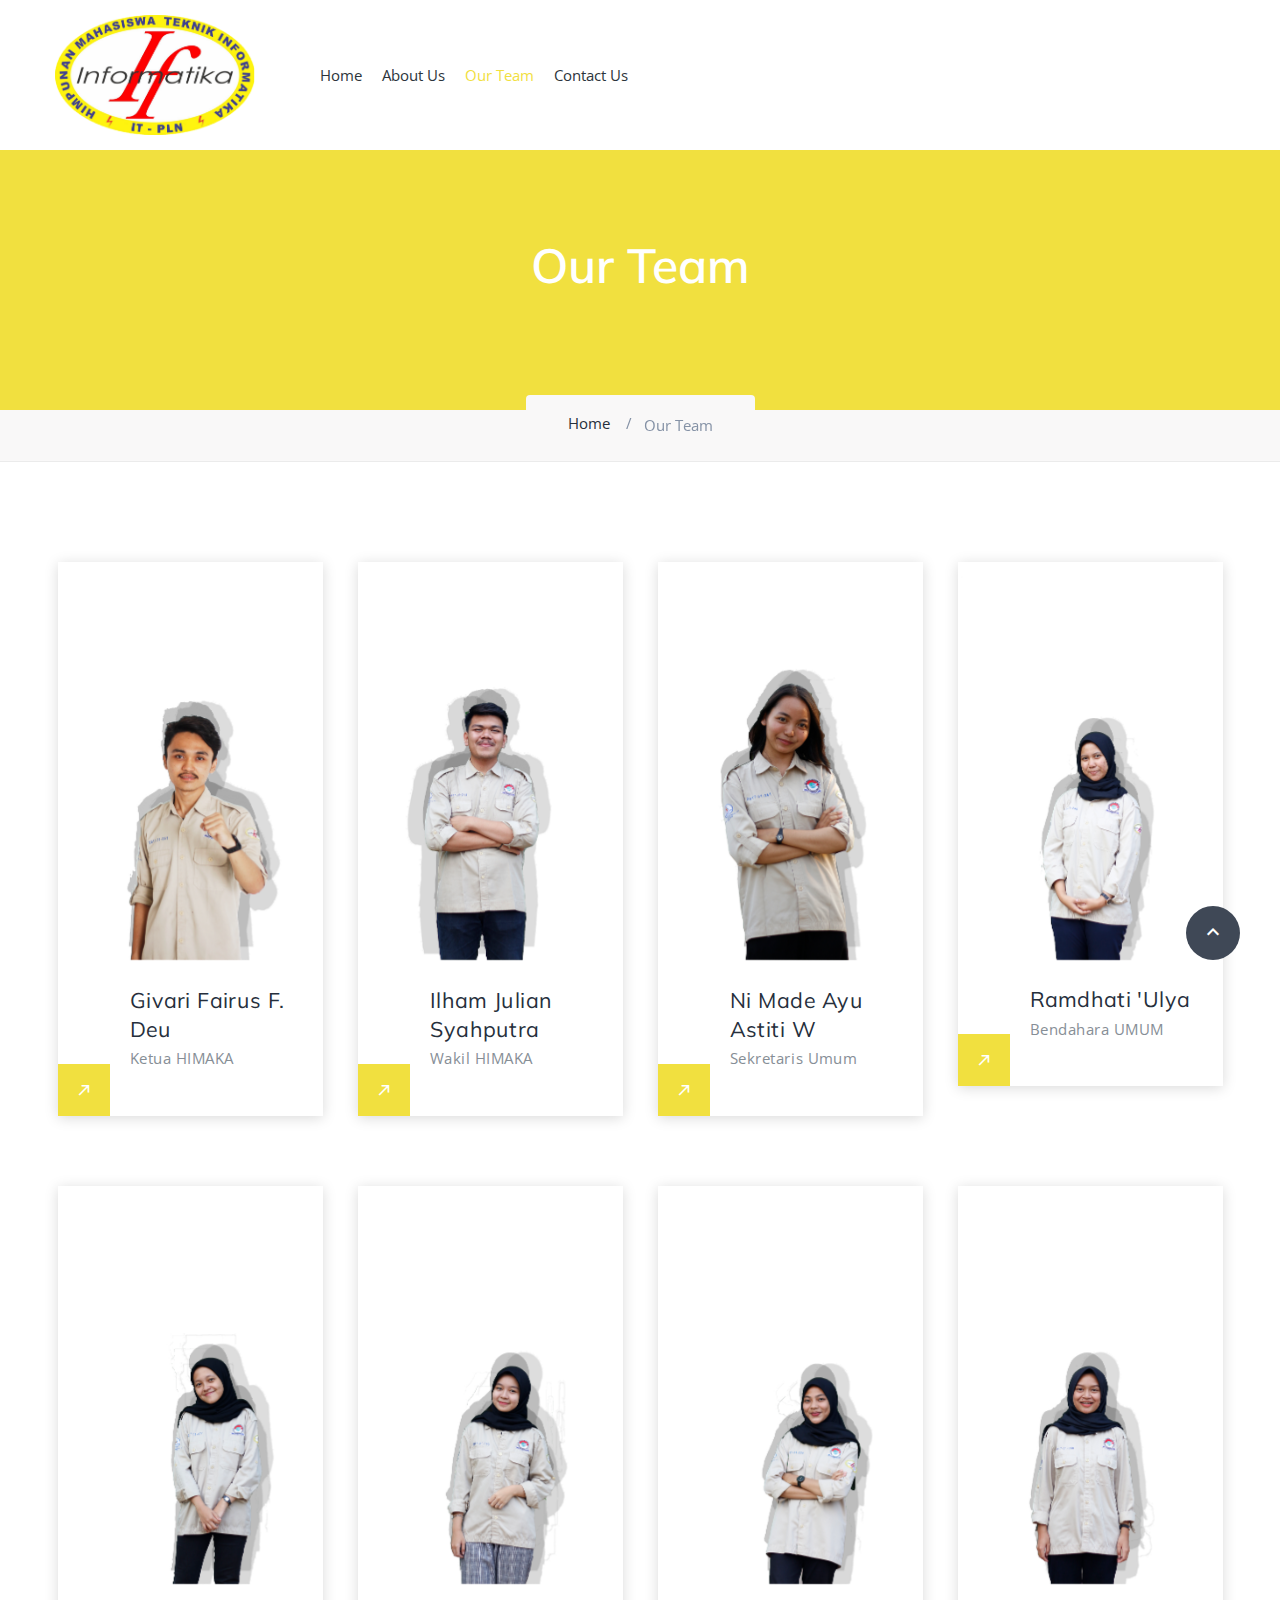
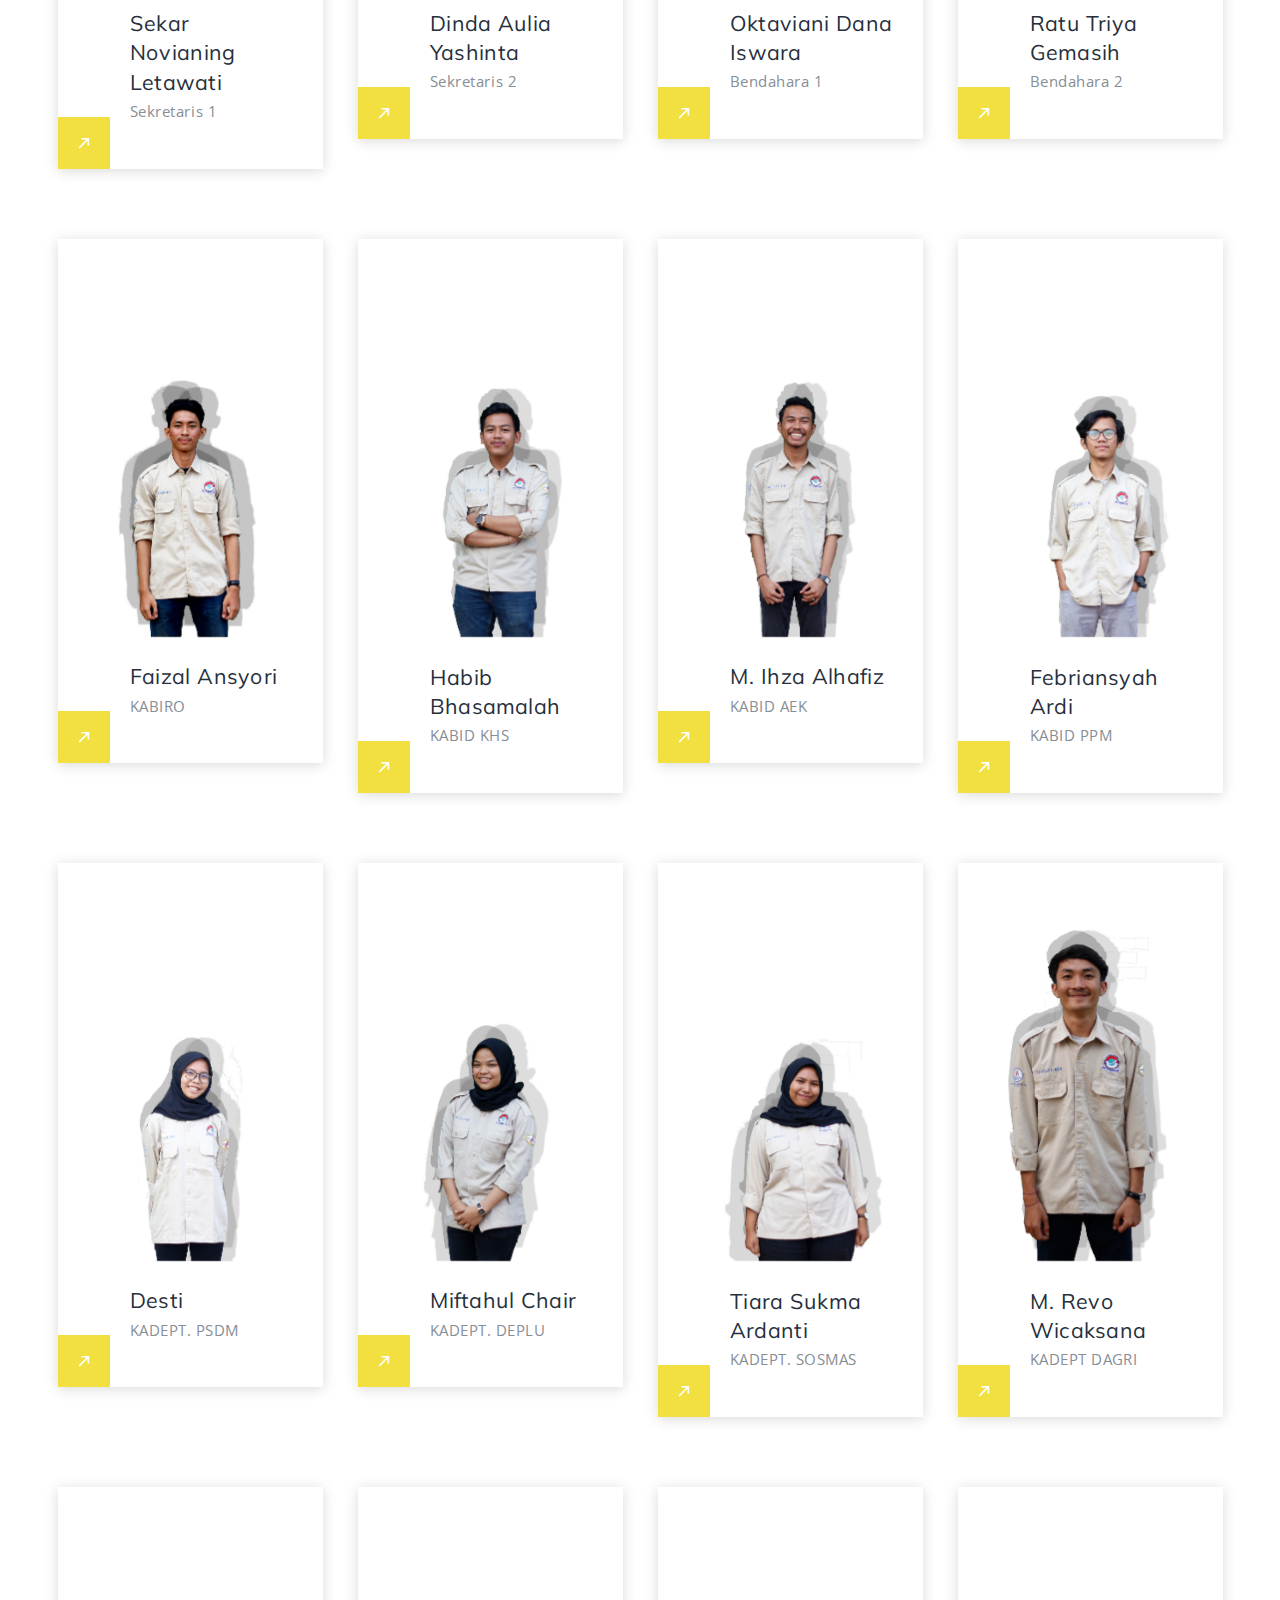
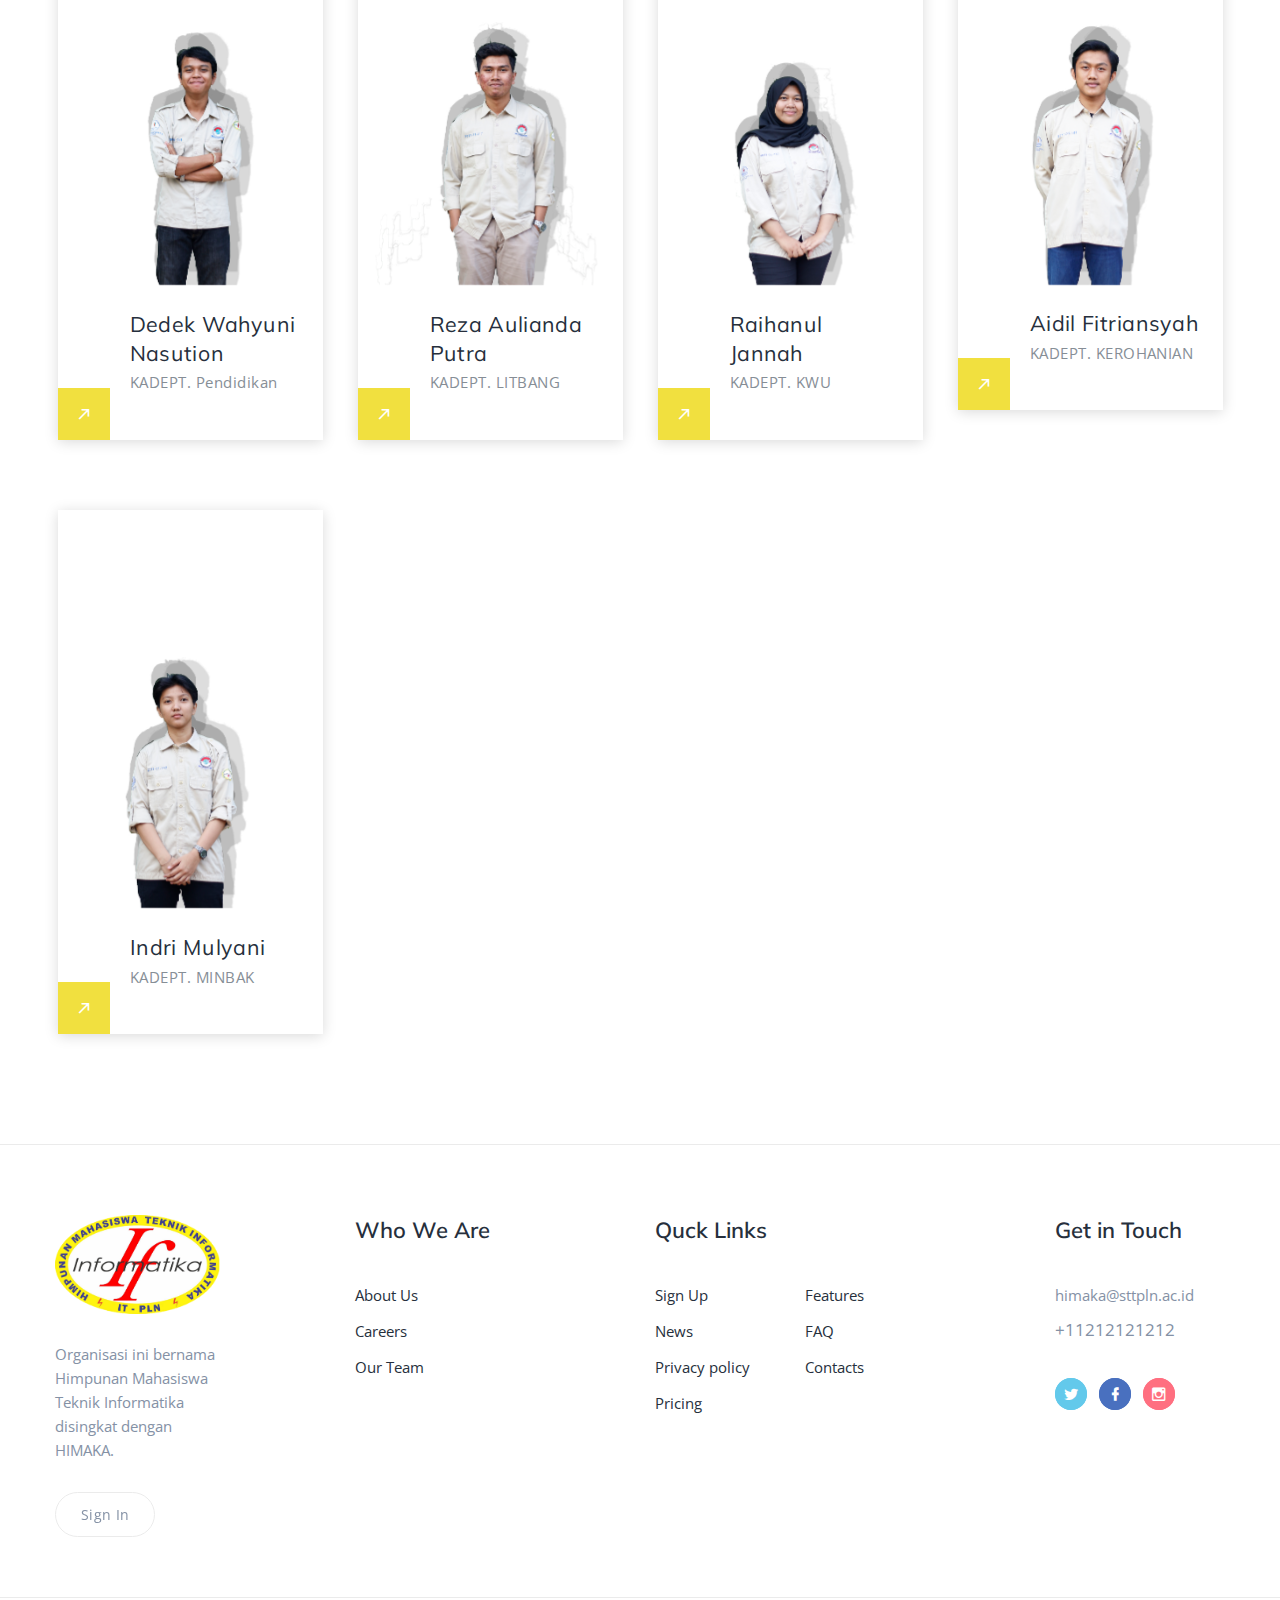
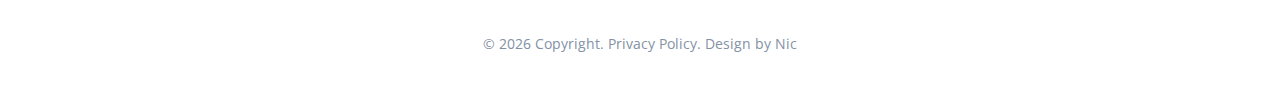
<file: index.html>
<!DOCTYPE html>
<html class="wide wow-animation" lang="en">
  <head>
    <title>Our Team</title>
    <meta name="viewport" content="width=device-width height=device-height initial-scale=1.0">
    <meta charset="utf-8">
    <meta http-equiv="X-UA-Compatible" content="IE=edge">
    <link rel="icon" href="images/Himaka.ico" type="image/x-icon">
    <link rel="stylesheet" type="text/css" href="//fonts.googleapis.com/css?family=Open+Sans:300,400,600,700,800%7CMuli:100,300,400,600,800">
    <link rel="stylesheet" href="css/bootstrap.css">
    <link rel="stylesheet" href="css/fonts.css">
    <link rel="stylesheet" href="css/style.css">
    <style>.ie-panel{display: none;background: #212121;padding: 10px 0;box-shadow: 3px 3px 5px 0 rgba(0,0,0,.3);clear: both;text-align:center;position: relative;z-index: 1;} html.ie-10 .ie-panel, html.lt-ie-10 .ie-panel {display: block;}</style>
  </head>
  <body>
    <div class="ie-panel"><a href="http://windows.microsoft.com/en-US/internet-explorer/"><img src="images/ie8-panel/warning_bar_0000_us.jpg" height="42" width="820" alt="You are using an outdated browser. For a faster, safer browsing experience, upgrade for free today."></a></div>
    <div class="preloader" id="loading">
      <div class="preloader-body">
        <div id="loading-center-object">
          <div class="object" id="object_four"></div>
          <div class="object" id="object_three"></div>
          <div class="object" id="object_two"></div>
          <div class="object" id="object_one"></div>
        </div>
      </div>
    </div>
    <div class="page">
      <header class="section page-header">
        <!-- RD Navbar-->
        <div class="rd-navbar-wrap">
          <nav class="rd-navbar rd-navbar-modern" data-layout="rd-navbar-fixed" data-sm-layout="rd-navbar-fixed" data-md-layout="rd-navbar-fixed" data-md-device-layout="rd-navbar-fixed" data-lg-layout="rd-navbar-fixed" data-lg-device-layout="rd-navbar-fixed" data-xl-layout="rd-navbar-static" data-xl-device-layout="rd-navbar-static" data-xxl-layout="rd-navbar-static" data-xxl-device-layout="rd-navbar-static" data-lg-stick-up-offset="10px" data-xl-stick-up-offset="10px" data-xxl-stick-up-offset="10px" data-lg-stick-up="true" data-xl-stick-up="true" data-xxl-stick-up="true">
            <div class="rd-navbar-main">
              <!-- RD Navbar Panel-->
              <div class="rd-navbar-panel">
                <!-- RD Navbar Toggle-->
                <button class="rd-navbar-toggle" data-rd-navbar-toggle=".rd-navbar-nav-wrap"><span></span></button>
                <!-- RD Navbar Brand-->
                <div class="rd-navbar-brand"><a class="brand" href="index.html"><img class="brand-logo-dark" src="images/HIMAKA.png" alt="" width="165" height="32" srcset="images/HIMAKA 2x"/><img class="brand-logo-light" src="images/HIMAKA.png" alt="" width="165" height="32" srcset="images/HIMAKA.png 2x"/></a></div>
              </div>
              <div class="rd-navbar-nav-wrap">
                <!-- RD Navbar Nav-->
                <ul class="rd-navbar-nav">
                  <li class="rd-nav-item"><a class="rd-nav-link" href="index.html">Home</a>
                  </li>
                  <li class="rd-nav-item"><a class="rd-nav-link" href="about-us.html">About Us</a>
                  </li>
                  <li class="rd-nav-item active"><a class="rd-nav-link" href="our-team.html">Our Team</a>
                  </li>
                  <!-- none -->
                          <!-- <li class="rd-nav-item"><a class="rd-nav-link" style="display: none;" href="pricing.html">Pricing</a>
                          </li>
                          <li class="rd-nav-item"><a class="rd-nav-link" style="display: none;" href="privacy-policy.html">Privacy policy</a>
                          </li> -->
                  <!--  akhir none-->

          <li class="rd-nav-item"><a class="rd-nav-link" href="contact-us.html">Contact Us</a>
          </li>
        </ul>
            <!-- none -->
                <!-- </div>
                <div class="rd-navbar-element bg-accent"><a class="button button-sm button-default-outline button-winona" href="#">Sign In</a>
                </div> -->
            <!-- akhir none -->

              <div class="rd-navbar-dummy"></div>
            </div>
          </nav>
        </div>
      </header>
      <section class="breadcrumbs-custom">
        <div class="breadcrumbs-custom-main context-dark">
          <div class="container">
            <div class="row justify-content-center">
              <div class="col-xl-9">
                <h2 class="breadcrumbs-custom-title">Our Team</h2>
              </div>
            </div>
          </div>
        </div>
        <div class="breadcrumbs-custom-aside">
          <div class="container">
            <ul class="breadcrumbs-custom-path">
              <li><a href="index.html">Home</a></li>
              <li class="active">Our Team</li>
            </ul>
          </div>
        </div>
      </section>
      <section class="section section-lg">
        <div class="container">
          <div class="row row-50 row-xl-70">
            <div class="col-sm-6 col-lg-4 col-xl-3">
              <!-- KAHIM-->
              <article class="profile-modern">
                <figure class="profile-modern-figure"><img class="profile-modern-image" src="images/our-team/our team/KAHIM.png" alt="KAHIM" width="369" height="315"/>
                </figure>
                <div class="profile-modern-main">
                  <div class="profile-modern-main-item profile-modern-main-item_primary">
                    <h4 class="profile-modern-name">Givari Fairus F. Deu</h4>
                    <p class="profile-modern-position">Ketua HIMAKA</p>
                  </div>
                  <div class="profile-modern-main-item profile-modern-main-item_secondary">
                    <h4 class="profile-modern-main-title">Get in Touch</h4>
                    <ul class="list-inline list-inline-xs">
                      <li><a class="icon icon-md mdi mdi-facebook" href="#"></a></li>
                      <li><a class="icon icon-md mdi mdi-twitter" href="#"></a></li>
                      <li><a class="icon icon-md mdi mdi-instagram" href="#"></a></li>
                    </ul>
                    <div class="profile-modern-toggle mdi mdi-arrow-top-right"></div>
                  </div>
                </div>
              </article>
            </div>
            <div class="col-sm-6 col-lg-4 col-xl-3">
              <!-- WAKAHIM-->
              <article class="profile-modern">
                <figure class="profile-modern-figure"><img class="profile-modern-image" src="images/our-team/our team/WAKAHIM.png" alt="" width="369" height="315"/>
                </figure>
                <div class="profile-modern-main">
                  <div class="profile-modern-main-item profile-modern-main-item_primary">
                    <h4 class="profile-modern-name">Ilham Julian Syahputra</h4>
                    <p class="profile-modern-position">Wakil HIMAKA</p>
                  </div>
                  <div class="profile-modern-main-item profile-modern-main-item_secondary">
                    <h4 class="profile-modern-main-title">Get in Touch</h4>
                    <ul class="list-inline list-inline-xs">
                      <li><a class="icon icon-md mdi mdi-facebook" href="#"></a></li>
                      <li><a class="icon icon-md mdi mdi-twitter" href="#"></a></li>
                      <li><a class="icon icon-md mdi mdi-instagram" href="#"></a></li>
                    </ul>
                    <div class="profile-modern-toggle mdi mdi-arrow-top-right"></div>
                  </div>
                </div>
              </article>
            </div>
            <div class="col-sm-6 col-lg-4 col-xl-3">
              <!-- SEKRETARIS UMUM-->
              <article class="profile-modern">
                <figure class="profile-modern-figure"><img class="profile-modern-image" src="images/our-team/our team/SEKERTARIS UMUM.png" alt="" width="369" height="315"/>
                </figure>
                <div class="profile-modern-main">
                  <div class="profile-modern-main-item profile-modern-main-item_primary">
                    <h4 class="profile-modern-name">Ni Made Ayu Astiti W</h4>
                    <p class="profile-modern-position">Sekretaris Umum</p>
                  </div>
                  <div class="profile-modern-main-item profile-modern-main-item_secondary">
                    <h4 class="profile-modern-main-title">Get in Touch</h4>
                    <ul class="list-inline list-inline-xs">
                      <li><a class="icon icon-md mdi mdi-facebook" href="#"></a></li>
                      <li><a class="icon icon-md mdi mdi-twitter" href="#"></a></li>
                      <li><a class="icon icon-md mdi mdi-instagram" href="#"></a></li>
                    </ul>
                    <div class="profile-modern-toggle mdi mdi-arrow-top-right"></div>
                  </div>
                </div>
              </article>
            </div>
            <div class="col-sm-6 col-lg-4 col-xl-3">
              <!-- BENDUM-->
              <article class="profile-modern">
                <figure class="profile-modern-figure"><img class="profile-modern-image" src="images/our-team/our team/BENDUM.png" alt="" width="369" height="315"/>
                </figure>
                <div class="profile-modern-main">
                  <div class="profile-modern-main-item profile-modern-main-item_primary">
                    <h4 class="profile-modern-name">Ramdhati 'Ulya</h4>
                    <p class="profile-modern-position">Bendahara UMUM</p>
                  </div>
                  <div class="profile-modern-main-item profile-modern-main-item_secondary">
                    <h4 class="profile-modern-main-title">Get in Touch</h4>
                    <ul class="list-inline list-inline-xs">
                      <li><a class="icon icon-md mdi mdi-facebook" href="#"></a></li>
                      <li><a class="icon icon-md mdi mdi-twitter" href="#"></a></li>
                      <li><a class="icon icon-md mdi mdi-instagram" href="#"></a></li>
                    </ul>
                    <div class="profile-modern-toggle mdi mdi-arrow-top-right"></div>
                  </div>
                </div>
              </article>
            </div>
            <div class="col-sm-6 col-lg-4 col-xl-3">
              <!-- SEKRETARIS 1-->
              <article class="profile-modern">
                <figure class="profile-modern-figure"><img class="profile-modern-image" src="images/our-team/our team/SEKERTARIS 1.png" alt="" width="369" height="315"/>
                </figure>
                <div class="profile-modern-main">
                  <div class="profile-modern-main-item profile-modern-main-item_primary">
                    <h4 class="profile-modern-name">Sekar Novianing Letawati</h4>
                    <p class="profile-modern-position">Sekretaris 1</p>
                  </div>
                  <div class="profile-modern-main-item profile-modern-main-item_secondary">
                    <h4 class="profile-modern-main-title">Get in Touch</h4>
                    <ul class="list-inline list-inline-xs">
                      <li><a class="icon icon-md mdi mdi-facebook" href="#"></a></li>
                      <li><a class="icon icon-md mdi mdi-twitter" href="#"></a></li>
                      <li><a class="icon icon-md mdi mdi-instagram" href="#"></a></li>
                    </ul>
                    <div class="profile-modern-toggle mdi mdi-arrow-top-right"></div>
                  </div>
                </div>
              </article>
            </div>
            <div class="col-sm-6 col-lg-4 col-xl-3">
              <!-- SEKRETARIS 2-->
              <article class="profile-modern">
                <figure class="profile-modern-figure"><img class="profile-modern-image" src="images/our-team/our team/SEKERTARIS 2.png" alt="" width="369" height="315"/>
                </figure>
                <div class="profile-modern-main">
                  <div class="profile-modern-main-item profile-modern-main-item_primary">
                    <h4 class="profile-modern-name">Dinda Aulia Yashinta</h4>
                    <p class="profile-modern-position">Sekretaris 2</p>
                  </div>
                  <div class="profile-modern-main-item profile-modern-main-item_secondary">
                    <h4 class="profile-modern-main-title">Get in Touch</h4>
                    <ul class="list-inline list-inline-xs">
                      <li><a class="icon icon-md mdi mdi-facebook" href="#"></a></li>
                      <li><a class="icon icon-md mdi mdi-twitter" href="#"></a></li>
                      <li><a class="icon icon-md mdi mdi-instagram" href="#"></a></li>
                    </ul>
                    <div class="profile-modern-toggle mdi mdi-arrow-top-right"></div>
                  </div>
                </div>
              </article>
            </div>
            <div class="col-sm-6 col-lg-4 col-xl-3">
              <!-- BENDUM 1-->
              <article class="profile-modern">
                <figure class="profile-modern-figure"><img class="profile-modern-image" src="images/our-team/our team/BENDUM 1.png" alt="" width="369" height="315"/>
                </figure>
                <div class="profile-modern-main">
                  <div class="profile-modern-main-item profile-modern-main-item_primary">
                    <h4 class="profile-modern-name">Oktaviani Dana Iswara</h4>
                    <p class="profile-modern-position">Bendahara 1</p>
                  </div>
                  <div class="profile-modern-main-item profile-modern-main-item_secondary">
                    <h4 class="profile-modern-main-title">Get in Touch</h4>
                    <ul class="list-inline list-inline-xs">
                      <li><a class="icon icon-md mdi mdi-facebook" href="#"></a></li>
                      <li><a class="icon icon-md mdi mdi-twitter" href="#"></a></li>
                      <li><a class="icon icon-md mdi mdi-instagram" href="#"></a></li>
                    </ul>
                    <div class="profile-modern-toggle mdi mdi-arrow-top-right"></div>
                  </div>
                </div>
              </article>
            </div>
            <div class="col-sm-6 col-lg-4 col-xl-3">
              <!-- BENDUM 2-->
              <article class="profile-modern">
                <figure class="profile-modern-figure"><img class="profile-modern-image" src="images/our-team/our team/BENDUM 2.png" alt="" width="369" height="315"/>
                </figure>
                <div class="profile-modern-main">
                  <div class="profile-modern-main-item profile-modern-main-item_primary">
                    <h4 class="profile-modern-name">Ratu Triya Gemasih</h4>
                    <p class="profile-modern-position">Bendahara 2</p>
                  </div>
                  <div class="profile-modern-main-item profile-modern-main-item_secondary">
                    <h4 class="profile-modern-main-title">Get in Touch</h4>
                    <ul class="list-inline list-inline-xs">
                      <li><a class="icon icon-md mdi mdi-facebook" href="#"></a></li>
                      <li><a class="icon icon-md mdi mdi-twitter" href="#"></a></li>
                      <li><a class="icon icon-md mdi mdi-instagram" href="#"></a></li>
                    </ul>
                    <div class="profile-modern-toggle mdi mdi-arrow-top-right"></div>
                  </div>
                </div>
              </article>
            </div>
            <div class="col-sm-6 col-lg-4 col-xl-3">
                          <!-- KABIRO-->
                          <article class="profile-modern">
                            <figure class="profile-modern-figure"><img class="profile-modern-image" src="images/our-team/our team/biro.png" alt="" width="369" height="315"/>
                            </figure>
                            <div class="profile-modern-main">
                              <div class="profile-modern-main-item profile-modern-main-item_primary">
                                <h4 class="profile-modern-name">Faizal Ansyori</h4>
                                <p class="profile-modern-position">KABIRO</p>
                              </div>
                              <div class="profile-modern-main-item profile-modern-main-item_secondary">
                                <h4 class="profile-modern-main-title">Get in Touch</h4>
                                <ul class="list-inline list-inline-xs">
                                  <li><a class="icon icon-md mdi mdi-facebook" href="#"></a></li>
                                  <li><a class="icon icon-md mdi mdi-twitter" href="#"></a></li>
                                  <li><a class="icon icon-md mdi mdi-instagram" href="#"></a></li>
                                </ul>
                                <div class="profile-modern-toggle mdi mdi-arrow-top-right"></div>
                              </div>
                            </div>
                          </article>
                        </div>
                        <div class="col-sm-6 col-lg-4 col-xl-3">
                          <!-- KABID KHS-->
                          <article class="profile-modern">
                            <figure class="profile-modern-figure"><img class="profile-modern-image" src="images/our-team/our team/KABID KHS.png" alt="" width="369" height="315"/>
                            </figure>
                            <div class="profile-modern-main">
                              <div class="profile-modern-main-item profile-modern-main-item_primary">
                                <h4 class="profile-modern-name">Habib Bhasamalah</h4>
                                <p class="profile-modern-position">KABID KHS</p>
                              </div>
                              <div class="profile-modern-main-item profile-modern-main-item_secondary">
                                <h4 class="profile-modern-main-title">Get in Touch</h4>
                                <ul class="list-inline list-inline-xs">
                                  <li><a class="icon icon-md mdi mdi-facebook" href="#"></a></li>
                                  <li><a class="icon icon-md mdi mdi-twitter" href="#"></a></li>
                                  <li><a class="icon icon-md mdi mdi-instagram" href="#"></a></li>
                                </ul>
                                <div class="profile-modern-toggle mdi mdi-arrow-top-right"></div>
                              </div>
                            </div>
                          </article>
                        </div>
                        <div class="col-sm-6 col-lg-4 col-xl-3">
                          <!-- KABID AEK-->
                          <article class="profile-modern">
                            <figure class="profile-modern-figure"><img class="profile-modern-image" src="images/our-team/our team/KABID AEK.png" alt="" width="369" height="315"/>
                            </figure>
                            <div class="profile-modern-main">
                              <div class="profile-modern-main-item profile-modern-main-item_primary">
                                <h4 class="profile-modern-name">M. Ihza Alhafiz</h4>
                                <p class="profile-modern-position">KABID AEK</p>
                              </div>
                              <div class="profile-modern-main-item profile-modern-main-item_secondary">
                                <h4 class="profile-modern-main-title">Get in Touch</h4>
                                <ul class="list-inline list-inline-xs">
                                  <li><a class="icon icon-md mdi mdi-facebook" href="#"></a></li>
                                  <li><a class="icon icon-md mdi mdi-twitter" href="#"></a></li>
                                  <li><a class="icon icon-md mdi mdi-instagram" href="#"></a></li>
                                </ul>
                                <div class="profile-modern-toggle mdi mdi-arrow-top-right"></div>
                              </div>
                            </div>
                          </article>
                        </div>
                        <div class="col-sm-6 col-lg-4 col-xl-3">
                          <!--KABID PPM-->
                          <article class="profile-modern">
                            <figure class="profile-modern-figure"><img class="profile-modern-image" src="images/our-team/our team/KABID PPM.png" alt="" width="369" height="315"/>
                            </figure>
                            <div class="profile-modern-main">
                              <div class="profile-modern-main-item profile-modern-main-item_primary">
                                <h4 class="profile-modern-name">Febriansyah Ardi</h4>
                                <p class="profile-modern-position">KABID PPM</p>
                              </div>
                              <div class="profile-modern-main-item profile-modern-main-item_secondary">
                                <h4 class="profile-modern-main-title">Get in Touch</h4>
                                <ul class="list-inline list-inline-xs">
                                  <li><a class="icon icon-md mdi mdi-facebook" href="#"></a></li>
                                  <li><a class="icon icon-md mdi mdi-twitter" href="#"></a></li>
                                  <li><a class="icon icon-md mdi mdi-instagram" href="#"></a></li>
                                </ul>
                                <div class="profile-modern-toggle mdi mdi-arrow-top-right"></div>
                              </div>
                            </div>
                          </article>
                        </div>
                        <div class="col-sm-6 col-lg-4 col-xl-3">
                          <!--PSDM-->
                          <article class="profile-modern">
                            <figure class="profile-modern-figure"><img class="profile-modern-image" src="images/our-team/our team/PSDM.png" alt="" width="369" height="315"/>
                            </figure>
                            <div class="profile-modern-main">
                              <div class="profile-modern-main-item profile-modern-main-item_primary">
                                <h4 class="profile-modern-name">Desti</h4>
                                <p class="profile-modern-position">KADEPT. PSDM</p>
                              </div>
                              <div class="profile-modern-main-item profile-modern-main-item_secondary">
                                <h4 class="profile-modern-main-title">Get in Touch</h4>
                                <ul class="list-inline list-inline-xs">
                                  <li><a class="icon icon-md mdi mdi-facebook" href="#"></a></li>
                                  <li><a class="icon icon-md mdi mdi-twitter" href="#"></a></li>
                                  <li><a class="icon icon-md mdi mdi-instagram" href="#"></a></li>
                                </ul>
                                <div class="profile-modern-toggle mdi mdi-arrow-top-right"></div>
                              </div>
                            </div>
                          </article>
                        </div>
                        <div class="col-sm-6 col-lg-4 col-xl-3">
                          <!--DEPLU-->
                          <article class="profile-modern">
                            <figure class="profile-modern-figure"><img class="profile-modern-image" src="images/our-team/our team/DEPLU.png" alt="" width="369" height="315"/>
                            </figure>
                            <div class="profile-modern-main">
                              <div class="profile-modern-main-item profile-modern-main-item_primary">
                                <h4 class="profile-modern-name">Miftahul Chair</h4>
                                <p class="profile-modern-position">KADEPT. DEPLU</p>
                              </div>
                              <div class="profile-modern-main-item profile-modern-main-item_secondary">
                                <h4 class="profile-modern-main-title">Get in Touch</h4>
                                <ul class="list-inline list-inline-xs">
                                  <li><a class="icon icon-md mdi mdi-facebook" href="#"></a></li>
                                  <li><a class="icon icon-md mdi mdi-twitter" href="#"></a></li>
                                  <li><a class="icon icon-md mdi mdi-instagram" href="#"></a></li>
                                </ul>
                                <div class="profile-modern-toggle mdi mdi-arrow-top-right"></div>
                              </div>
                            </div>
                          </article>
                        </div>
                        <div class="col-sm-6 col-lg-4 col-xl-3">
                          <!--SOSMAS-->
                          <article class="profile-modern">
                            <figure class="profile-modern-figure"><img class="profile-modern-image" src="images/our-team/our team/SOSMAS.png" alt="" width="369" height="315"/>
                            </figure>
                            <div class="profile-modern-main">
                              <div class="profile-modern-main-item profile-modern-main-item_primary">
                                <h4 class="profile-modern-name">Tiara Sukma Ardanti</h4>
                                <p class="profile-modern-position">KADEPT. SOSMAS</p>
                              </div>
                              <div class="profile-modern-main-item profile-modern-main-item_secondary">
                                <h4 class="profile-modern-main-title">Get in Touch</h4>
                                <ul class="list-inline list-inline-xs">
                                  <li><a class="icon icon-md mdi mdi-facebook" href="#"></a></li>
                                  <li><a class="icon icon-md mdi mdi-twitter" href="#"></a></li>
                                  <li><a class="icon icon-md mdi mdi-instagram" href="#"></a></li>
                                </ul>
                                <div class="profile-modern-toggle mdi mdi-arrow-top-right"></div>
                              </div>
                            </div>
                          </article>
                        </div>
                        <div class="col-sm-6 col-lg-4 col-xl-3">
                          <!-- DAGRI-->
                          <article class="profile-modern">
                            <figure class="profile-modern-figure"><img class="profile-modern-image" src="images/our-team/our team/dagri.png" alt="" width="369" height="315"/>
                            </figure>
                            <div class="profile-modern-main">
                              <div class="profile-modern-main-item profile-modern-main-item_primary">
                                <h4 class="profile-modern-name">M. Revo Wicaksana</h4>
                                <p class="profile-modern-position">KADEPT DAGRI</p>
                              </div>
                              <div class="profile-modern-main-item profile-modern-main-item_secondary">
                                <h4 class="profile-modern-main-title">Get in Touch</h4>
                                <ul class="list-inline list-inline-xs">
                                  <li><a class="icon icon-md mdi mdi-facebook" href="#"></a></li>
                                  <li><a class="icon icon-md mdi mdi-twitter" href="#"></a></li>
                                  <li><a class="icon icon-md mdi mdi-instagram" href="#"></a></li>
                                </ul>
                                <div class="profile-modern-toggle mdi mdi-arrow-top-right"></div>
                              </div>
                            </div>
                          </article>
                        </div>
                        <div class="col-sm-6 col-lg-4 col-xl-3">
                          <!-- PENDIDIKAN-->
                          <article class="profile-modern">
                            <figure class="profile-modern-figure"><img class="profile-modern-image" src="images/our-team/our team/PENDIDIKAN.png" alt="" width="369" height="315"/>
                            </figure>
                            <div class="profile-modern-main">
                              <div class="profile-modern-main-item profile-modern-main-item_primary">
                                <h4 class="profile-modern-name">Dedek Wahyuni Nasution</h4>
                                <p class="profile-modern-position">KADEPT. Pendidikan</p>
                              </div>
                              <div class="profile-modern-main-item profile-modern-main-item_secondary">
                                <h4 class="profile-modern-main-title">Get in Touch</h4>
                                <ul class="list-inline list-inline-xs">
                                  <li><a class="icon icon-md mdi mdi-facebook" href="#"></a></li>
                                  <li><a class="icon icon-md mdi mdi-twitter" href="#"></a></li>
                                  <li><a class="icon icon-md mdi mdi-instagram" href="#"></a></li>
                                </ul>
                                <div class="profile-modern-toggle mdi mdi-arrow-top-right"></div>
                              </div>
                            </div>
                          </article>
                        </div>
                        <div class="col-sm-6 col-lg-4 col-xl-3">
                        <!-- LITBANG-->
                        <article class="profile-modern">
                          <figure class="profile-modern-figure"><img class="profile-modern-image" src="images/our-team/our team/LITBANG.png" alt="" width="369" height="315"/>
                          </figure>
                          <div class="profile-modern-main">
                            <div class="profile-modern-main-item profile-modern-main-item_primary">
                              <h4 class="profile-modern-name">Reza Aulianda Putra</h4>
                              <p class="profile-modern-position">KADEPT. LITBANG</p>
                            </div>
                            <div class="profile-modern-main-item profile-modern-main-item_secondary">
                              <h4 class="profile-modern-main-title">Get in Touch</h4>
                              <ul class="list-inline list-inline-xs">
                                <li><a class="icon icon-md mdi mdi-facebook" href="#"></a></li>
                                <li><a class="icon icon-md mdi mdi-twitter" href="#"></a></li>
                                <li><a class="icon icon-md mdi mdi-instagram" href="#"></a></li>
                              </ul>
                              <div class="profile-modern-toggle mdi mdi-arrow-top-right"></div>
                            </div>
                          </div>
                        </article>
                      </div>
                      <div class="col-sm-6 col-lg-4 col-xl-3">
                        <!-- KWU-->
                        <article class="profile-modern">
                          <figure class="profile-modern-figure"><img class="profile-modern-image" src="images/our-team/our team/KWU.png" alt="" width="369" height="315"/>
                          </figure>
                          <div class="profile-modern-main">
                            <div class="profile-modern-main-item profile-modern-main-item_primary">
                              <h4 class="profile-modern-name">Raihanul Jannah</h4>
                              <p class="profile-modern-position">KADEPT. KWU</p>
                            </div>
                            <div class="profile-modern-main-item profile-modern-main-item_secondary">
                              <h4 class="profile-modern-main-title">Get in Touch</h4>
                              <ul class="list-inline list-inline-xs">
                                <li><a class="icon icon-md mdi mdi-facebook" href="#"></a></li>
                                <li><a class="icon icon-md mdi mdi-twitter" href="#"></a></li>
                                <li><a class="icon icon-md mdi mdi-instagram" href="#"></a></li>
                              </ul>
                              <div class="profile-modern-toggle mdi mdi-arrow-top-right"></div>
                            </div>
                          </div>
                        </article>
                      </div>
                      <div class="col-sm-6 col-lg-4 col-xl-3">
                      <!--Kerohanian-->
                      <article class="profile-modern">
                        <figure class="profile-modern-figure"><img class="profile-modern-image" src="images/our-team/our team/KEROHANIAN.png" alt="" width="369" height="315"/>
                        </figure>
                        <div class="profile-modern-main">
                          <div class="profile-modern-main-item profile-modern-main-item_primary">
                            <h4 class="profile-modern-name">Aidil Fitriansyah</h4>
                            <p class="profile-modern-position">KADEPT. KEROHANIAN</p>
                          </div>
                          <div class="profile-modern-main-item profile-modern-main-item_secondary">
                            <h4 class="profile-modern-main-title">Get in Touch</h4>
                            <ul class="list-inline list-inline-xs">
                              <li><a class="icon icon-md mdi mdi-facebook" href="#"></a></li>
                              <li><a class="icon icon-md mdi mdi-twitter" href="#"></a></li>
                              <li><a class="icon icon-md mdi mdi-instagram" href="#"></a></li>
                            </ul>
                            <div class="profile-modern-toggle mdi mdi-arrow-top-right"></div>
                          </div>
                        </div>
                      </article>
                    </div>
                    <div class="col-sm-6 col-lg-4 col-xl-3">
                      <!-- MINBAK-->
                      <article class="profile-modern">
                        <figure class="profile-modern-figure"><img class="profile-modern-image" src="images/our-team/our team/MINBAK.png" alt="" width="369" height="315"/>
                        </figure>
                        <div class="profile-modern-main">
                          <div class="profile-modern-main-item profile-modern-main-item_primary">
                            <h4 class="profile-modern-name">Indri Mulyani</h4>
                            <p class="profile-modern-position">KADEPT. MINBAK</p>
                          </div>
                          <div class="profile-modern-main-item profile-modern-main-item_secondary">
                            <h4 class="profile-modern-main-title">Get in Touch</h4>
                            <ul class="list-inline list-inline-xs">
                              <li><a class="icon icon-md mdi mdi-facebook" href="#"></a></li>
                              <li><a class="icon icon-md mdi mdi-twitter" href="#"></a></li>
                              <li><a class="icon icon-md mdi mdi-instagram" href="#"></a></li>
                            </ul>
                            <div class="profile-modern-toggle mdi mdi-arrow-top-right"></div>
                          </div>
                        </div>
                      </article>
                    </div>
                    <div class="col-sm-6 col-lg-4 col-xl-3">
                    
          </div>
        </div>
      </section>
      <!-- Page Footer-->
      <footer class="section footer-classic">
        <div class="footer-classic-main">
          <div class="container">
            <div class="row row-50 justify-content-lg-between">
              <div class="col-sm-7 col-lg-3 col-xl-2"><a class="brand" href="index.html"><img class="brand-logo-dark" src="images/HIMAKA.png" alt="" width="165" height="32" srcset="images/HIMAKA.png 2x"/></a>
                <p><span style="max-width: 250px;">Organisasi ini bernama Himpunan Mahasiswa Teknik Informatika disingkat dengan HIMAKA.</span></p><a class="button button-sm button-default-outline button-winona" href="#">Sign In</a>
              </div>
              <div class="col-sm-5 col-lg-3 col-xl-2">
                <h4 class="footer-classic-title">Who We Are</h4>
                <ul class="list footer-classic-list">
                  <li><a href="about-us.html">About Us</a></li>
                  <li><a href="#">Careers</a></li>
                  <li><a href="our-team.html">Our Team</a></li>
                </ul>
              </div>
              <div class="col-sm-7 col-lg-5 col-xl-3"> 
                <h4 class="footer-classic-title">Quck Links</h4>
                <ul class="list footer-classic-list footer-classic-list_2-cols">
                  <li><a href="#">Sign Up</a></li>
                  <li><a href="#">News</a></li>
                  <li><a href="privacy-policy.html">Privacy policy</a></li>
                  <li><a href="pricing.html">Pricing</a></li>
                  <li><a href="#">Features</a></li>
                  <li><a href="#">FAQ</a></li>
                  <li><a href="contact-us.html">Contacts</a></li>
                </ul>
              </div>
              <div class="col-sm-5 col-lg-9 col-xl-2">
                <h4 class="footer-classic-title">Get in Touch</h4>
                <div class="row row-20 row-sm-35">
                  <div class="col-6 col-sm-12 col-lg-8 col-xl-12">
                    <div class="row row-10 text-default">
                      <div class="col-lg-6 col-xl-12"><a href="mailto:#">himaka@sttpln.ac.id</a></div>
                      <div class="col-lg-6 col-xl-12"><a class="big" href="tel:#">+11212121212</a></div>
                    </div>
                  </div>
                  <div class="col-6 col-sm-12 col-lg-4 col-xl-12 text-right text-sm-left">
                    <div class="group group-xs"><a class="link link-social-1 mdi mdi-twitter" href="https://twitter.com/himakaSTTPLN"></a><a class="link link-social-1 mdi mdi-facebook" href="https://www.youtube.com/himaka-sttpln"></a><a class="link link-social-1 mdi mdi-instagram" href="https://www.instagram.com/himaka_sttpln/"></a></div>
                  </div>
                </div>
              </div>
            </div>
          </div>
        </div>
        <div class="footer-classic-aside">
          <div class="container">
            <p class="rights"><span>&copy;&nbsp;</span><span class="copyright-year"></span><span>&nbsp;</span><span>Copyright</span><span>.&nbsp;</span><a href="privacy-policy.html">Privacy Policy</a>. Design&nbsp;by&nbsp;<a href="http://instagram.com/_xnfvk">Nic</a></p>
          </div>
        </div>
      </footer>
    </div>
    <div class="snackbars" id="form-output-global"></div>
    <script src="js/core.min.js"></script>
    <script src="js/script.js"></script>
  </body>
</html>
</file>
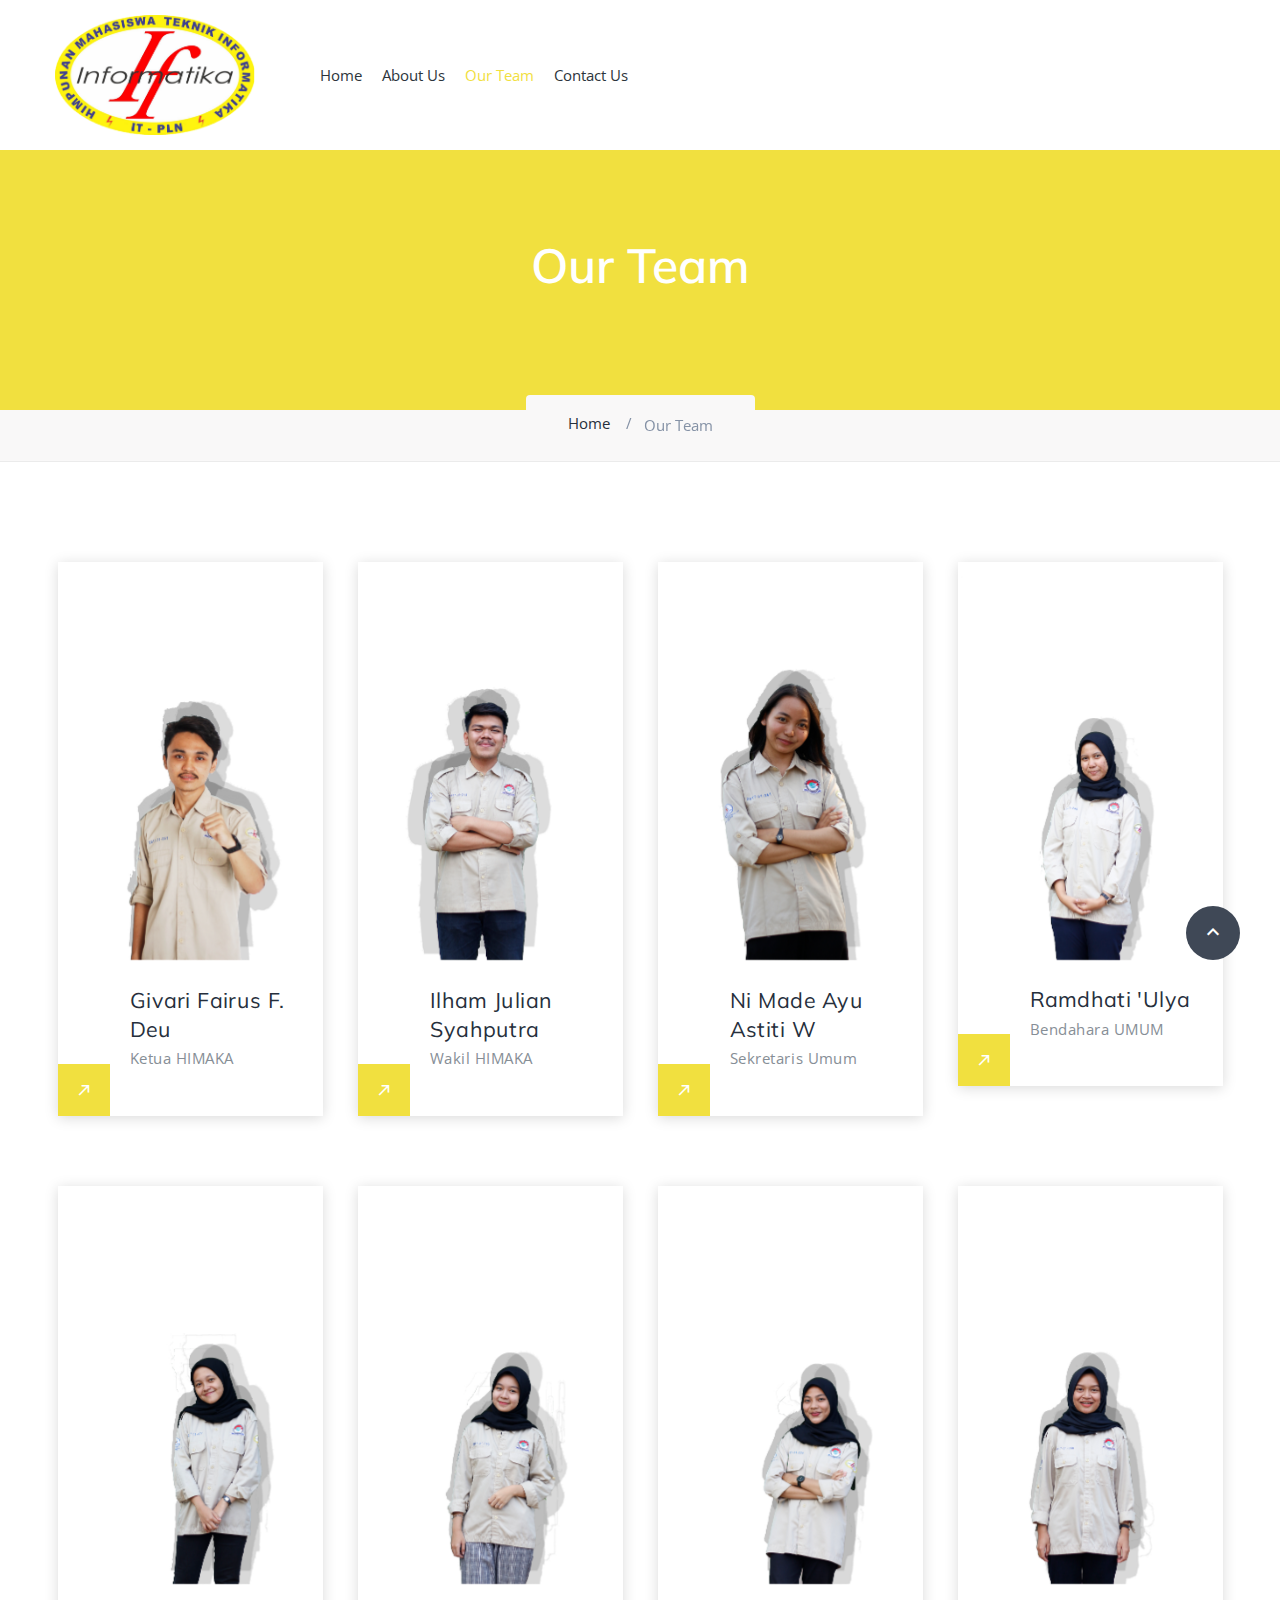
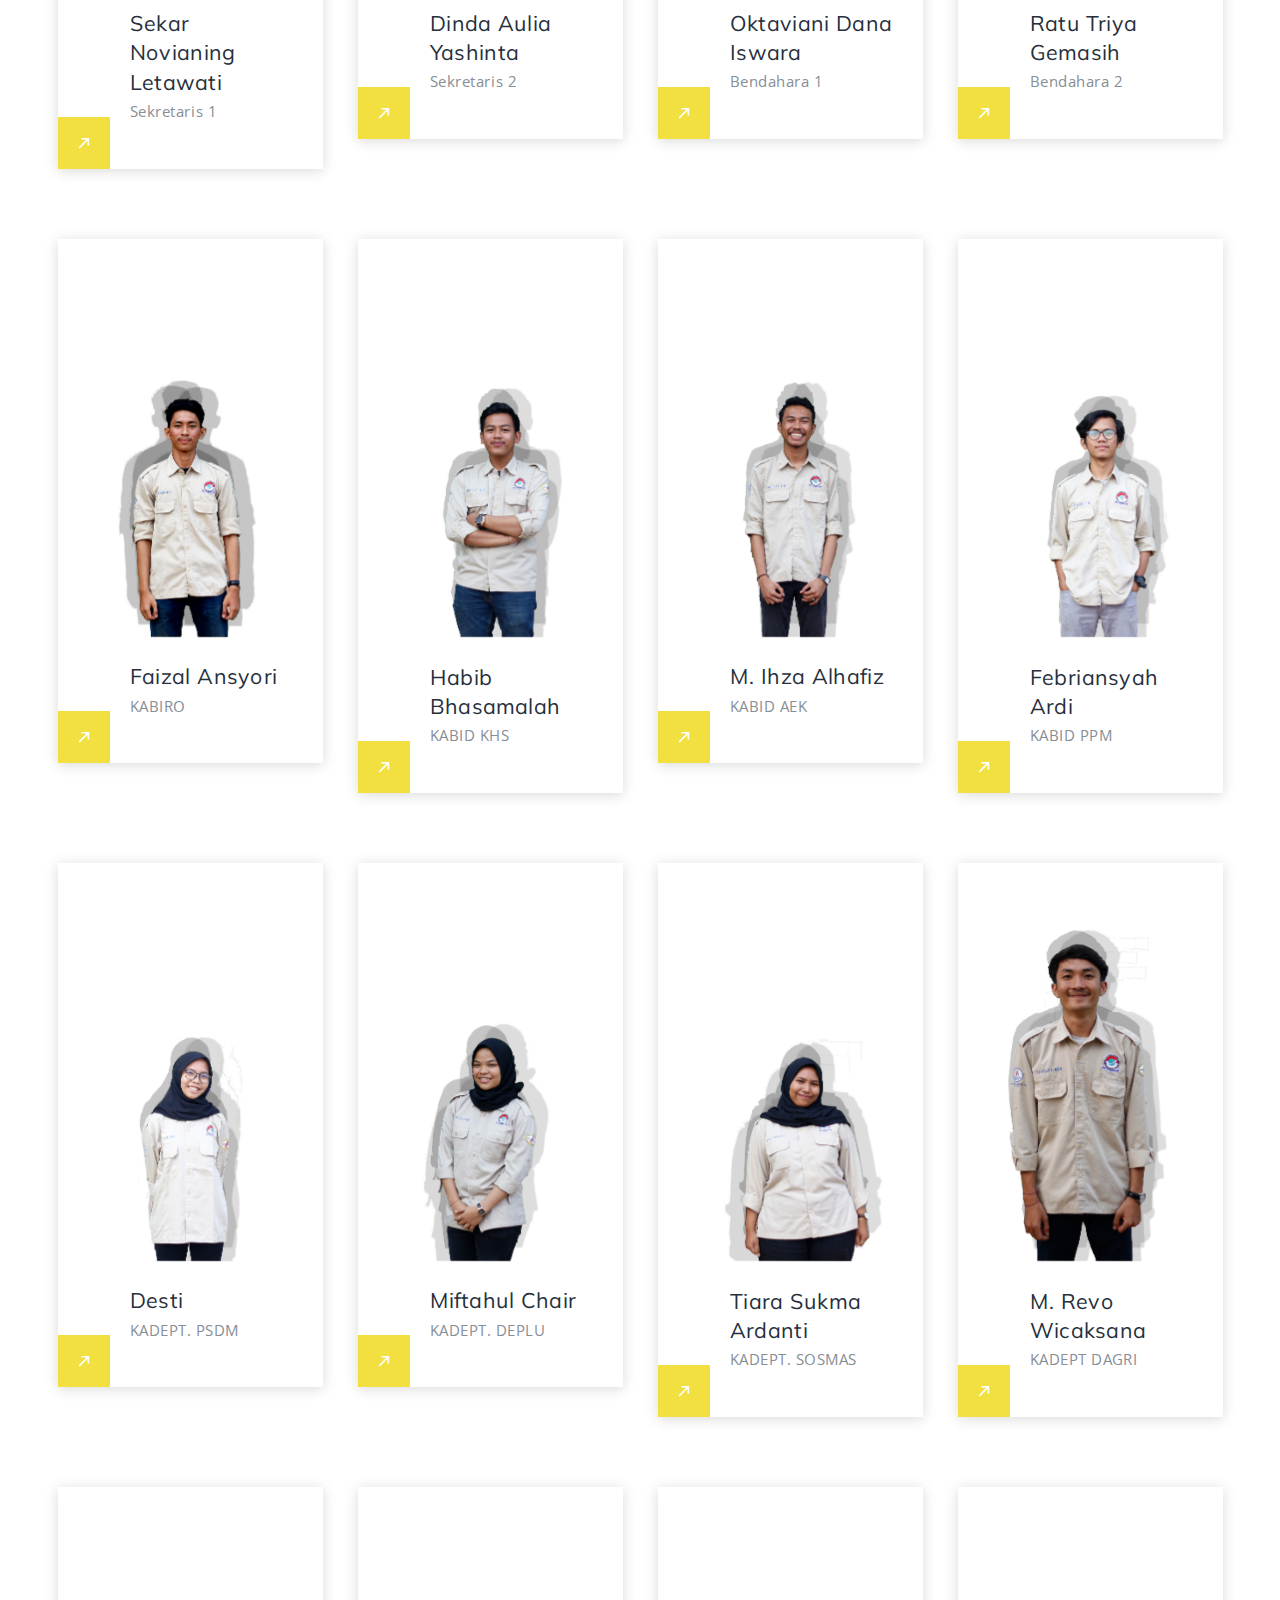
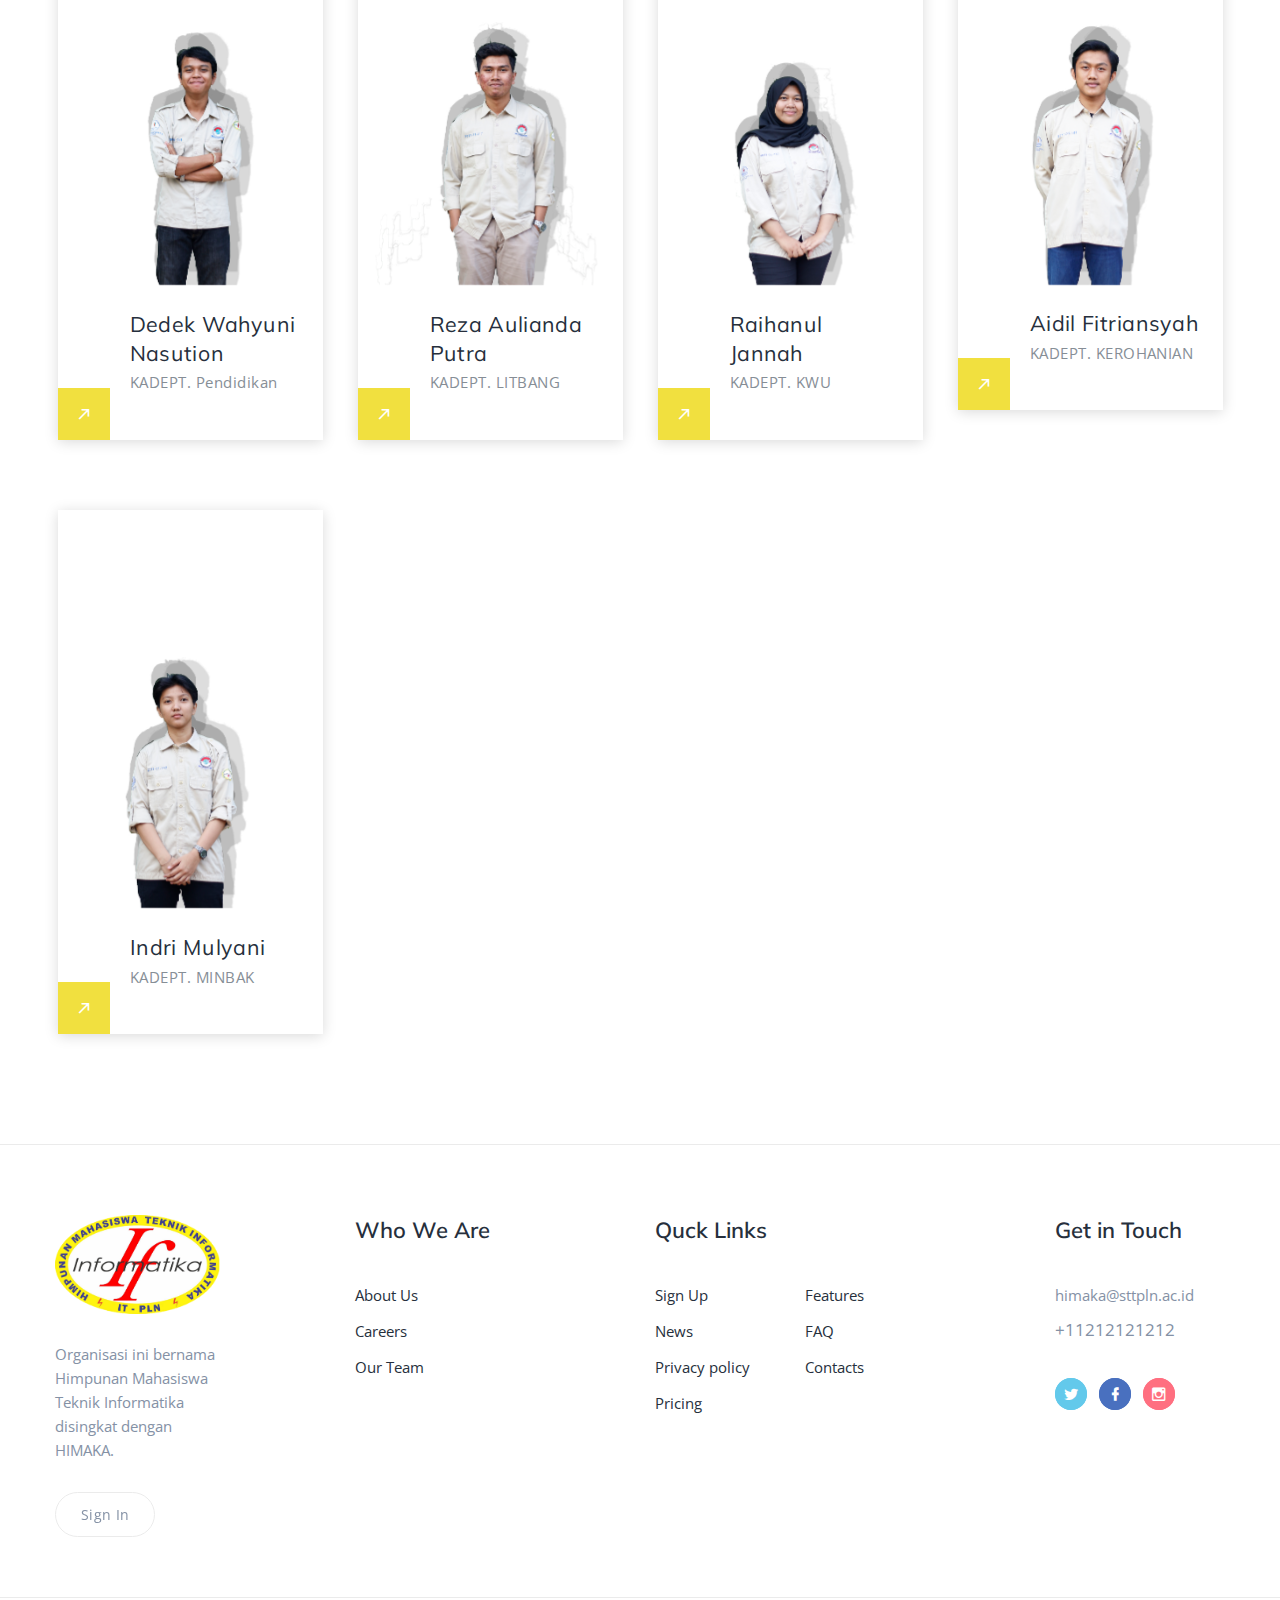
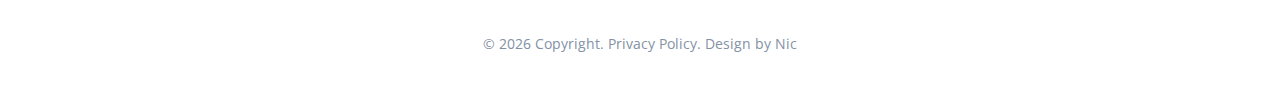
<file: our-team.html>
<!DOCTYPE html>
<html class="wide wow-animation" lang="en">
  <head>
    <title>Our Team</title>
    <meta name="viewport" content="width=device-width height=device-height initial-scale=1.0">
    <meta charset="utf-8">
    <meta http-equiv="X-UA-Compatible" content="IE=edge">
    <link rel="icon" href="images/Himaka.ico" type="image/x-icon">
    <link rel="stylesheet" type="text/css" href="//fonts.googleapis.com/css?family=Open+Sans:300,400,600,700,800%7CMuli:100,300,400,600,800">
    <link rel="stylesheet" href="css/bootstrap.css">
    <link rel="stylesheet" href="css/fonts.css">
    <link rel="stylesheet" href="css/style.css">
    <style>.ie-panel{display: none;background: #212121;padding: 10px 0;box-shadow: 3px 3px 5px 0 rgba(0,0,0,.3);clear: both;text-align:center;position: relative;z-index: 1;} html.ie-10 .ie-panel, html.lt-ie-10 .ie-panel {display: block;}</style>
  </head>
  <body>
    <div class="ie-panel"><a href="http://windows.microsoft.com/en-US/internet-explorer/"><img src="images/ie8-panel/warning_bar_0000_us.jpg" height="42" width="820" alt="You are using an outdated browser. For a faster, safer browsing experience, upgrade for free today."></a></div>
    <div class="preloader" id="loading">
      <div class="preloader-body">
        <div id="loading-center-object">
          <div class="object" id="object_four"></div>
          <div class="object" id="object_three"></div>
          <div class="object" id="object_two"></div>
          <div class="object" id="object_one"></div>
        </div>
      </div>
    </div>
    <div class="page">
      <header class="section page-header">
        <!-- RD Navbar-->
        <div class="rd-navbar-wrap">
          <nav class="rd-navbar rd-navbar-modern" data-layout="rd-navbar-fixed" data-sm-layout="rd-navbar-fixed" data-md-layout="rd-navbar-fixed" data-md-device-layout="rd-navbar-fixed" data-lg-layout="rd-navbar-fixed" data-lg-device-layout="rd-navbar-fixed" data-xl-layout="rd-navbar-static" data-xl-device-layout="rd-navbar-static" data-xxl-layout="rd-navbar-static" data-xxl-device-layout="rd-navbar-static" data-lg-stick-up-offset="10px" data-xl-stick-up-offset="10px" data-xxl-stick-up-offset="10px" data-lg-stick-up="true" data-xl-stick-up="true" data-xxl-stick-up="true">
            <div class="rd-navbar-main">
              <!-- RD Navbar Panel-->
              <div class="rd-navbar-panel">
                <!-- RD Navbar Toggle-->
                <button class="rd-navbar-toggle" data-rd-navbar-toggle=".rd-navbar-nav-wrap"><span></span></button>
                <!-- RD Navbar Brand-->
                <div class="rd-navbar-brand"><a class="brand" href="index.html"><img class="brand-logo-dark" src="images/HIMAKA.png" alt="" width="165" height="32" srcset="images/HIMAKA 2x"/><img class="brand-logo-light" src="images/HIMAKA.png" alt="" width="165" height="32" srcset="images/HIMAKA.png 2x"/></a></div>
              </div>
              <div class="rd-navbar-nav-wrap">
                <!-- RD Navbar Nav-->
                <ul class="rd-navbar-nav">
                  <li class="rd-nav-item"><a class="rd-nav-link" href="index.html">Home</a>
                  </li>
                  <li class="rd-nav-item"><a class="rd-nav-link" href="about-us.html">About Us</a>
                  </li>
                  <li class="rd-nav-item active"><a class="rd-nav-link" href="our-team.html">Our Team</a>
                  </li>
                  <!-- none -->
                          <!-- <li class="rd-nav-item"><a class="rd-nav-link" style="display: none;" href="pricing.html">Pricing</a>
                          </li>
                          <li class="rd-nav-item"><a class="rd-nav-link" style="display: none;" href="privacy-policy.html">Privacy policy</a>
                          </li> -->
                  <!--  akhir none-->

          <li class="rd-nav-item"><a class="rd-nav-link" href="contact-us.html">Contact Us</a>
          </li>
        </ul>
            <!-- none -->
                <!-- </div>
                <div class="rd-navbar-element bg-accent"><a class="button button-sm button-default-outline button-winona" href="#">Sign In</a>
                </div> -->
            <!-- akhir none -->

              <div class="rd-navbar-dummy"></div>
            </div>
          </nav>
        </div>
      </header>
      <section class="breadcrumbs-custom">
        <div class="breadcrumbs-custom-main context-dark">
          <div class="container">
            <div class="row justify-content-center">
              <div class="col-xl-9">
                <h2 class="breadcrumbs-custom-title">Our Team</h2>
              </div>
            </div>
          </div>
        </div>
        <div class="breadcrumbs-custom-aside">
          <div class="container">
            <ul class="breadcrumbs-custom-path">
              <li><a href="index.html">Home</a></li>
              <li class="active">Our Team</li>
            </ul>
          </div>
        </div>
      </section>
      <section class="section section-lg">
        <div class="container">
          <div class="row row-50 row-xl-70">
            <div class="col-sm-6 col-lg-4 col-xl-3">
              <!-- KAHIM-->
              <article class="profile-modern">
                <figure class="profile-modern-figure"><img class="profile-modern-image" src="images/our-team/our team/KAHIM.png" alt="KAHIM" width="369" height="315"/>
                </figure>
                <div class="profile-modern-main">
                  <div class="profile-modern-main-item profile-modern-main-item_primary">
                    <h4 class="profile-modern-name">Givari Fairus F. Deu</h4>
                    <p class="profile-modern-position">Ketua HIMAKA</p>
                  </div>
                  <div class="profile-modern-main-item profile-modern-main-item_secondary">
                    <h4 class="profile-modern-main-title">Get in Touch</h4>
                    <ul class="list-inline list-inline-xs">
                      <li><a class="icon icon-md mdi mdi-facebook" href="#"></a></li>
                      <li><a class="icon icon-md mdi mdi-twitter" href="#"></a></li>
                      <li><a class="icon icon-md mdi mdi-instagram" href="#"></a></li>
                    </ul>
                    <div class="profile-modern-toggle mdi mdi-arrow-top-right"></div>
                  </div>
                </div>
              </article>
            </div>
            <div class="col-sm-6 col-lg-4 col-xl-3">
              <!-- WAKAHIM-->
              <article class="profile-modern">
                <figure class="profile-modern-figure"><img class="profile-modern-image" src="images/our-team/our team/WAKAHIM.png" alt="" width="369" height="315"/>
                </figure>
                <div class="profile-modern-main">
                  <div class="profile-modern-main-item profile-modern-main-item_primary">
                    <h4 class="profile-modern-name">Ilham Julian Syahputra</h4>
                    <p class="profile-modern-position">Wakil HIMAKA</p>
                  </div>
                  <div class="profile-modern-main-item profile-modern-main-item_secondary">
                    <h4 class="profile-modern-main-title">Get in Touch</h4>
                    <ul class="list-inline list-inline-xs">
                      <li><a class="icon icon-md mdi mdi-facebook" href="#"></a></li>
                      <li><a class="icon icon-md mdi mdi-twitter" href="#"></a></li>
                      <li><a class="icon icon-md mdi mdi-instagram" href="#"></a></li>
                    </ul>
                    <div class="profile-modern-toggle mdi mdi-arrow-top-right"></div>
                  </div>
                </div>
              </article>
            </div>
            <div class="col-sm-6 col-lg-4 col-xl-3">
              <!-- SEKRETARIS UMUM-->
              <article class="profile-modern">
                <figure class="profile-modern-figure"><img class="profile-modern-image" src="images/our-team/our team/SEKERTARIS UMUM.png" alt="" width="369" height="315"/>
                </figure>
                <div class="profile-modern-main">
                  <div class="profile-modern-main-item profile-modern-main-item_primary">
                    <h4 class="profile-modern-name">Ni Made Ayu Astiti W</h4>
                    <p class="profile-modern-position">Sekretaris Umum</p>
                  </div>
                  <div class="profile-modern-main-item profile-modern-main-item_secondary">
                    <h4 class="profile-modern-main-title">Get in Touch</h4>
                    <ul class="list-inline list-inline-xs">
                      <li><a class="icon icon-md mdi mdi-facebook" href="#"></a></li>
                      <li><a class="icon icon-md mdi mdi-twitter" href="#"></a></li>
                      <li><a class="icon icon-md mdi mdi-instagram" href="#"></a></li>
                    </ul>
                    <div class="profile-modern-toggle mdi mdi-arrow-top-right"></div>
                  </div>
                </div>
              </article>
            </div>
            <div class="col-sm-6 col-lg-4 col-xl-3">
              <!-- BENDUM-->
              <article class="profile-modern">
                <figure class="profile-modern-figure"><img class="profile-modern-image" src="images/our-team/our team/BENDUM.png" alt="" width="369" height="315"/>
                </figure>
                <div class="profile-modern-main">
                  <div class="profile-modern-main-item profile-modern-main-item_primary">
                    <h4 class="profile-modern-name">Ramdhati 'Ulya</h4>
                    <p class="profile-modern-position">Bendahara UMUM</p>
                  </div>
                  <div class="profile-modern-main-item profile-modern-main-item_secondary">
                    <h4 class="profile-modern-main-title">Get in Touch</h4>
                    <ul class="list-inline list-inline-xs">
                      <li><a class="icon icon-md mdi mdi-facebook" href="#"></a></li>
                      <li><a class="icon icon-md mdi mdi-twitter" href="#"></a></li>
                      <li><a class="icon icon-md mdi mdi-instagram" href="#"></a></li>
                    </ul>
                    <div class="profile-modern-toggle mdi mdi-arrow-top-right"></div>
                  </div>
                </div>
              </article>
            </div>
            <div class="col-sm-6 col-lg-4 col-xl-3">
              <!-- SEKRETARIS 1-->
              <article class="profile-modern">
                <figure class="profile-modern-figure"><img class="profile-modern-image" src="images/our-team/our team/SEKERTARIS 1.png" alt="" width="369" height="315"/>
                </figure>
                <div class="profile-modern-main">
                  <div class="profile-modern-main-item profile-modern-main-item_primary">
                    <h4 class="profile-modern-name">Sekar Novianing Letawati</h4>
                    <p class="profile-modern-position">Sekretaris 1</p>
                  </div>
                  <div class="profile-modern-main-item profile-modern-main-item_secondary">
                    <h4 class="profile-modern-main-title">Get in Touch</h4>
                    <ul class="list-inline list-inline-xs">
                      <li><a class="icon icon-md mdi mdi-facebook" href="#"></a></li>
                      <li><a class="icon icon-md mdi mdi-twitter" href="#"></a></li>
                      <li><a class="icon icon-md mdi mdi-instagram" href="#"></a></li>
                    </ul>
                    <div class="profile-modern-toggle mdi mdi-arrow-top-right"></div>
                  </div>
                </div>
              </article>
            </div>
            <div class="col-sm-6 col-lg-4 col-xl-3">
              <!-- SEKRETARIS 2-->
              <article class="profile-modern">
                <figure class="profile-modern-figure"><img class="profile-modern-image" src="images/our-team/our team/SEKERTARIS 2.png" alt="" width="369" height="315"/>
                </figure>
                <div class="profile-modern-main">
                  <div class="profile-modern-main-item profile-modern-main-item_primary">
                    <h4 class="profile-modern-name">Dinda Aulia Yashinta</h4>
                    <p class="profile-modern-position">Sekretaris 2</p>
                  </div>
                  <div class="profile-modern-main-item profile-modern-main-item_secondary">
                    <h4 class="profile-modern-main-title">Get in Touch</h4>
                    <ul class="list-inline list-inline-xs">
                      <li><a class="icon icon-md mdi mdi-facebook" href="#"></a></li>
                      <li><a class="icon icon-md mdi mdi-twitter" href="#"></a></li>
                      <li><a class="icon icon-md mdi mdi-instagram" href="#"></a></li>
                    </ul>
                    <div class="profile-modern-toggle mdi mdi-arrow-top-right"></div>
                  </div>
                </div>
              </article>
            </div>
            <div class="col-sm-6 col-lg-4 col-xl-3">
              <!-- BENDUM 1-->
              <article class="profile-modern">
                <figure class="profile-modern-figure"><img class="profile-modern-image" src="images/our-team/our team/BENDUM 1.png" alt="" width="369" height="315"/>
                </figure>
                <div class="profile-modern-main">
                  <div class="profile-modern-main-item profile-modern-main-item_primary">
                    <h4 class="profile-modern-name">Oktaviani Dana Iswara</h4>
                    <p class="profile-modern-position">Bendahara 1</p>
                  </div>
                  <div class="profile-modern-main-item profile-modern-main-item_secondary">
                    <h4 class="profile-modern-main-title">Get in Touch</h4>
                    <ul class="list-inline list-inline-xs">
                      <li><a class="icon icon-md mdi mdi-facebook" href="#"></a></li>
                      <li><a class="icon icon-md mdi mdi-twitter" href="#"></a></li>
                      <li><a class="icon icon-md mdi mdi-instagram" href="#"></a></li>
                    </ul>
                    <div class="profile-modern-toggle mdi mdi-arrow-top-right"></div>
                  </div>
                </div>
              </article>
            </div>
            <div class="col-sm-6 col-lg-4 col-xl-3">
              <!-- BENDUM 2-->
              <article class="profile-modern">
                <figure class="profile-modern-figure"><img class="profile-modern-image" src="images/our-team/our team/BENDUM 2.png" alt="" width="369" height="315"/>
                </figure>
                <div class="profile-modern-main">
                  <div class="profile-modern-main-item profile-modern-main-item_primary">
                    <h4 class="profile-modern-name">Ratu Triya Gemasih</h4>
                    <p class="profile-modern-position">Bendahara 2</p>
                  </div>
                  <div class="profile-modern-main-item profile-modern-main-item_secondary">
                    <h4 class="profile-modern-main-title">Get in Touch</h4>
                    <ul class="list-inline list-inline-xs">
                      <li><a class="icon icon-md mdi mdi-facebook" href="#"></a></li>
                      <li><a class="icon icon-md mdi mdi-twitter" href="#"></a></li>
                      <li><a class="icon icon-md mdi mdi-instagram" href="#"></a></li>
                    </ul>
                    <div class="profile-modern-toggle mdi mdi-arrow-top-right"></div>
                  </div>
                </div>
              </article>
            </div>
            <div class="col-sm-6 col-lg-4 col-xl-3">
                          <!-- KABIRO-->
                          <article class="profile-modern">
                            <figure class="profile-modern-figure"><img class="profile-modern-image" src="images/our-team/our team/biro.png" alt="" width="369" height="315"/>
                            </figure>
                            <div class="profile-modern-main">
                              <div class="profile-modern-main-item profile-modern-main-item_primary">
                                <h4 class="profile-modern-name">Faizal Ansyori</h4>
                                <p class="profile-modern-position">KABIRO</p>
                              </div>
                              <div class="profile-modern-main-item profile-modern-main-item_secondary">
                                <h4 class="profile-modern-main-title">Get in Touch</h4>
                                <ul class="list-inline list-inline-xs">
                                  <li><a class="icon icon-md mdi mdi-facebook" href="#"></a></li>
                                  <li><a class="icon icon-md mdi mdi-twitter" href="#"></a></li>
                                  <li><a class="icon icon-md mdi mdi-instagram" href="#"></a></li>
                                </ul>
                                <div class="profile-modern-toggle mdi mdi-arrow-top-right"></div>
                              </div>
                            </div>
                          </article>
                        </div>
                        <div class="col-sm-6 col-lg-4 col-xl-3">
                          <!-- KABID KHS-->
                          <article class="profile-modern">
                            <figure class="profile-modern-figure"><img class="profile-modern-image" src="images/our-team/our team/KABID KHS.png" alt="" width="369" height="315"/>
                            </figure>
                            <div class="profile-modern-main">
                              <div class="profile-modern-main-item profile-modern-main-item_primary">
                                <h4 class="profile-modern-name">Habib Bhasamalah</h4>
                                <p class="profile-modern-position">KABID KHS</p>
                              </div>
                              <div class="profile-modern-main-item profile-modern-main-item_secondary">
                                <h4 class="profile-modern-main-title">Get in Touch</h4>
                                <ul class="list-inline list-inline-xs">
                                  <li><a class="icon icon-md mdi mdi-facebook" href="#"></a></li>
                                  <li><a class="icon icon-md mdi mdi-twitter" href="#"></a></li>
                                  <li><a class="icon icon-md mdi mdi-instagram" href="#"></a></li>
                                </ul>
                                <div class="profile-modern-toggle mdi mdi-arrow-top-right"></div>
                              </div>
                            </div>
                          </article>
                        </div>
                        <div class="col-sm-6 col-lg-4 col-xl-3">
                          <!-- KABID AEK-->
                          <article class="profile-modern">
                            <figure class="profile-modern-figure"><img class="profile-modern-image" src="images/our-team/our team/KABID AEK.png" alt="" width="369" height="315"/>
                            </figure>
                            <div class="profile-modern-main">
                              <div class="profile-modern-main-item profile-modern-main-item_primary">
                                <h4 class="profile-modern-name">M. Ihza Alhafiz</h4>
                                <p class="profile-modern-position">KABID AEK</p>
                              </div>
                              <div class="profile-modern-main-item profile-modern-main-item_secondary">
                                <h4 class="profile-modern-main-title">Get in Touch</h4>
                                <ul class="list-inline list-inline-xs">
                                  <li><a class="icon icon-md mdi mdi-facebook" href="#"></a></li>
                                  <li><a class="icon icon-md mdi mdi-twitter" href="#"></a></li>
                                  <li><a class="icon icon-md mdi mdi-instagram" href="#"></a></li>
                                </ul>
                                <div class="profile-modern-toggle mdi mdi-arrow-top-right"></div>
                              </div>
                            </div>
                          </article>
                        </div>
                        <div class="col-sm-6 col-lg-4 col-xl-3">
                          <!--KABID PPM-->
                          <article class="profile-modern">
                            <figure class="profile-modern-figure"><img class="profile-modern-image" src="images/our-team/our team/KABID PPM.png" alt="" width="369" height="315"/>
                            </figure>
                            <div class="profile-modern-main">
                              <div class="profile-modern-main-item profile-modern-main-item_primary">
                                <h4 class="profile-modern-name">Febriansyah Ardi</h4>
                                <p class="profile-modern-position">KABID PPM</p>
                              </div>
                              <div class="profile-modern-main-item profile-modern-main-item_secondary">
                                <h4 class="profile-modern-main-title">Get in Touch</h4>
                                <ul class="list-inline list-inline-xs">
                                  <li><a class="icon icon-md mdi mdi-facebook" href="#"></a></li>
                                  <li><a class="icon icon-md mdi mdi-twitter" href="#"></a></li>
                                  <li><a class="icon icon-md mdi mdi-instagram" href="#"></a></li>
                                </ul>
                                <div class="profile-modern-toggle mdi mdi-arrow-top-right"></div>
                              </div>
                            </div>
                          </article>
                        </div>
                        <div class="col-sm-6 col-lg-4 col-xl-3">
                          <!--PSDM-->
                          <article class="profile-modern">
                            <figure class="profile-modern-figure"><img class="profile-modern-image" src="images/our-team/our team/PSDM.png" alt="" width="369" height="315"/>
                            </figure>
                            <div class="profile-modern-main">
                              <div class="profile-modern-main-item profile-modern-main-item_primary">
                                <h4 class="profile-modern-name">Desti</h4>
                                <p class="profile-modern-position">KADEPT. PSDM</p>
                              </div>
                              <div class="profile-modern-main-item profile-modern-main-item_secondary">
                                <h4 class="profile-modern-main-title">Get in Touch</h4>
                                <ul class="list-inline list-inline-xs">
                                  <li><a class="icon icon-md mdi mdi-facebook" href="#"></a></li>
                                  <li><a class="icon icon-md mdi mdi-twitter" href="#"></a></li>
                                  <li><a class="icon icon-md mdi mdi-instagram" href="#"></a></li>
                                </ul>
                                <div class="profile-modern-toggle mdi mdi-arrow-top-right"></div>
                              </div>
                            </div>
                          </article>
                        </div>
                        <div class="col-sm-6 col-lg-4 col-xl-3">
                          <!--DEPLU-->
                          <article class="profile-modern">
                            <figure class="profile-modern-figure"><img class="profile-modern-image" src="images/our-team/our team/DEPLU.png" alt="" width="369" height="315"/>
                            </figure>
                            <div class="profile-modern-main">
                              <div class="profile-modern-main-item profile-modern-main-item_primary">
                                <h4 class="profile-modern-name">Miftahul Chair</h4>
                                <p class="profile-modern-position">KADEPT. DEPLU</p>
                              </div>
                              <div class="profile-modern-main-item profile-modern-main-item_secondary">
                                <h4 class="profile-modern-main-title">Get in Touch</h4>
                                <ul class="list-inline list-inline-xs">
                                  <li><a class="icon icon-md mdi mdi-facebook" href="#"></a></li>
                                  <li><a class="icon icon-md mdi mdi-twitter" href="#"></a></li>
                                  <li><a class="icon icon-md mdi mdi-instagram" href="#"></a></li>
                                </ul>
                                <div class="profile-modern-toggle mdi mdi-arrow-top-right"></div>
                              </div>
                            </div>
                          </article>
                        </div>
                        <div class="col-sm-6 col-lg-4 col-xl-3">
                          <!--SOSMAS-->
                          <article class="profile-modern">
                            <figure class="profile-modern-figure"><img class="profile-modern-image" src="images/our-team/our team/SOSMAS.png" alt="" width="369" height="315"/>
                            </figure>
                            <div class="profile-modern-main">
                              <div class="profile-modern-main-item profile-modern-main-item_primary">
                                <h4 class="profile-modern-name">Tiara Sukma Ardanti</h4>
                                <p class="profile-modern-position">KADEPT. SOSMAS</p>
                              </div>
                              <div class="profile-modern-main-item profile-modern-main-item_secondary">
                                <h4 class="profile-modern-main-title">Get in Touch</h4>
                                <ul class="list-inline list-inline-xs">
                                  <li><a class="icon icon-md mdi mdi-facebook" href="#"></a></li>
                                  <li><a class="icon icon-md mdi mdi-twitter" href="#"></a></li>
                                  <li><a class="icon icon-md mdi mdi-instagram" href="#"></a></li>
                                </ul>
                                <div class="profile-modern-toggle mdi mdi-arrow-top-right"></div>
                              </div>
                            </div>
                          </article>
                        </div>
                        <div class="col-sm-6 col-lg-4 col-xl-3">
                          <!-- DAGRI-->
                          <article class="profile-modern">
                            <figure class="profile-modern-figure"><img class="profile-modern-image" src="images/our-team/our team/dagri.png" alt="" width="369" height="315"/>
                            </figure>
                            <div class="profile-modern-main">
                              <div class="profile-modern-main-item profile-modern-main-item_primary">
                                <h4 class="profile-modern-name">M. Revo Wicaksana</h4>
                                <p class="profile-modern-position">KADEPT DAGRI</p>
                              </div>
                              <div class="profile-modern-main-item profile-modern-main-item_secondary">
                                <h4 class="profile-modern-main-title">Get in Touch</h4>
                                <ul class="list-inline list-inline-xs">
                                  <li><a class="icon icon-md mdi mdi-facebook" href="#"></a></li>
                                  <li><a class="icon icon-md mdi mdi-twitter" href="#"></a></li>
                                  <li><a class="icon icon-md mdi mdi-instagram" href="#"></a></li>
                                </ul>
                                <div class="profile-modern-toggle mdi mdi-arrow-top-right"></div>
                              </div>
                            </div>
                          </article>
                        </div>
                        <div class="col-sm-6 col-lg-4 col-xl-3">
                          <!-- PENDIDIKAN-->
                          <article class="profile-modern">
                            <figure class="profile-modern-figure"><img class="profile-modern-image" src="images/our-team/our team/PENDIDIKAN.png" alt="" width="369" height="315"/>
                            </figure>
                            <div class="profile-modern-main">
                              <div class="profile-modern-main-item profile-modern-main-item_primary">
                                <h4 class="profile-modern-name">Dedek Wahyuni Nasution</h4>
                                <p class="profile-modern-position">KADEPT. Pendidikan</p>
                              </div>
                              <div class="profile-modern-main-item profile-modern-main-item_secondary">
                                <h4 class="profile-modern-main-title">Get in Touch</h4>
                                <ul class="list-inline list-inline-xs">
                                  <li><a class="icon icon-md mdi mdi-facebook" href="#"></a></li>
                                  <li><a class="icon icon-md mdi mdi-twitter" href="#"></a></li>
                                  <li><a class="icon icon-md mdi mdi-instagram" href="#"></a></li>
                                </ul>
                                <div class="profile-modern-toggle mdi mdi-arrow-top-right"></div>
                              </div>
                            </div>
                          </article>
                        </div>
                        <div class="col-sm-6 col-lg-4 col-xl-3">
                        <!-- LITBANG-->
                        <article class="profile-modern">
                          <figure class="profile-modern-figure"><img class="profile-modern-image" src="images/our-team/our team/LITBANG.png" alt="" width="369" height="315"/>
                          </figure>
                          <div class="profile-modern-main">
                            <div class="profile-modern-main-item profile-modern-main-item_primary">
                              <h4 class="profile-modern-name">Reza Aulianda Putra</h4>
                              <p class="profile-modern-position">KADEPT. LITBANG</p>
                            </div>
                            <div class="profile-modern-main-item profile-modern-main-item_secondary">
                              <h4 class="profile-modern-main-title">Get in Touch</h4>
                              <ul class="list-inline list-inline-xs">
                                <li><a class="icon icon-md mdi mdi-facebook" href="#"></a></li>
                                <li><a class="icon icon-md mdi mdi-twitter" href="#"></a></li>
                                <li><a class="icon icon-md mdi mdi-instagram" href="#"></a></li>
                              </ul>
                              <div class="profile-modern-toggle mdi mdi-arrow-top-right"></div>
                            </div>
                          </div>
                        </article>
                      </div>
                      <div class="col-sm-6 col-lg-4 col-xl-3">
                        <!-- KWU-->
                        <article class="profile-modern">
                          <figure class="profile-modern-figure"><img class="profile-modern-image" src="images/our-team/our team/KWU.png" alt="" width="369" height="315"/>
                          </figure>
                          <div class="profile-modern-main">
                            <div class="profile-modern-main-item profile-modern-main-item_primary">
                              <h4 class="profile-modern-name">Raihanul Jannah</h4>
                              <p class="profile-modern-position">KADEPT. KWU</p>
                            </div>
                            <div class="profile-modern-main-item profile-modern-main-item_secondary">
                              <h4 class="profile-modern-main-title">Get in Touch</h4>
                              <ul class="list-inline list-inline-xs">
                                <li><a class="icon icon-md mdi mdi-facebook" href="#"></a></li>
                                <li><a class="icon icon-md mdi mdi-twitter" href="#"></a></li>
                                <li><a class="icon icon-md mdi mdi-instagram" href="#"></a></li>
                              </ul>
                              <div class="profile-modern-toggle mdi mdi-arrow-top-right"></div>
                            </div>
                          </div>
                        </article>
                      </div>
                      <div class="col-sm-6 col-lg-4 col-xl-3">
                      <!--Kerohanian-->
                      <article class="profile-modern">
                        <figure class="profile-modern-figure"><img class="profile-modern-image" src="images/our-team/our team/KEROHANIAN.png" alt="" width="369" height="315"/>
                        </figure>
                        <div class="profile-modern-main">
                          <div class="profile-modern-main-item profile-modern-main-item_primary">
                            <h4 class="profile-modern-name">Aidil Fitriansyah</h4>
                            <p class="profile-modern-position">KADEPT. KEROHANIAN</p>
                          </div>
                          <div class="profile-modern-main-item profile-modern-main-item_secondary">
                            <h4 class="profile-modern-main-title">Get in Touch</h4>
                            <ul class="list-inline list-inline-xs">
                              <li><a class="icon icon-md mdi mdi-facebook" href="#"></a></li>
                              <li><a class="icon icon-md mdi mdi-twitter" href="#"></a></li>
                              <li><a class="icon icon-md mdi mdi-instagram" href="#"></a></li>
                            </ul>
                            <div class="profile-modern-toggle mdi mdi-arrow-top-right"></div>
                          </div>
                        </div>
                      </article>
                    </div>
                    <div class="col-sm-6 col-lg-4 col-xl-3">
                      <!-- MINBAK-->
                      <article class="profile-modern">
                        <figure class="profile-modern-figure"><img class="profile-modern-image" src="images/our-team/our team/MINBAK.png" alt="" width="369" height="315"/>
                        </figure>
                        <div class="profile-modern-main">
                          <div class="profile-modern-main-item profile-modern-main-item_primary">
                            <h4 class="profile-modern-name">Indri Mulyani</h4>
                            <p class="profile-modern-position">KADEPT. MINBAK</p>
                          </div>
                          <div class="profile-modern-main-item profile-modern-main-item_secondary">
                            <h4 class="profile-modern-main-title">Get in Touch</h4>
                            <ul class="list-inline list-inline-xs">
                              <li><a class="icon icon-md mdi mdi-facebook" href="#"></a></li>
                              <li><a class="icon icon-md mdi mdi-twitter" href="#"></a></li>
                              <li><a class="icon icon-md mdi mdi-instagram" href="#"></a></li>
                            </ul>
                            <div class="profile-modern-toggle mdi mdi-arrow-top-right"></div>
                          </div>
                        </div>
                      </article>
                    </div>
                    <div class="col-sm-6 col-lg-4 col-xl-3">
                    
          </div>
        </div>
      </section>
      <!-- Page Footer-->
      <footer class="section footer-classic">
        <div class="footer-classic-main">
          <div class="container">
            <div class="row row-50 justify-content-lg-between">
              <div class="col-sm-7 col-lg-3 col-xl-2"><a class="brand" href="index.html"><img class="brand-logo-dark" src="images/HIMAKA.png" alt="" width="165" height="32" srcset="images/HIMAKA.png 2x"/></a>
                <p><span style="max-width: 250px;">Organisasi ini bernama Himpunan Mahasiswa Teknik Informatika disingkat dengan HIMAKA.</span></p><a class="button button-sm button-default-outline button-winona" href="#">Sign In</a>
              </div>
              <div class="col-sm-5 col-lg-3 col-xl-2">
                <h4 class="footer-classic-title">Who We Are</h4>
                <ul class="list footer-classic-list">
                  <li><a href="about-us.html">About Us</a></li>
                  <li><a href="#">Careers</a></li>
                  <li><a href="our-team.html">Our Team</a></li>
                </ul>
              </div>
              <div class="col-sm-7 col-lg-5 col-xl-3"> 
                <h4 class="footer-classic-title">Quck Links</h4>
                <ul class="list footer-classic-list footer-classic-list_2-cols">
                  <li><a href="#">Sign Up</a></li>
                  <li><a href="#">News</a></li>
                  <li><a href="privacy-policy.html">Privacy policy</a></li>
                  <li><a href="pricing.html">Pricing</a></li>
                  <li><a href="#">Features</a></li>
                  <li><a href="#">FAQ</a></li>
                  <li><a href="contact-us.html">Contacts</a></li>
                </ul>
              </div>
              <div class="col-sm-5 col-lg-9 col-xl-2">
                <h4 class="footer-classic-title">Get in Touch</h4>
                <div class="row row-20 row-sm-35">
                  <div class="col-6 col-sm-12 col-lg-8 col-xl-12">
                    <div class="row row-10 text-default">
                      <div class="col-lg-6 col-xl-12"><a href="mailto:#">himaka@sttpln.ac.id</a></div>
                      <div class="col-lg-6 col-xl-12"><a class="big" href="tel:#">+11212121212</a></div>
                    </div>
                  </div>
                  <div class="col-6 col-sm-12 col-lg-4 col-xl-12 text-right text-sm-left">
                    <div class="group group-xs"><a class="link link-social-1 mdi mdi-twitter" href="https://twitter.com/himakaSTTPLN"></a><a class="link link-social-1 mdi mdi-facebook" href="https://www.youtube.com/himaka-sttpln"></a><a class="link link-social-1 mdi mdi-instagram" href="https://www.instagram.com/himaka_sttpln/"></a></div>
                  </div>
                </div>
              </div>
            </div>
          </div>
        </div>
        <div class="footer-classic-aside">
          <div class="container">
            <p class="rights"><span>&copy;&nbsp;</span><span class="copyright-year"></span><span>&nbsp;</span><span>Copyright</span><span>.&nbsp;</span><a href="privacy-policy.html">Privacy Policy</a>. Design&nbsp;by&nbsp;<a href="http://instagram.com/_xnfvk">Nic</a></p>
          </div>
        </div>
      </footer>
    </div>
    <div class="snackbars" id="form-output-global"></div>
    <script src="js/core.min.js"></script>
    <script src="js/script.js"></script>
  </body>
</html>
</file>
<file: css/style.css>
/*
* Trunk version 2.0.1
*/
/*
* Contexts
*/
.context-dark, .bg-accent,
.context-dark h1,
.bg-accent h1, .context-dark h2, .bg-accent h2, .context-dark h3, .bg-accent h3, .context-dark h4, .bg-accent h4, .context-dark h5, .bg-accent h5, .context-dark h6, .bg-accent h6, .context-dark .heading, .bg-accent .heading {
	color: #ffffff;
}

a:focus,
button:focus {
	outline: none !important;
}

button::-moz-focus-inner {
	border: 0;
}

*:focus {
	outline: none;
}

blockquote {
	padding: 0;
	margin: 0;
}

input,
button,
select,
textarea {
	outline: none;
}

label {
	margin-bottom: 0;
}

p {
	margin: 0;
}

ul,
ol {
	list-style: none;
	padding: 0;
	margin: 0;
}

ul li,
ol li {
	display: block;
}

dl {
	margin: 0;
}

dt,
dd {
	line-height: inherit;
}

dt {
	font-weight: inherit;
}

dd {
	margin-bottom: 0;
}

cite {
	font-style: normal;
}

form {
	margin-bottom: 0;
}

blockquote {
	padding-left: 0;
	border-left: 0;
}

address {
	margin-top: 0;
	margin-bottom: 0;
}

figure {
	margin-bottom: 0;
}

html p a:hover {
	text-decoration: none;
}

/*
* Typography
*/
body {
	font-size: 14px;
	letter-spacing: 0;
	background-color: #ffffff;
	-webkit-text-size-adjust: none;
	-webkit-font-smoothing: subpixel-antialiased;
}

@media (max-width: 767.98px) {
	body {
		line-height: 1.6;
	}
}

@media (min-width: 768px) {
	body {
		font-size: 15px;
	}
}

h1, h2, h3, h4, h5, h6, .heading {
	margin-top: 0;
	margin-bottom: 0;
	font-family: Muli, sans-serif;
	font-weight: 300;
	color: #262f3c;
}

h1 a, h2 a, h3 a, h4 a, h5 a, h6 a, .heading a {
	color: inherit;
}

h1 a:hover, h2 a:hover, h3 a:hover, h4 a:hover, h5 a:hover, h6 a:hover, .heading a:hover {
	color: #f1e03f;
}

h1,
.heading-1 {
	font-size: 34px;
	font-weight: 800;
	line-height: 1.5;
	letter-spacing: .025em;
}

@media (min-width: 768px) {
	h1,
	.heading-1 {
		font-size: 44px;
	}
}

@media (min-width: 1200px) {
	h1,
	.heading-1 {
		font-size: 65px;
		line-height: 1.07692;
	}
}

h2,
.heading-2 {
	font-size: 28px;
	line-height: 1.35;
	letter-spacing: 0;
}

@media (min-width: 768px) {
	h2,
	.heading-2 {
		font-size: 40px;
	}
}

@media (min-width: 1200px) {
	h2,
	.heading-2 {
		font-size: 48px;
		line-height: 1.16981;
	}
}

@media (min-width: 1600px) {
	h2,
	.heading-2 {
		font-size: 53px;
	}
}

h3,
.heading-3 {
	font-size: 22px;
	font-weight: 400;
	line-height: 1.35;
	letter-spacing: 0;
}

@media (min-width: 576px) {
	h3,
	.heading-3 {
		font-size: 24px;
	}
}

@media (min-width: 768px) {
	h3,
	.heading-3 {
		font-size: 30px;
	}
}

@media (min-width: 1200px) {
	h3,
	.heading-3 {
		font-size: 39px;
		line-height: 1.23077;
	}
}

h4,
.heading-4 {
	font-size: 18px;
	line-height: 1.35;
	letter-spacing: 0;
}

@media (min-width: 992px) {
	h4,
	.heading-4 {
		font-size: 19px;
	}
}

@media (min-width: 1200px) {
	h4,
	.heading-4 {
		font-size: 22px;
		line-height: 1.36364;
	}
}

@media (min-width: 1200px) {
	h4.h4-bigger,
	.heading-4.h4-bigger {
		font-size: 26px;
	}
}

h5,
.heading-5 {
	font-size: 16px;
	line-height: 1.35;
	letter-spacing: .025em;
}

@media (min-width: 992px) {
	h5,
	.heading-5 {
		font-size: 17px;
		line-height: 1.52941;
	}
}

h6,
.heading-6 {
	font-size: 14px;
	line-height: 1.35;
	letter-spacing: .025em;
}

@media (min-width: 576px) {
	h6,
	.heading-6 {
		font-size: 15px;
		line-height: 1.6;
	}
}

.heading-7 {
	font-family: "Open Sans", -apple-system, BlinkMacSystemFont, "Segoe UI", Roboto, "Helvetica Neue", Arial, sans-serif;
	font-size: 12px;
	font-weight: 600;
	line-height: 1.35;
	color: #8491a5;
	text-transform: uppercase;
	letter-spacing: .34em;
}

small,
.small {
	display: block;
	font-size: 13px;
	line-height: 1.38462;
}

mark,
.mark {
	padding: 3px 5px;
	color: #ffffff;
	background: #f1e03f;
}

.big {
	font-size: 15px;
	line-height: 1.4;
	font-weight: 400;
}

@media (min-width: 992px) {
	.big {
		font-size: 16px;
		line-height: 1.5;
	}
}

@media (min-width: 1200px) {
	.big {
		font-size: 17px;
		line-height: 1.52941;
	}
}

.lead {
	font-size: 24px;
	line-height: 34px;
	font-weight: 300;
}

code {
	padding: 10px 5px;
	border-radius: 0.2rem;
	font-size: 90%;
	color: #3f4856;
	background: #f9f8f8;
}

p [data-toggle='tooltip'] {
	padding-left: .25em;
	padding-right: .25em;
	color: #f1e03f;
}

p [style*='max-width'] {
	display: inline-block;
}

::selection {
	background: rgba(38, 47, 60, 0.5);
	color: #ffffff;
}

::-moz-selection {
	background: rgba(38, 47, 60, 0.5);
	color: #ffffff;
}

.text-1 {
	color: #262f3c;
	letter-spacing: 0;
}

.text-1 > * {
	margin-right: .2em;
}

/*
* Brand
*/
.brand {
	display: inline-block;
}

.brand .brand-logo-light {
	display: none;
}

.brand .brand-logo-dark {
	display: block;
}

/*
*
* Badge Custom
*/
.badge {
	font-weight: 700;
	color: #ffffff;
	background: #f1e03f;
	text-transform: uppercase;
	letter-spacing: .075em;
}

.context-dark .badge, .bg-accent .badge {
	color: #ffffff;
	background: rgba(255, 255, 255, 0.2);
}

.badge-1 {
	padding: 10px 12px;
	font-weight: 700;
	font-size: 15px;
	letter-spacing: .025em;
	text-transform: none;
	border-radius: 0;
}

.badge-sm {
	padding: 5px 10px;
	font-size: 12px;
	letter-spacing: .025em;
}

.badge.badge-secondary {
	color: #ffffff;
	background: #f1e03f;
}

.badge.badge-accent {
	color: #ffffff;
	background-color: #f1e03f;
}

/*
* Links
*/
a {
	transition: all 0.3s ease-in-out;
}

a, a:focus, a:active, a:hover {
	text-decoration: none;
}

a, a:focus, a:active {
	color: inherit;
}

a:hover {
	color: #f1e03f;
}

a[href*='tel'], a[href*='mailto'] {
	white-space: nowrap;
}

.link-hover {
	color: #f1e03f;
}

.link-press {
	color:  #f1e03f;
}

.privacy-link {
	display: inline-block;
}

* + .privacy-link {
	margin-top: 25px;
}

.link-default {
	letter-spacing: .01em;
	color: #262f3c;
}

.link-default:hover {
	color: #f1e03f;
}

.link-social-1 {
	position: relative;
	width: 2em;
	height: 2em;
	border-radius: 50%;
	text-align: center;
	color: #ffffff;
	background: #8491a5;
	font-size: 16px;
	line-height: 2em;
}

.link-social-1, .link-social-1:active, .link-social-1:focus, .link-social-1:hover {
	color: #ffffff;
}

.link-social-1::after {
	content: '';
	pointer-events: none;
	position: absolute;
	width: 100%;
	height: 100%;
	border-radius: 50%;
	top: 0;
	left: 0;
	padding: 2px;
	z-index: -1;
	background: #f1e03f;
	opacity: 1;
	transform: scale(1);
}

.link-social-1[class*='twitter'] {
	background: #63c9eb;
}

.link-social-1[class*='twitter']::after {
	background: #63c9eb;
}

.link-social-1[class*='facebook'] {
	background: #4970bf;
}

.link-social-1[class*='facebook']::after {
	background: #4970bf;
}

.link-social-1[class*='instagram'] {
	background: #ff6f80;
}

.link-social-1[class*='instagram']::after {
	background: #ff6f80;
}

.link-social-1[class*='linkedin'] {
	background: #3078bb;
}

.link-social-1[class*='linkedin']::after {
	background: #3078bb;
}

.link-social-1:hover::after {
	transition: transform 0.2s, opacity 0.3s;
	transform: scale(1.3);
	opacity: 0;
}

.link-social-2 {
	color: #262f3c;
}

.link-social-2:hover {
	color:  #f1e03f;
}

.link-social-2[class*='twitter']:hover {
	color: #63c9eb;
}

.link-social-2[class*='facebook']:hover {
	color: #4970bf;
}

.link-social-2[class*='instagram']:hover {
	color: #ff6f80;
}

.link-modern {
	display: inline-flex;
	align-items: center;
	white-space: nowrap;
	color: #262f3c;
	letter-spacing: .075em;
}

.link-modern .icon {
	order: 10;
	margin-left: 7px;
	color: #7c7b51 ;
}

.link-modern:hover {
	color: #7c7b51;
}

.icon.link-waypoint-icon {
	font-size: 26px;
}

* + .link-waypoint-icon {
	margin-top: 15px;
}

.context-dark .link-waypoint-icon, .bg-accent .link-waypoint-icon {
	color: rgba(255, 255, 255, 0.6);
}

.context-dark .link-waypoint-icon:hover, .bg-accent .link-waypoint-icon:hover {
	color: #ffffff;
}

@media (min-width: 768px) {
	* + .link-waypoint-icon {
		margin-top: 25px;
	}
}

/*
* Blocks
*/
.block-custom {
	max-width: 670px;
}

@media (min-width: 992px) {
	.block-custom {
		position: relative;
		padding-left: 70px;
	}
	.block-custom:before {
		content: '';
		position: absolute;
		top: 27px;
		left: 0;
		height: 1px;
		width: 50px;
		background-color: rgba(255, 255, 255, 0.66);
	}
}

@media (min-width: 1200px) {
	.block-custom {
		padding-left: 100px;
	}
	.block-custom:before {
		top: 35px;
		width: 70px;
	}
}

@media (min-width: 992px) {
	.block-5 {
		padding-left: 30px;
	}
}

@media (min-width: 1200px) {
	.block-5 {
		padding-left: 70px;
	}
}

.block-ratio {
	display: flex;
}

@media (max-width: 575.98px) {
	.block-ratio {
		max-width: 400px;
		margin-left: auto;
		margin-right: auto;
	}
}

.block-ratio-content,
.block-ratio-dummy {
	width: 100%;
	flex-shrink: 0;
}

.block-ratio-dummy {
	visibility: hidden;
	opacity: 0;
	order: 10;
}

.block-ratio-dummy::before {
	content: '';
	display: block;
}

.block-ratio-content {
	display: flex;
}

.block-ratio-content > * {
	min-width: 100%;
}

.block-ratio-1 .block-ratio-dummy::before {
	padding-bottom: 67.56757%;
}

.block-ratio-2 .block-ratio-dummy::before {
	padding-bottom: 116.21622%;
}

.block-ratio-3 .block-ratio-dummy::before {
	padding-bottom: 55.84416%;
}

/*
* Boxes
*/
.box-custom-1 {
	padding: 20px;
	text-align: center;
	background: #f9f8f8;
}

.box-custom-1 > * {
	max-width: 500px;
}

.box-custom-1 h2,
.box-custom-1 .heading-2 {
	font-weight: 300;
}

.block-ratio .box-custom-1 {
	display: flex;
	flex-direction: column;
	align-items: center;
	justify-content: center;
}

.bg-gray-100 .box-custom-1 {
	background: #ffffff;
}

.box-modern {
	margin-left: auto;
	margin-right: auto;
	padding: 25px 15px;
	border-radius: 7px;
	box-shadow: -1px 9px 18px 0px rgba(75, 81, 91, 0.1);
	background: #ffffff;
	text-align: center;
}

.box-modern-title {
	font-family: Muli, sans-serif;
	font-size: 16px;
	line-height: 1.3;
	letter-spacing: 0;
	color: #262f3c;
}

.box-modern-media {
	position: relative;
	padding: 20px 0;
	font-size: 60px;
	line-height: 1;
	min-height: 1.3em;
	width: 1.9em;
	margin-left: auto;
	margin-right: auto;
}

.box-modern-circle-1,
.box-modern-circle-2 {
	position: absolute;
	border-radius: 50%;
}

.box-modern-circle-1 {
	left: 0;
	bottom: 0;
	width: 1.23em;
	height: 1.23em;
	background: #f9f8f8;
}

.box-modern_alternate .box-modern-circle-1 {
	top: 0;
	bottom: auto;
}

.box-modern_alternate .box-modern-circle-2 {
	top: auto;
	bottom: 0;
}

.box-modern_alternate-1 .box-modern-circle-1 {
	right: 0;
	left: auto;
}

.box-modern_alternate-1 .box-modern-circle-2 {
	right: auto;
	left: auto;
}

.box-modern-icon {
	position: relative;
	z-index: 2;
	right: 0;
	font-size: inherit;
	color: #f1e03f;
	opacity: .7;
}

.box-modern-sm .box-modern-media {
	width: 1.7em;
}

.box-modern-sm .box-modern-icon {
	opacity: 1;
}

@supports (-webkit-background-clip: text) {
	.box-modern-icon {
		background: linear-gradient(30deg, #f1e03f, #e4f5ee);
		-webkit-background-clip: text;
		-webkit-text-fill-color: transparent;
	}
}

* + .box-modern-text {
	margin-top: 12px;
}

@media (max-width: 575.98px) {
	.box-modern {
		max-width: 370px;
		margin-left: auto;
		margin-right: auto;
	}
}

@media (min-width: 768px) {
	.box-modern {
		padding: 45px 25px;
	}
	.box-modern-title {
		font-size: 22px;
	}
}

@media (min-width: 992px) and (max-width: 1199.98px) {
	.box-modern {
		padding-left: 9px;
		padding-right: 9px;
	}
}

@media (min-width: 1200px) {
	.box-modern {
		padding-top: 55px;
		padding-bottom: 60px;
	}
	.box-modern-media {
		font-size: 85px;
	}
	.box-modern-title {
		font-size: 24px;
	}
	.box-modern-text {
		font-size: 16px;
		letter-spacing: 0.025em;
		line-height: 1.52941;
	}
	* + .box-modern-text {
		margin-top: 24px;
	}
	.box-modern-sm .box-modern-media {
		font-size: 64px;
	}
	.box-modern-sm .box-modern-title {
		font-size: 22px;
	}
	.box-modern-sm .box-modern-text {
		font-size: 15px;
	}
}

@media (min-width: 1600px) {
	.box-modern-title {
		font-size: 26px;
	}
	.box-modern-text {
		font-size: 17px;
	}
}

/*
* Element groups
*/
html body .group {
	margin-bottom: -10px;
	margin-left: -20px;
}

html body .group:empty {
	margin-bottom: 0;
	margin-left: 0;
}

html body .group > * {
	display: inline-block;
	margin-top: 0;
	margin-bottom: 10px;
	margin-left: 20px;
}

html body .group-xs {
	margin-bottom: -10px;
	margin-left: -12px;
}

html body .group-xs:empty {
	margin-bottom: 0;
	margin-left: 0;
}

html body .group-xs > * {
	display: inline-block;
	margin-top: 0;
	margin-bottom: 10px;
	margin-left: 12px;
}

html body .group-xl {
	margin-bottom: -20px;
	margin-left: -15px;
}

html body .group-xl:empty {
	margin-bottom: 0;
	margin-left: 0;
}

html body .group-xl > * {
	display: inline-block;
	margin-top: 0;
	margin-bottom: 20px;
	margin-left: 15px;
}

@media (min-width: 992px) {
	html body .group-xl {
		margin-bottom: -20px;
		margin-left: -30px;
	}
	html body .group-xl > * {
		margin-bottom: 20px;
		margin-left: 30px;
	}
}

html body .group-buttons-responsive {
	margin-bottom: -10px;
	margin-left: -10px;
}

html body .group-buttons-responsive:empty {
	margin-bottom: 0;
	margin-left: 0;
}

html body .group-buttons-responsive > * {
	display: inline-block;
	margin-top: 0;
	margin-bottom: 10px;
	margin-left: 10px;
}

@media (max-width: 575.98px) {
	html body .group-buttons-responsive .button {
		font-size: 13px;
		padding: 10px 20px;
	}
}

@media (min-width: 768px) {
	html body .group-buttons-responsive {
		margin-left: -20px;
	}
	html body .group-buttons-responsive > * {
		margin-left: 20px;
	}
}

.group-1 {
	margin-bottom: -15px;
	margin-left: -15px;
}

.group-1:empty {
	margin-bottom: 0;
	margin-left: 0;
}

.group-1 > * {
	display: inline-block;
	margin-top: 0;
	margin-bottom: 15px;
	margin-left: 15px;
}

.group-1 .button {
	margin-top: 0;
	min-width: 200px;
}

.group-middle {
	display: inline-table;
}

.group-middle > * {
	vertical-align: middle;
}

.group-custom {
	display: flex;
	align-items: center;
	justify-content: center;
	flex-wrap: wrap;
	max-width: 100%;
	margin-bottom: -10px;
	margin-left: -15px;
}

.group-custom:empty {
	margin-bottom: 0;
	margin-left: 0;
}

.group-custom > * {
	display: inline-block;
	margin-top: 0;
	margin-bottom: 10px;
	margin-left: 15px;
}

.group-custom > * {
	flex: 0 1 100%;
	padding-left: 20px;
	padding-right: 20px;
}

@media (min-width: 576px) {
	.group-custom {
		flex-wrap: nowrap;
	}
	.group-custom > * {
		flex: 1 1 auto;
	}
}

* + .group {
	margin-top: 30px;
}

* + .group-xs {
	margin-top: 15px;
}

* + .group-xl {
	margin-top: 30px;
}

* + .group-1 {
	margin-top: 30px;
}

* + .group-custom {
	margin-top: 25px;
}

* + .group-buttons-responsive {
	margin-top: 25px;
}

@media (min-width: 768px) {
	* + .group-buttons-responsive {
		margin-top: 33px;
	}
}

@media (min-width: 768px) {
	* + .group {
		margin-top: 33px;
	}
	* + .group-xs {
		margin-top: 33px;
	}
	* + .group-xl {
		margin-top: 40px;
	}
}

@media (min-width: 992px) {
	* + .group-xl {
		margin-top: 50px;
	}
}

/*
* Responsive units
*/
.unit {
	display: flex;
	flex: 0 1 100%;
	margin-bottom: -30px;
	margin-left: -20px;
}

.unit > * {
	margin-bottom: 30px;
	margin-left: 20px;
}

.unit:empty {
	margin-bottom: 0;
	margin-left: 0;
}

.unit-body {
	flex: 0 1 auto;
}

.unit-left,
.unit-right {
	flex: 0 0 auto;
	max-width: 100%;
}

.unit-spacing-xs {
	margin-bottom: -15px;
	margin-left: -7px;
}

.unit-spacing-xs > * {
	margin-bottom: 15px;
	margin-left: 7px;
}

@media (min-width: 1200px) {
	.unit-spacing-1 {
		margin-bottom: -15px;
		margin-left: -25px;
	}
	.unit-spacing-1 > * {
		margin-bottom: 15px;
		margin-left: 25px;
	}
}

.unit-spacing-2 {
	margin-bottom: -10px;
	margin-left: -20px;
}

.unit-spacing-2 > * {
	margin-bottom: 10px;
	margin-left: 20px;
}

@media (min-width: 992px) {
	.unit-spacing-2 {
		margin-bottom: -15px;
		margin-left: -40px;
	}
	.unit-spacing-2 > * {
		margin-bottom: 15px;
		margin-left: 40px;
	}
}

.unit-spacing-3 {
	margin-bottom: -10px;
	margin-left: -15px;
}

.unit-spacing-3 > * {
	margin-bottom: 10px;
	margin-left: 15px;
}

.unit .unit-left.icon-sm {
	position: relative;
	top: 5px;
}

/*
* Lists
*/
/*
* Vertical Lists
*/
.list > li + li {
	margin-top: 10px;
}

.list-xs > li + li {
	margin-top: 5px;
}

.list-sm > li + li {
	margin-top: 12px;
}

.list-md > li + li {
	margin-top: 18px;
}

.list-lg > li + li {
	margin-top: 25px;
}

.list-xl > li + li {
	margin-top: 30px;
}

@media (min-width: 768px) {
	.list-xl > li + li {
		margin-top: 60px;
	}
}

/*
* Inline Lists
*/
.list-inline > li {
	display: inline-block;
}

html .list-inline-xs {
	transform: translate3d(0, -5px, 0);
	margin-bottom: -5px;
	margin-left: -3px;
	margin-right: -3px;
}

html .list-inline-xs > * {
	margin-top: 5px;
	padding-left: 3px;
	padding-right: 3px;
}

html .list-inline-md {
	transform: translate3d(0, -8px, 0);
	margin-bottom: -8px;
	margin-left: -10px;
	margin-right: -10px;
}

html .list-inline-md > * {
	margin-top: 8px;
	padding-left: 10px;
	padding-right: 10px;
}

@media (min-width: 992px) {
	html .list-inline-md {
		margin-left: -15px;
		margin-right: -15px;
	}
	html .list-inline-md > * {
		padding-left: 15px;
		padding-right: 15px;
	}
}

/*
* Marked list
*/
.list-marked {
	font-size: 17px;
	letter-spacing: 0.025em;
	font-weight: 400;
	text-align: left;
	color: #262f3c;
}

.list-marked > li {
	text-indent: -25px;
	padding-left: 25px;
}

.list-marked > li::before {
	content: '';
	position: relative;
	left: 0;
	top: -1px;
	display: inline-block;
	width: 6px;
	height: 6px;
	margin-right: 17px;
	border-radius: 50%;
	background: #f1e03f;
}

.list-marked > li + li {
	margin-top: 8px;
}

.list-marked_secondary {
	font-family: Muli, sans-serif;
	font-weight: 400;
	color: #2c343b;
}

.list-marked_secondary > li::before {
	width: 6px;
	height: 6px;
	background: #5ebdaa;
}

@media (min-width: 992px) {
	.list-marked_secondary {
		font-size: 16px;
	}
}

@media (min-width: 1200px) {
	.list-marked_secondary {
		font-size: 17px;
		line-height: 1.52941;
	}
}

* + .list-marked {
	margin-top: 15px;
}

.list-style-1 {
	color: #262f3c;
	letter-spacing: 0;
}

.list-style-1 .unit {
	margin-bottom: -8px;
	margin-left: -20px;
}

.list-style-1 .unit > * {
	margin-bottom: 8px;
	margin-left: 20px;
}

.list-style-1 > li + li {
	margin-top: 14px;
}

* + .list-style-1 {
	margin-top: 20px;
}

@media (min-width: 768px) {
	.list-style-1 > li + li {
		margin-top: 17px;
	}
}

@media (min-width: 992px) {
	.list-style-1 {
		font-size: 17px;
		line-height: 1.52941;
	}
}

.list-objects-inline {
	margin-bottom: -4px;
	margin-left: -10px;
	letter-spacing: 0;
}

.list-objects-inline:empty {
	margin-bottom: 0;
	margin-left: 0;
}

.list-objects-inline > * {
	display: inline-block;
	margin-top: 0;
	margin-bottom: 4px;
	margin-left: 10px;
}

.list-objects-inline > li {
	vertical-align: middle;
}

.list-objects-inline > li > * {
	display: inline-block;
	vertical-align: middle;
}

.list-objects-inline > li > * + * {
	margin-left: 5px;
}

.list-objects-inline .icon {
	font-size: 15px;
}

@media (min-width: 576px) {
	.list-objects-inline .list-objects-inline {
		margin-left: -22px;
	}
	.list-objects-inline .list-objects-inline > * {
		margin-left: 22px;
	}
	.list-objects-inline .icon {
		font-size: 19px;
	}
}

.list-blocks-outer {
	position: relative;
	overflow: hidden;
}

.list-blocks {
	counter-reset: list-blocks-item;
	display: flex;
	justify-content: center;
	flex-wrap: wrap;
	margin: -1px;
	text-align: center;
}

.list-blocks-item {
	width: 100%;
	padding: 35px 20px;
	margin: -1px 0 0 0;
	border-bottom: 1px solid #ebebeb;
}

.list-blocks-item-inner {
	max-width: 225px;
	margin-left: auto;
	margin-right: auto;
}

.list-blocks-counter {
	font-family: Muli, sans-serif;
	font-size: 20px;
	line-height: 1;
}

.list-blocks-counter::before {
	content: counter(list-blocks-item, decimal-leading-zero);
	counter-increment: list-blocks-item;
}

.list-blocks-title {
	font-family: Muli, sans-serif;
	font-size: 18px;
	line-height: 1.35;
	color: #262f3c;
}

* + .list-blocks-title {
	margin-top: 10px;
}

@media (min-width: 576px) {
	.list-blocks {
		justify-content: flex-end;
		text-align: left;
	}
	.list-blocks-item {
		position: relative;
		width: calc(50% + 1px);
		padding: 45px 25px;
		margin: -1px 0 0 -1px;
		border: 1px solid #ebebeb;
	}
	.list-blocks-counter {
		font-size: 24px;
	}
	.list-blocks-title {
		font-size: 22px;
	}
	* + .list-blocks-title {
		margin-top: 15px;
	}
}

@media (max-width: 991.98px) {
	.list-blocks-item_caption {
		order: -1;
	}
}

@media (min-width: 992px) {
	.list-blocks-item {
		width: calc(33.3333% + 1px);
	}
}

@media (min-width: 1200px) {
	.list-blocks-item {
		padding: 55px 20px;
	}
	.list-blocks-item * + p {
		margin-top: 25px;
	}
	.list-blocks-counter {
		font-size: 30px;
	}
	.list-blocks-title {
		font-size: 26px;
	}
	* + p.list-blocks-title {
		margin-top: 27px;
	}
}

.list-localization .label-text {
	padding: 3px 5px;
	font-size: 12px;
	line-height: 1.2;
	font-weight: 700;
	background-color: transparent;
	color: #262f3c;
	transition: .22s ease-in-out;
	cursor: pointer;
}

.list-localization .label-text:hover {
	color: #5ebdaa;
}

.list-localization input {
	position: absolute;
	width: 1px;
	height: 1px;
	padding: 0;
	overflow: hidden;
	clip: rect(0, 0, 0, 0);
	white-space: nowrap;
	border: 0;
	-webkit-appearance: none;
}

.list-localization input:checked ~ .label-text {
	color: #ffffff;
	background: #7c7b51 ;
}

/*
* Images
*/
img {
	display: inline-block;
	max-width: 100%;
	height: auto;
}

.img-responsive {
	width: 100%;
}

.img-custom {
	position: relative;
	overflow: hidden;
	border-radius: 4px;
	box-shadow: -4px 8px 14px 2px rgba(75, 81, 91, 0.11);
}

/*
* Icons
*/
.icon {
	display: inline-block;
	font-size: 16px;
	line-height: 1;
}

.icon::before {
	position: relative;
	display: inline-block;
	font-weight: 400;
	font-style: normal;
	speak: none;
	text-transform: none;
}

.icon-circle {
	border-radius: 50%;
}

.icon-sm {
	font-size: 18px;
}

.icon-md {
	font-size: 20px;
}

.icon-lg {
	font-size: 30px;
}

.icon-xl {
	font-size: 40px;
}

/*
* Tables custom
*/
.table-custom {
	width: 100%;
	max-width: 100%;
	text-align: left;
	background: #ffffff;
	border-collapse: collapse;
	letter-spacing: .015em;
}

.table-custom th,
.table-custom td {
	color: #8491a5;
	background: #ffffff;
}

.table-custom th {
	padding: 37px 24px;
	font-family: "Open Sans", -apple-system, BlinkMacSystemFont, "Segoe UI", Roboto, "Helvetica Neue", Arial, sans-serif;
	font-size: 12px;
	font-weight: 600;
	line-height: 1.35;
	letter-spacing: .2em;
	text-transform: uppercase;
	background: #f9f8f8;
	border-bottom: 1px solid #ebebeb;
	white-space: nowrap;
}

@media (max-width: 991.98px) {
	.table-custom th {
		padding-top: 20px;
		padding-bottom: 20px;
	}
}

.table-custom td {
	padding: 15px 24px;
}

.table-custom tbody tr:first-child td {
	border-top: 0;
}

.table-custom tr td {
	border-bottom: 1px solid #ebebeb;
}

.table-custom tfoot td {
	font-weight: 600;
	color: #262f3c;
}

.table-rounded {
	position: relative;
	overflow-x: auto;
	overflow-y: hidden;
	border-radius: 10px;
	border: 1px solid #ebebeb;
}

.table-rounded .table-custom {
	max-width: unset;
	margin-bottom: -1px;
}

* + .table-custom-responsive {
	margin-top: 30px;
}

@media (min-width: 768px) {
	* + .table-custom-responsive {
		margin-top: 40px;
	}
}

.table-custom.table-custom-primary thead th {
	color: #ffffff;
	background: #f1e03f;
	border: 0;
}

.table-custom.table-custom-primary tbody tr:hover td {
	background: #f9f8f8;
}

.table-custom.table-custom-secondary thead th {
	color: #ffffff;
	background: #7c7b51;
	border: 0;
}

.table-custom.table-custom-secondary tbody tr:hover td {
	background: #f9f8f8;
}

.table-custom.table-custom-bordered tr td:first-child {
	border-left: 0;
}

.table-custom.table-custom-bordered tr td:last-child {
	border-right: 0;
}

.table-custom.table-custom-bordered td {
	border: 1px solid #ebebeb;
}

.table-custom.table-custom-bordered tbody > tr:first-of-type > td {
	border-top: 0;
}

.table-custom.table-custom-striped {
	border-bottom: 1px solid #ebebeb;
}

.table-custom.table-custom-striped tbody tr:nth-of-type(odd) td {
	background: transparent;
}

.table-custom.table-custom-striped tbody tr:nth-of-type(even) td {
	background: #f9f8f8;
}

.table-custom.table-custom-striped tbody td {
	border: 0;
}

.table-custom.table-custom-striped tfoot td:not(:first-child) {
	border-left: 0;
}

/*
* Dividers
*/
hr {
	margin-top: 0;
	margin-bottom: 0;
	border-top: 1px solid #ebebeb;
}

.divider {
	font-size: 0;
	line-height: 0;
}

.divider::after {
	content: '';
	display: inline-block;
	width: 60px;
	height: 2px;
	background-color:  #f1e03f;
}

/*
* Buttons
*/
.button {
	position: relative;
	overflow: hidden;
	display: inline-block;
	padding: 16px 35px;
	font-size: 14px;
	line-height: 1.4;
	border: 2px solid;
	border-radius: 35px;
	font-family: "Open Sans", -apple-system, BlinkMacSystemFont, "Segoe UI", Roboto, "Helvetica Neue", Arial, sans-serif;
	font-weight: 400;
	letter-spacing: 0.01em;
	text-transform: none;
	white-space: nowrap;
	text-overflow: ellipsis;
	text-align: center;
	cursor: pointer;
	vertical-align: middle;
	user-select: none;
	transition: 250ms all ease-in-out;
}

@media (max-width: 575.98px) {
	.button {
		padding: 10px 15px;
	}
}

.button-block {
	display: block;
	width: 100%;
}

.button-primary, .button-primary:focus {
	color: #ffffff;
	background-color: #f1e03f;
	border-color:  #f1e03f;
}

.button-primary:hover, .button-primary:active {
	color: #ffffff;
	background-color:  #f1e03f;
	border-color:  #f1e03f;
}

.button-primary.button-ujarak::before {
	background:  #f1e03f;
}

.button-white, .button-white:focus {
	color: #262f3c;
	background-color: #ffffff;
	border-color: #ffffff;
}

.button-white:hover, .button-white:active {
	color: #ffffff;
	background-color:  #f1e03f;
	border-color: #f1e03f;
}

.button-white.button-ujarak::before {
	background: #f1e03f;
}

.button-secondary, .button-secondary:focus {
	color: #ffffff;
	background-color: #7c7b51 ;
	border-color: #7c7b51 ;
}

.button-secondary:hover, .button-secondary:active {
	color: #ffffff;
	background-color: #f1e03f;
	border-color:  #f1e03f;
}

.button-secondary.button-ujarak::before {
	background: #f1e03f;
}

.button-default-outline {
	border-width: 1px;
}

.button-default-outline, .button-default-outline:focus {
	color: #8491a5;
	background-color: transparent;
	border-color: #ebebeb;
}

.button-default-outline:hover, .button-default-outline:active {
	color: #ffffff;
	background-color: #f1e03f;
	border-color: #f1e03f;
}

.button-default-outline.button-ujarak::before {
	background:  #f1e03f;
}

.button-header {
	font-weight: 600;
}

.button-header, .button-header:focus {
	color: #262f3c;
	background-color: transparent;
	border-color:#f1e03f;
}

.button-header:hover, .button-header:active {
	color: #ffffff;
	background-color: #f1e03f;
	border-color:#f1e03f;
}

.button-header.button-ujarak::before {
	background:  #f1e03f;
}

.button-facebook, .button-facebook:focus {
	color: #ffffff;
	background-color: #4970bf;
	border-color: #4970bf;
}

.button-facebook:hover, .button-facebook:active {
	color: #ffffff;
	background-color: #3e64b0;
	border-color: #3e64b0;
}

.button-facebook.button-ujarak::before {
	background: #3e64b0;
}

.button-twitter, .button-twitter:focus {
	color: #ffffff;
	background-color: #63c9eb;
	border-color: #63c9eb;
}

.button-twitter:hover, .button-twitter:active {
	color: #ffffff;
	background-color: #4cc1e8;
	border-color: #4cc1e8;
}

.button-twitter.button-ujarak::before {
	background: #4cc1e8;
}

.button-google, .button-google:focus {
	color: #ffffff;
	background-color: #e2411e;
	border-color: #e2411e;
}

.button-google:hover, .button-google:active {
	color: #ffffff;
	background-color: #cc3a1a;
	border-color: #cc3a1a;
}

.button-google.button-ujarak::before {
	background: #cc3a1a;
}

.button-shadow {
	box-shadow: 1px 6px 8px 0 rgba(75, 81, 91, 0.11);
}

.button-shadow:focus, .button-shadow:active {
	box-shadow: none;
}

/**
* Button effects
*/
.button-winona {
	position: relative;
	align-items: center;
	justify-content: center;
	overflow: hidden;
	vertical-align: middle;
	text-align: center;
	transform: translate3d(0, 0, 0);
	white-space: nowrap;
}

.button-winona .content-original,
.button-winona .content-dubbed {
	vertical-align: middle;
	transition: transform .4s, clip-path .4s;
}

.button-winona .content-original {
	display: block;
	clip-path: polygon(0 100%, -35% 0, 0 0, 0 100%);
}

.button-winona .content-dubbed {
	position: absolute;
	top: 0;
	margin: auto;
	filter: blur(0px);
	display: flex;
	align-items: center;
	justify-content: center;
	width: auto;
	height: 100%;
	padding: inherit;
	clip-path: polygon(100% 100%, 100% 0, -35% 0, 0 100%);
	white-space: nowrap;
}

.button-winona:hover .content-original {
	animation: showum 0.3s;
	animation-fill-mode: forwards;
	animation-delay: 0.2s;
}

.button-winona:hover .content-dubbed {
	animation: hideum 0.3s;
	animation-fill-mode: forwards;
}

.rd-navbar-element .button-winona {
	border-width: 1px;
}

html body .button-winona {
	display: inline-flex;
}

@keyframes showum {
	0% {
		clip-path: polygon(0 100%, -35% 0, 0 0, 0 100%);
	}
	100% {
		clip-path: polygon(135% 100%, 100% 0, 0 0, 0 100%);
	}
}

@keyframes hideum {
	0% {
		clip-path: polygon(100% 100%, 100% 0, -35% 0, 0 100%);
	}
	100% {
		clip-path: polygon(100% 100%, 100% 0, 100% 0, 135% 100%);
	}
}

.button-sm {
	letter-spacing: .025em;
	padding: 11px 25px;
	font-size: 14px;
	line-height: 1.5;
}

.button-lg {
	padding: 18px 45px;
	font-size: 17px;
	line-height: 1.5;
	letter-spacing: 0.025em;
}

.button-circle {
	border-radius: 30px;
}

.button-round {
	border-radius: 5px;
}

.button-square {
	border-radius: 0;
}

html .button.button-icon, html .button.button-icon > [class*='content'] {
	display: inline-flex;
}

.button.button-icon, .button.button-icon > [class*='content'] {
	justify-content: center;
	align-items: center;
	vertical-align: middle;
}

.button.button-icon .icon {
	position: relative;
	display: inline-block;
	vertical-align: middle;
	color: inherit;
	font-size: 1.26667 em;
	line-height: 1em;
}

.button.button-icon-left .icon {
	padding-right: 11px;
}

.button.button-icon-right, .button.button-icon-right > [class*='content'] {
	flex-direction: row-reverse;
}

.button.button-icon-right .icon {
	padding-left: 11px;
}

.btn-primary {
	border-radius: 3px;
	font-family: "Open Sans", -apple-system, BlinkMacSystemFont, "Segoe UI", Roboto, "Helvetica Neue", Arial, sans-serif;
	font-weight: 400;
	letter-spacing: .05em;
	text-transform: uppercase;
	transition: .33s;
}

.btn-primary, .btn-primary:active, .btn-primary:focus {
	color: #ffffff;
	background: #f1e03f;
	border-color: #f1e03f;
}

.btn-primary:hover {
	color: #ffffff;
	background: #000000;
	border-color: #000000;
}

/**
* Other
*/
.button-load-icon {
	position: relative;
	z-index: 2;
	background: none;
	border: none;
	display: inline-block;
	padding: 0;
	outline: none;
	outline-offset: 0;
	cursor: pointer;
	-webkit-appearance: none;
	color: rgba(132, 145, 165, 0.5);
	font-size: 36px;
	line-height: 1;
	transition: .25s;
	cursor: pointer;
}

.button-load-icon::-moz-focus-inner {
	border: none;
	padding: 0;
}

.button-load-icon:hover {
	color: #f1e03f;
}

.button-load-icon.button-load-in-process {
	transition: border-color .3s, background .3s;
	animation: .33s linear infinite-rotate infinite;
}

.button-load-icon.button-load-loaded {
	display: none;
}

html .page .button.button-load::before {
	position: absolute;
	display: inline-block;
	top: 50%;
	left: 50%;
	transform: translate3d(-50%, -50%, 0);
	font-size: 1.5em;
	opacity: 0;
	visibility: hidden;
	transform-origin: 50% 50%;
	transform-style: preserve-3d;
}

html .page .button.button-load.button-load-in-process {
	color: transparent;
}

html .page .button.button-load.button-load-in-process::before {
	opacity: 1;
	visibility: visible;
	animation: .33s linear infinite-rotate-pseudo infinite;
}

html .page .button.button-load.button-load-loaded {
	display: none;
}

@-webkit-keyframes infinite-rotate {
	from {
		transform: rotate(0deg);
	}
	to {
		transform: rotate(360deg);
	}
}

@keyframes infinite-rotate {
	from {
		transform: rotate(0deg);
	}
	to {
		transform: rotate(360deg);
	}
}

@-webkit-keyframes infinite-rotate-pseudo {
	from {
		transform: translate3d(-50%, -50%, 0) rotate(0deg);
	}
	to {
		transform: translate3d(-50%, -50%, 0) rotate(360deg);
	}
}

@keyframes infinite-rotate-pseudo {
	from {
		transform: translate3d(-50%, -50%, 0) rotate(0deg);
	}
	to {
		transform: translate3d(-50%, -50%, 0) rotate(360deg);
	}
}

@media (min-width: 992px) {
	.button-load {
		font-size: 60px;
	}
}

html .page [data-load-trigger] {
	display: none;
}

.button-play {
	display: inline-flex;
	align-items: center;
	justify-content: center;
	width: 86px;
	height: 86px;
	border-radius: 6px;
	border: 1px solid #ebebeb;
}

.button-play, .button-play:active, .button-play:focus, .button-play:hover {
	color:  #f1e03f;
}

.button-play::before {
	font-size: 20px;
}

.button-play:hover .button-play-shape {
	stroke-dasharray: 600;
	stroke-dashoffset: 0;
}

.button-play-sm {
	width: 60px;
	height: 60px;
}

.button-play-shape {
	position: absolute;
	top: 0;
	right: 0;
	bottom: 0;
	left: 0;
	z-index: 2;
	fill: none;
	stroke: #f1e03f;
	stroke-width: 1px;
	stroke-dasharray: 340;
	stroke-dashoffset: 340;
	transition: 1.3s;
}

* + .button-play {
	margin-top: 30px;
}

.context-dark .button-play, .bg-accent .button-play {
	border: 1px solid rgba(255, 255, 255, 0.5);
}

.context-dark .button-play, .bg-accent .button-play, .context-dark .button-play:active, .bg-accent .button-play:active, .context-dark .button-play:focus, .bg-accent .button-play:focus, .context-dark .button-play:hover, .bg-accent .button-play:hover {
	color: #ffffff;
}

.context-dark .button-play-shape, .bg-accent .button-play-shape {
	stroke: #ffffff;
}

@media (min-width: 1200px) {
	* + .button-play {
		margin-top: 50px;
	}
}

/*
* Form styles
*/
.rd-form {
	position: relative;
	text-align: left;
}

* + .rd-form {
	margin-top: 20px;
}

input:-webkit-autofill ~ label,
input:-webkit-autofill ~ .form-validation {
	color: #000000 !important;
}

.form-wrap {
	position: relative;
}

.form-wrap .link-underline {
	margin-left: 10px;
}

.form-wrap.has-error .form-input {
	border-color: #ec4242;
}

.form-wrap.has-focus .form-input {
	border-color: #7c7b51;
}

.form-wrap + * {
	margin-top: 20px;
}

.form-input {
	display: block;
	width: 100%;
	min-height: 54px;
	padding: 14px 26px;
	font-size: 14px;
	font-weight: 400;
	line-height: 24px;
	color: #8491a5;
	background-color: #ffffff;
	background-image: none;
	border-radius: 35px;
	-webkit-appearance: none;
	transition: .3s ease-in-out;
	border: 1px solid #ebebeb;
}

.form-input:focus {
	outline: 0;
}

textarea.form-input {
	height: 185px;
	min-height: 54px;
	max-height: 315px;
	resize: vertical;
}

.form-label,
.form-label-outside {
	margin-bottom: 0;
	color: #8491a5;
	font-weight: 400;
}

.form-label {
	position: absolute;
	top: 27px;
	left: 0;
	right: 0;
	padding-left: 26px;
	padding-right: 26px;
	font-size: 14px;
	font-weight: 400;
	line-height: 24px;
	pointer-events: none;
	text-align: left;
	z-index: 9;
	transition: .25s;
	will-change: transform;
	transform: translateY(-50%);
}

.form-label.focus {
	opacity: 0;
}

.form-label.auto-fill {
	color: #8491a5;
}

.form-label-outside {
	width: 100%;
	margin-bottom: 4px;
	pointer-events: none;
}

@media (min-width: 768px) {
	.form-label-outside {
		position: static;
	}
	.form-label-outside, .form-label-outside.focus, .form-label-outside.auto-fill {
		transform: none;
	}
}

[data-x-mode='true'] .form-label {
	pointer-events: auto;
}

.form-validation {
	position: absolute;
	right: 25px;
	top: 0;
	z-index: 11;
	margin-top: 2px;
	font-size: 9px;
	font-weight: 400;
	line-height: 12px;
	letter-spacing: 0;
	color: #ec4242;
	transition: .3s;
}

.form-validation-left .form-validation {
	top: 100%;
	right: auto;
	left: 0;
}

#form-output-global {
	position: fixed;
	bottom: 30px;
	left: 15px;
	z-index: 2000;
	visibility: hidden;
	transform: translate3d(-500px, 0, 0);
	transition: .3s all ease;
}

#form-output-global.active {
	visibility: visible;
	transform: translate3d(0, 0, 0);
}

@media (min-width: 576px) {
	#form-output-global {
		left: 30px;
	}
}

.form-output {
	position: absolute;
	top: 100%;
	left: 0;
	font-size: 10px;
	font-weight: 400;
	line-height: 1.2;
	margin-top: 2px;
	transition: .3s;
	opacity: 0;
	visibility: hidden;
}

.form-output.active {
	opacity: 1;
	visibility: visible;
}

.form-output.error {
	color: #ec4242;
}

.form-output.success {
	color: #77d216;
}

.radio .radio-custom,
.radio-inline .radio-custom,
.checkbox .checkbox-custom,
.checkbox-inline .checkbox-custom {
	opacity: 0;
}

.radio .radio-custom, .radio .radio-custom-dummy,
.radio-inline .radio-custom,
.radio-inline .radio-custom-dummy,
.checkbox .checkbox-custom,
.checkbox .checkbox-custom-dummy,
.checkbox-inline .checkbox-custom,
.checkbox-inline .checkbox-custom-dummy {
	position: absolute;
	left: 0;
	width: 14px;
	height: 14px;
	outline: none;
	cursor: pointer;
}

.radio .radio-custom-dummy,
.radio-inline .radio-custom-dummy,
.checkbox .checkbox-custom-dummy,
.checkbox-inline .checkbox-custom-dummy {
	pointer-events: none;
	background: #ffffff;
}

.radio .radio-custom-dummy::after,
.radio-inline .radio-custom-dummy::after,
.checkbox .checkbox-custom-dummy::after,
.checkbox-inline .checkbox-custom-dummy::after {
	position: absolute;
	opacity: 0;
	transition: .22s;
}

.radio .radio-custom:focus,
.radio-inline .radio-custom:focus,
.checkbox .checkbox-custom:focus,
.checkbox-inline .checkbox-custom:focus {
	outline: none;
}

.radio input,
.radio-inline input,
.checkbox input,
.checkbox-inline input {
	position: absolute;
	width: 1px;
	height: 1px;
	padding: 0;
	overflow: hidden;
	clip: rect(0, 0, 0, 0);
	white-space: nowrap;
	border: 0;
}

.radio-custom:checked + .radio-custom-dummy:after,
.checkbox-custom:checked + .checkbox-custom-dummy:after {
	opacity: 1;
}

.radio,
.radio-inline {
	padding-left: 28px;
}

.radio .radio-custom-dummy,
.radio-inline .radio-custom-dummy {
	top: 1px;
	left: 0;
	width: 18px;
	height: 18px;
	border-radius: 50%;
	border: 1px solid #8491a5;
}

.radio .radio-custom-dummy::after,
.radio-inline .radio-custom-dummy::after {
	content: '';
	top: 3px;
	right: 3px;
	bottom: 3px;
	left: 3px;
	background: #2c343b;
	border-radius: inherit;
}

.checkbox,
.checkbox-inline {
	padding-left: 28px;
}

.checkbox .checkbox-custom-dummy,
.checkbox-inline .checkbox-custom-dummy {
	left: 0;
	width: 18px;
	height: 18px;
	margin: 0;
	border: 1px solid #8491a5;
}

.checkbox .checkbox-custom-dummy::after,
.checkbox-inline .checkbox-custom-dummy::after {
	content: '\f222';
	font-family: "Material Design Icons";
	position: absolute;
	top: -1px;
	left: -2px;
	font-size: 20px;
	line-height: 18px;
	color: #d7d7d7;
}

.toggle-custom {
	padding-left: 60px;
	-webkit-appearance: none;
}

.toggle-custom:checked ~ .checkbox-custom-dummy::after {
	background: #f1e03f;
	transform: translate(20px, -50%);
}

.toggle-custom ~ .checkbox-custom-dummy {
	position: relative;
	display: inline-block;
	margin-top: -1px;
	width: 44px;
	height: 20px;
	background: #ffffff;
	cursor: pointer;
}

.toggle-custom ~ .checkbox-custom-dummy::after {
	content: '';
	position: absolute;
	display: inline-block;
	width: 16px;
	height: 16px;
	left: 0;
	top: 50%;
	background: #8491a5;
	transform: translate(4px, -50%);
	opacity: 1;
	transition: .22s;
}

.form-sm .form-input,
.form-sm .button {
	padding-top: 9px;
	padding-bottom: 9px;
	min-height: 40px;
}

.form-sm .form-validation {
	top: -16px;
}

.form-sm .form-label {
	top: 20px;
}

.form-sm * + .button {
	margin-top: 10px;
}

@media (min-width: 992px) {
	.form-lg .form-input,
	.form-lg .form-label,
	.form-lg .select2-container--default .select2-selection--single .select2-selection__rendered {
		font-size: 16px;
	}
	.form-lg .form-input,
	.form-lg .select2-container--default .select2-selection--single .select2-selection__rendered {
		padding: 23px 40px;
	}
	.form-lg .select2-container--default .select2-selection--single .select2-selection__arrow {
		right: 35px;
	}
	.form-lg .form-input,
	.form-lg .form-button,
	.form-lg .button,
	.form-lg .select2-container--default .select2-selection--single .select2-selection__rendered {
		min-height: 70px;
	}
	.form-lg .form-label {
		top: 35px;
	}
	.form-lg .button {
		padding: 18px 45px;
		font-size: 16px;
		line-height: 1.5;
	}
}

.form-inline {
	display: flex;
	flex-wrap: wrap;
	align-items: stretch;
	text-align: center;
	margin-bottom: -8px;
	margin-left: -20px;
}

.form-inline:empty {
	margin-bottom: 0;
	margin-left: 0;
}

.form-inline > * {
	display: inline-block;
	margin-top: 0;
	margin-bottom: 8px;
	margin-left: 20px;
}

.form-inline > * {
	margin-top: 0;
}

.form-inline .form-wrap {
	flex: 30 0;
	min-width: 220px;
}

.form-inline .form-label {
	display: block;
}

.form-inline .form-button {
	flex-grow: 1;
	min-height: 54px;
}

.form-inline .form-button .button {
	width: 100%;
	min-height: inherit;
}

.form-shadow .form-input,
.form-shadow .button {
	box-shadow: 2.424px 4.373px 10px 0px rgba(100, 129, 173, 0.25);
}

.form-shadow .form-input {
	border-color: #ffffff;
}

.toggle-modern {
	display: flex;
	justify-content: center;
	align-items: center;
	margin-left: -15px;
}

.toggle-modern > * {
	margin-left: 15px;
}

.toggle-modern.active .toggle-modern-text_default {
	color: #262f3c;
}

.toggle-modern.active .toggle-modern-text_alternate {
	color: #f1e03f;
}

.toggle-modern-text {
	font-weight: 400;
	letter-spacing: .025em;
	color: #262f3c;
	pointer-events: none;
	transition: .22s ease-in-out;
}

.toggle-modern-text_default {
	color: #f1e03f;
}

.toggle-modern-switch {
	position: relative;
	height: 32px;
	width: 80px;
	border: 0;
	border-radius: 30px;
	background:  #f1e03f;
	cursor: pointer;
}

.toggle-modern-switch.active .toggle-modern-switch-element {
	left: 52px;
}

.toggle-modern-switch-element {
	position: absolute;
	left: 6px;
	top: 5px;
	z-index: 1;
	width: 22px;
	height: 22px;
	border-radius: 50%;
	background: #ffffff;
	box-shadow: 1px 5.955px 8px 0 rgba(75, 81, 91, 0.11);
	transition: .22s ease-in-out;
}

.context-dark .toggle-modern-switch, .bg-accent .toggle-modern-switch {
	background: rgba(255, 255, 255, 0.2);
}

.context-dark .toggle-modern-text_default, .bg-accent .toggle-modern-text_default {
	color: #ffffff;
}

.context-dark .toggle-modern-text_alternate, .bg-accent .toggle-modern-text_alternate {
	color: rgba(255, 255, 255, 0.7);
}

.context-dark .toggle-modern.active .toggle-modern-text_default, .bg-accent .toggle-modern.active .toggle-modern-text_default {
	color: rgba(255, 255, 255, 0.7);
}

.context-dark .toggle-modern.active .toggle-modern-text_alternate, .bg-accent .toggle-modern.active .toggle-modern-text_alternate {
	color: #ffffff;
}

* + .toggle-modern {
	margin-top: 20px;
}

@media (min-width: 576px) {
	.toggle-modern-switch {
		height: 36px;
		width: 85px;
	}
	.toggle-modern-switch.active .toggle-modern-switch-element {
		left: 54px;
	}
	.toggle-modern-switch-element {
		width: 26px;
		height: 26px;
	}
}

@media (min-width: 768px) {
	.toggle-modern-text {
		font-size: 17px;
		line-height: 1.52941;
	}
	* + .toggle-modern {
		margin-top: 35px;
	}
}

/*
* Posts
*/
.post-vacancy {
	position: relative;
	display: block;
	width: 100%;
	padding: 35px 25px 35px;
	border-radius: 6px;
	background: #ffffff;
	box-shadow: 1px 2px 5px 0 rgba(68, 73, 83, 0.12);
	backface-visibility: hidden;
}

.post-vacancy, .post-vacancy:active, .post-vacancy:focus, .post-vacancy:hover {
	color: #8491a5;
}

.post-vacancy:hover {
	box-shadow: 1px 2px 15px 0px rgba(68, 73, 83, 0.25);
}

.post-vacancy-title {
	font-family: Muli, sans-serif;
	font-weight: 300;
	font-size: 18px;
	line-height: 1.3;
	letter-spacing: 0;
	color: #262f3c;
}

* + .post-vacancy-meta {
	margin-top: 14px;
}

@media (min-width: 768px) {
	.post-vacancy {
		padding: 35px 9% 45px;
	}
	.post-vacancy-title {
		font-size: 20px;
	}
}

@media (min-width: 1200px) {
	.post-vacancy-title {
		font-size: 26px;
	}
	* + .post-vacancy-meta {
		margin-top: 5px;
	}
}

/*
* Quotes
*/
.quote-light {
	position: relative;
	display: flex;
	padding: 20px 0;
	text-align: left;
}

.quote-light::before, .quote-light::after {
	content: '';
	position: absolute;
	left: 0;
	right: 0;
	height: 1px;
	background: radial-gradient(circle, #d6dfeb 0%, rgba(214, 223, 235, 0) 100%);
}

.quote-light::before {
	top: 0;
}

.quote-light::after {
	bottom: 0;
}

.quote-light > * + * {
	margin-left: 12px;
}

.quote-light.quote-light_borderless {
	padding-top: 0;
	padding-bottom: 0;
}

.quote-light.quote-light_borderless::before, .quote-light.quote-light_borderless::after {
	display: none;
}

.quote-light_1 {
	max-width: 640px;
}

@media (min-width: 992px) {
	.quote-light_1 {
		margin-right: 35px;
	}
}

.quote-light-mark {
	flex-shrink: 0;
	font-size: 30px;
	line-height: 1;
	color: #f1e03f;
}

.quote-light-text {
	flex-grow: 1;
	font-size: 15px;
	line-height: 1.45;
	letter-spacing: .025em;
}

* + .quote-light {
	margin-top: 30px;
}

@media (min-width: 576px) {
	.quote-light-text {
		font-size: 18px;
		font-weight: 300;
	}
}

@media (min-width: 768px) {
	.quote-light {
		padding: 25px 0;
	}
	.quote-light > * + * {
		margin-left: 15px;
	}
	.quote-light-mark {
		font-size: 30px;
	}
	* + .quote-light {
		margin-top: 44px;
	}
}

@media (min-width: 992px) {
	.quote-light {
		padding: 33px 0;
	}
	.quote-light > * + * {
		margin-left: 20px;
	}
	.quote-light-mark {
		font-size: 34px;
	}
	.quote-light-text {
		font-size: 19px;
	}
}

@media (min-width: 1200px) {
	.quote-light-mark {
		font-size: 44px;
	}
	.quote-light-text {
		font-size: 22px;
		line-height: 1.27273;
	}
}

.quote-modern {
	position: relative;
	background: #ffffff;
	border-radius: 9px;
	box-shadow: 0 2px 16px 0 rgba(75, 81, 91, 0.14);
	margin-bottom: 33px;
	text-align: left;
}

.quote-modern::before, .quote-modern::after {
	content: '';
	position: absolute;
	width: 0;
	height: 0;
	border-style: solid;
}

.quote-modern::before {
	bottom: -24px;
	left: 61px;
	border-width: 24px 34px 0 0;
	border-color: #ebebeb transparent transparent transparent;
}

.quote-modern::after {
	bottom: -22px;
	left: 62px;
	border-width: 22px 32px 0 0;
	border-color: #ffffff transparent transparent transparent;
}

@supports (filter: drop-shadow(0 0 0 #000)) {
	.quote-modern {
		box-shadow: none;
		filter: drop-shadow(0 2px 8px rgba(75, 81, 91, 0.14));
	}
	.quote-modern::before {
		display: none;
	}
}

.quote-modern-header,
.quote-modern-main {
	padding: 22px 20px;
}

.quote-modern-info {
	display: flex;
	align-items: center;
	margin-left: -18px;
}

.quote-modern-info > * {
	margin-left: 18px;
}

.quote-modern-info-main {
	flex-grow: 1;
}

.quote-modern-avatar {
	flex-shrink: 0;
	border-radius: 50%;
	max-width: 55px;
}

.quote-modern-cite {
	display: block;
	font-size: 16px;
	line-height: 1.3;
	color: #262f3c;
}

.quote-modern-position {
	line-height: 1.3;
	color: #f1e03f;
}

.quote-modern-header + .quote-modern-main {
	border-top: 1px solid #ebebeb;
}

.quote-modern-text {
	font-weight: 300;
	letter-spacing: .0025em;
}

.quote-modern-text a {
	color: #5ebdaa;
}

.quote-modern-text a:hover {
	color:#f1e03f;
}

.quote-modern-meta {
	display: flex;
	flex-wrap: wrap;
	align-items: center;
	margin-left: -10px;
}

.quote-modern-meta > * {
	margin-left: 10px;
}

.quote-modern-link.icon {
	display: block;
	font-size: 24px;
	line-height: 1;
	opacity: .38;
}

.quote-modern-link.icon[class*='facebook'] {
	color: #6885cf;
}

.quote-modern-link.icon[class*='facebook']:hover {
	color: #5ebdaa;
}

.quote-modern-time {
	display: block;
	font-weight: 300;
}

* + .quote-modern-position {
	margin-top: 3px;
}

* + .quote-modern-meta {
	margin-top: 15px;
}

@media (max-width: 767.98px) {
	.quote-modern {
		max-width: 400px;
		margin-left: auto;
		margin-right: auto;
	}
}

@media (min-width: 768px) {
	.quote-modern-header,
	.quote-modern-main {
		padding-left: 25px;
		padding-right: 20px;
	}
	.quote-modern-header {
		padding-top: 30px;
		padding-bottom: 20px;
	}
	.quote-modern-avatar {
		max-width: 75px;
	}
	.quote-modern-cite {
		font-size: 17px;
	}
	.quote-modern-text {
		font-size: 17px;
		line-height: 1.52941;
	}
	.quote-modern-meta {
		margin-left: -5px;
	}
	.quote-modern-meta > * {
		margin-left: 5px;
	}
	.quote-modern-link.icon {
		position: relative;
		font-size: 40px;
		left: -6px;
	}
	.quote-modern-time {
		font-size: 1.52941;
	}
	* + .quote-modern-position {
		margin-top: 6px;
	}
	* + .quote-modern-meta {
		margin-top: 22px;
	}
}

@media (min-width: 992px) and (max-width: 1199.98px) {
	.quote-modern-avatar {
		max-width: 60px;
	}
	.quote-modern-text {
		font-size: 16px;
		line-height: 1.5;
	}
	.quote-modern-link.icon {
		font-size: 34px;
	}
	* + .quote-modern-position {
		margin-top: 2px;
	}
}

@media (min-width: 1200px) {
	.quote-modern-header,
	.quote-modern-main {
		padding-left: 45px;
		padding-right: 30px;
	}
}

.quote-classic {
	text-align: center;
}

.quote-classic-avatar {
	width: 100%;
	max-width: 80px;
	margin-left: auto;
	margin-right: auto;
	border-radius: 50%;
	box-shadow: 3px 10px 19px 2px rgba(75, 81, 91, 0.26);
}

.quote-classic-text {
	color: #8491a5;
}

.quote-classic-text a {
	color: #5ebdaa;
}

.quote-classic-text a:hover {
	color:  #f1e03f;
}

.quote-classic-cite {
	display: block;
	font-family: Muli, sans-serif;
	font-weight: 300;
	font-size: 18px;
	line-height: 1.35;
	letter-spacing: 0;
	color: #262f3c;
}

.quote-classic-position {
	line-height: 1.2;
	color: #f1e03f;
}

* + .quote-classic-text {
	margin-top: 20px;
}

* + .quote-classic-meta {
	margin-top: 20px;
}

* + .quote-classic-position {
	margin-top: 5px;
}

@media (min-width: 768px) {
	.quote-classic-avatar {
		max-width: 100px;
	}
}

@media (min-width: 992px) {
	.quote-classic-text {
		font-size: 17px;
		line-height: 1.52941;
	}
	.quote-classic-cite {
		font-size: 22px;
		line-height: 1.36364;
	}
	* + .quote-classic-text {
		margin-top: 26px;
	}
	* + .quote-classic-meta {
		margin-top: 26px;
	}
}

@media (min-width: 1200px) {
	* + .quote-classic-text {
		margin-top: 36px;
	}
	* + .quote-classic-meta {
		margin-top: 36px;
	}
}

.quote-minimal {
	padding: 20px;
	border-radius: 9px;
	background: #ffffff;
	text-align: left;
	box-shadow: 0 0 10px 0 rgba(0, 0, 0, 0.04);
}

.quote-minimal-text {
	font-weight: 300;
	letter-spacing: .025em;
	color: #8491a5;
}

.quote-minimal-text a, .quote-minimal-text a:active, .quote-minimal-text a:focus {
	color: #5ebdaa;
}

.quote-minimal-text a:hover {
	color: #f1e03f;
}

.quote-minimal-meta {
	display: flex;
	align-items: center;
}

.quote-minimal-meta > * + * {
	margin-left: 15px;
}

.quote-minimal-avatar {
	display: block;
	max-width: 65px;
	border-radius: 50%;
}

.quote-minimal-cite {
	line-height: 1.2;
}

html .quote-minimal-cite {
	color: #262f3c;
}

.quote-minimal-position {
	line-height: 1.2;
	color: #f1e03f;
}

* + .quote-minimal-meta {
	margin-top: 15px;
}

* + .quote-minimal-position {
	margin-top: 4px;
}

@media (min-width: 576px) {
	* + .quote-minimal-meta {
		margin-top: 22px;
	}
}

@media (min-width: 768px) {
	.quote-minimal-meta > * + * {
		margin-left: 20px;
	}
}

@media (min-width: 1200px) {
	.quote-minimal-text {
		font-size: 17px;
		line-height: 1.52941;
	}
}

/*
* Thumbnails
*/
.thumbnail-classy {
	position: relative;
	overflow: hidden;
	display: flex;
	border-radius: 8px;
	box-shadow: 0 12px 20px 0 rgba(75, 81, 91, 0.22);
	background-position: center center;
	background-size: cover;
}

.thumbnail-classy::before {
	content: '';
	display: block;
	width: 100%;
	padding-bottom: 73.68421%;
}

.thumbnail-classy-image {
	position: absolute;
	top: 0;
	right: 0;
	bottom: 0;
	left: 0;
}

.thumbnail-classy-image::after {
	content: '';
	position: absolute;
	top: 0;
	right: 0;
	bottom: 0;
	left: 0;
	opacity: .4;
	pointer-events: none;
	background-image: linear-gradient(to top, #07264c 0%, #07264c 100%);
}

.thumbnail-classy-caption {
	position: relative;
	z-index: 1;
	display: flex;
	flex-direction: column;
	align-items: center;
	justify-content: center;
	width: 100%;
	flex-shrink: 0;
}

.thumbnail-classy-button {
	display: flex;
	align-items: center;
	justify-content: center;
	width: 86px;
	height: 86px;
	border-radius: 6px;
	border: 1px solid rgba(255, 255, 255, 0.2);
}

.thumbnail-classy-button, .thumbnail-classy-button:active, .thumbnail-classy-button:focus, .thumbnail-classy-button:hover {
	color: #ffffff;
}

.thumbnail-classy-button::before {
	font-size: 20px;
}

.thumbnail-classy-button:hover .thumbnail-classy-button-shape {
	stroke-dasharray: 600;
	stroke-dashoffset: 0;
}

.thumbnail-classy-button-shape {
	position: absolute;
	top: 0;
	right: 0;
	bottom: 0;
	left: 0;
	z-index: 2;
	fill: none;
	stroke: #ffffff;
	stroke-width: 1px;
	stroke-dasharray: 340;
	stroke-dashoffset: 340;
	transition: 1.3s;
}

@media (min-width: 768px) {
	.thumbnail-classy {
		box-shadow: 0 25px 54px 0 rgba(75, 81, 91, 0.33);
	}
}

html:not(.tablet):not(.mobile) .thumbnail-classy-image {
	transform: scale3d(1.15, 1.15, 1.15);
	transition: 1s;
}

html:not(.tablet):not(.mobile) .thumbnail-classy:hover .thumbnail-classy-image {
	transform: scale3d(1, 1, 1);
	transition: 1.3s;
}

/*
* Breadcrumbs
*/
.breadcrumbs-custom {
	display: flex;
	flex-direction: column;
	text-align: center;
}

.breadcrumbs-custom .big {
	color: rgba(255, 255, 255, 0.8);
}

section.breadcrumbs-custom + section {
	border-top: 1px solid #ebebeb;
}

.breadcrumbs-custom-main {
	position: relative;
	padding: 40px 0 62px;
	background:  #f1e03f;
}

.breadcrumbs-custom-aside {
	background: #f9f8f8;
	padding: 0 10px;
}

.breadcrumbs-custom-path {
	position: relative;
	top: -12px;
	display: inline-flex;
	justify-content: center;
	align-items: center;
	flex-wrap: wrap;
	padding: 12px 10px 12px;
	background: #f9f8f8;
	border-radius: 4px;
	transform: translate3d(0, -3px, 0);
	margin-bottom: -3px;
	margin-left: -17px;
	margin-right: -17px;
}

.breadcrumbs-custom-path > * {
	margin-top: 3px;
	padding-left: 17px;
	padding-right: 17px;
}

.breadcrumbs-custom-path li {
	position: relative;
	display: inline-block;
	vertical-align: middle;
	font-size: 15px;
	line-height: 1.7;
}

.breadcrumbs-custom-path li::after {
	content: "/";
	position: absolute;
	top: 52%;
	right: -5px;
	display: inline-block;
	font-size: inherit;
	font-style: normal;
	transform: translate3d(0, -50%, 0);
}

.breadcrumbs-custom-path li:last-child:after {
	display: none;
}

.breadcrumbs-custom-path a:hover,
.breadcrumbs-custom-path li.active {
	color: #8491a5;
}

.breadcrumbs-custom-path li.active {
	top: 2px;
}

.breadcrumbs-custom-path a {
	display: inline;
	vertical-align: middle;
}

.breadcrumbs-custom-path a, .breadcrumbs-custom-path a:active, .breadcrumbs-custom-path a:focus {
	color: #262f3c;
}

.breadcrumbs-custom-path a:hover {
	color: #f1e03f;
}

.breadcrumbs-custom-title {
	font-weight: 600;
	letter-spacing: 0;
}

@media (min-width: 768px) {
	.breadcrumbs-custom-main {
		display: flex;
		flex-direction: column;
		justify-content: center;
		padding: 60px 0 82px;
		min-height: 20.3125vw;
	}
}

@media (min-width: 1200px) {
	.breadcrumbs-custom-main {
		padding: 80px 0 110px;
	}
	.breadcrumbs-custom-main * + .big {
		margin-top: 30px;
	}
	.breadcrumbs-custom-main .link-waypoint-icon {
		position: relative;
		margin-top: 0;
		bottom: -33px;
	}
	.breadcrumbs-custom-path {
		padding-left: 25px;
		padding-right: 25px;
	}
}

@media (min-width: 2050px) {
	.breadcrumbs-custom-main {
		min-height: 390px;
	}
}

/*
* Pagination custom
*/
.pagination {
	font-size: 0;
	line-height: 0;
	margin-bottom: -10px;
	margin-left: -10px;
}

.pagination:empty {
	margin-bottom: 0;
	margin-left: 0;
}

.pagination > * {
	display: inline-block;
	margin-top: 0;
	margin-bottom: 10px;
	margin-left: 10px;
}

.page-item {
	display: inline-block;
	vertical-align: middle;
	text-align: center;
	font-weight: 700;
}

.page-link {
	display: inline-block;
	min-width: 48px;
	padding: 10px 10px;
	border: 2px solid #ebebeb;
	font-size: 14px;
	line-height: 1.71429;
	background-color: #ffffff;
	color: #777;
	transition: all 0.3s ease-in-out;
}

.page-link:hover, .page-link:focus, .page-link:active {
	color: #ffffff;
	background-color:  #f1e03f;
	border-color: #f1e03f;
}

.page-item.active > .page-link, .page-item.active > .page-link:hover, .page-item.active > .page-link:focus, .page-item.active > .page-link:active {
	color: #ffffff;
	background-color:  #f1e03f;
	border-color: #f1e03f;
}

.page-item.disabled > .page-link, .page-item.disabled > .page-link:hover, .page-item.disabled > .page-link:focus, .page-item.disabled > .page-link:active {
	color: #8491a5;
	background-color: #ebebeb;
	border-color: #ebebeb;
}

.page-item-control .icon::before {
	font-family: 'FontAwesome';
	font-size: 11px;
	line-height: 24px;
}

.page-item-control:first-child .icon::before {
	content: '\f053';
	margin-left: -1px;
}

.page-item-control:last-child .icon::before {
	content: '\f054';
	margin-right: -1px;
}

/*
* Snackbars
*/
.snackbars {
	padding: 9px 16px;
	margin-left: auto;
	margin-right: auto;
	color: #ffffff;
	text-align: left;
	background-color: #262f3c;
	border-radius: 0;
	box-shadow: 0 1px 4px 0 rgba(0, 0, 0, 0.15);
	font-size: 14px;
}

.snackbars .icon-xxs {
	font-size: 18px;
}

.snackbars p span:last-child {
	padding-left: 14px;
}

.snackbars-left {
	display: inline-block;
	margin-bottom: 0;
}

.snackbars-right {
	display: inline-block;
	float: right;
	text-transform: uppercase;
}

.snackbars-right:hover {
	text-decoration: underline;
}

@media (min-width: 576px) {
	.snackbars {
		max-width: 540px;
		padding: 12px 15px;
		font-size: 15px;
	}
}

/*
* Footers
*/
.footer-classic {
	border-top: 1px solid #ebebeb;
}

.footer-classic.footer-classic_boxed,
.footer-classic.footer-classic_boxed .footer-classic-aside {
	border-top: 0;
}

.breadcrumbs-custom + .footer-classic,
.bg-gray-100 + .footer-classic {
	border-top: 0;
}

.footer-classic-main {
	padding: 40px 0;
}

.footer-classic-list {
	color: #262f3c;
}

.footer-classic-title {
	font-weight: 600;
}

.footer-classic-aside {
	padding: 20px 0;
	text-align: center;
	border-top: 1px solid #ebebeb;
}

.footer-classic-aside .rights {
	color: #8491a5;
}

.footer-classic .footer-classic-title + * {
	margin-top: 15px;
}

@media (max-width: 575.98px) {
	.footer-classic-list {
		margin-bottom: -10px;
		margin-left: -15px;
	}
	.footer-classic-list:empty {
		margin-bottom: 0;
		margin-left: 0;
	}
	.footer-classic-list > * {
		display: inline-block;
		margin-top: 0;
		margin-bottom: 10px;
		margin-left: 15px;
	}
	.footer-classic-list > li {
		display: inline-block;
		vertical-align: middle;
	}
	.footer-classic-list > li + li {
		margin-top: 0;
	}
}

@media (min-width: 576px) {
	.footer-classic-list > li + li {
		margin-top: 12px;
	}
	.footer-classic-list_2-cols {
		columns: 2;
		break-inside: avoid;
		column-gap: 30px;
	}
	.footer-classic .footer-classic-title + * {
		margin-top: 25px;
	}
}

@media (min-width: 768px) {
	.footer-classic-main {
		padding: 70px 0 60px;
	}
	.footer-classic-aside {
		padding: 35px 0;
	}
}

@media (min-width: 1200px) {
	.footer-classic .footer-classic-title + * {
		margin-top: 38px;
	}
}

.footer-light {
	padding: 40px 0 30px;
	background: #ffffff;
}

.footer-light-main {
	display: flex;
	flex-direction: column;
	align-items: center;
}

.footer-light-main > * + * {
	margin-top: 22px;
}

.footer-light-list > li {
	display: inline-block;
	vertical-align: middle;
	margin-right: 30px;
}

.footer-light-list > li:last-child {
	margin-right: 0;
}

.footer-light-list > li + li {
	margin-top: 0;
}

@media (min-width: 768px) {
	.footer-light {
		padding: 45px 0;
	}
	.footer-light-main {
		flex-direction: row;
		justify-content: space-between;
	}
	.footer-light-main > * {
		padding: 0 15px;
		flex-grow: 1;
		text-align: center;
	}
	.footer-light-main > *:first-child {
		padding-left: 0;
		text-align: left;
	}
	.footer-light-main > *:last-child {
		padding-right: 0;
		text-align: right;
	}
	.footer-light-main > * + * {
		margin-top: 0;
	}
	.footer-light-list > li {
		margin-right: 45px;
	}
}

@media (min-width: 1200px) {
	.footer-light-main > * {
		width: 33.33333%;
	}
}

/*
*
* Profiles
*/
.profile-modern {
	position: relative;
	overflow: hidden;
	display: block;
	max-width: 265px;
	margin: 0 auto;
	box-shadow: 0 2px 13px 0 rgba(0, 0, 0, 0.15);
	background: #ffffff;
	text-align: left;
}

.profile-modern .profile-modern-main-title {
	font-style: italic;
}

.profile-modern-figure {
	position: relative;
	flex-grow: 1;
	z-index: 2;
}

.profile-modern-image {
	width: 100%;
	transform-origin: 50% 0;
	transform: scale3d(1, 1, 1) rotate(0.1deg);
}

.profile-modern-main {
	position: relative;
	z-index: 1;
	color: #868e96;
	padding: 20px;
	text-align: center;
}

.profile-modern-main-item {
	width: 100%;
	flex-shrink: 0;
	background: #ffffff;
}

.profile-modern-main-item * + .list-inline {
	margin-top: 12px;
}

html:not(.tablet):not(.mobile) .profile-modern:hover .profile-modern-toggle {
	transform: rotate(180deg);
}

html:not(.tablet):not(.mobile) .profile-modern:hover .profile-modern-main-item_primary::before {
	opacity: 1;
	visibility: visible;
}

html:not(.tablet):not(.mobile) .profile-modern:hover .profile-modern-main-item_secondary {
	top: 0;
	right: 0;
	transform: translate3d(-100%, 0, 0);
	cursor: default;
}

html:not(.tablet):not(.mobile) .profile-modern-main {
	display: flex;
	padding: 0;
	text-align: left;
}

html:not(.tablet):not(.mobile) .profile-modern-main-item_primary {
	padding: 24px 20px 45px 70px;
	transform: scale3d(0.97, 0.97, 0.97);
}

html:not(.tablet):not(.mobile) .profile-modern-main-item_primary::before {
	content: '';
	position: absolute;
	top: 0;
	right: 0;
	bottom: 0;
	left: 0;
	z-index: 0;
	background: rgba(0, 0, 0, 0.05);
	opacity: 0;
	visibility: hidden;
	transition: .45s;
}

html:not(.tablet):not(.mobile) .profile-modern-main-item_secondary {
	position: relative;
	z-index: 2;
	top: -52px;
	right: -52px;
	display: flex;
	flex-direction: column;
	justify-content: center;
	padding: 24px 55px 25px 47px;
	text-align: center;
	cursor: pointer;
	transform: translate3d(-200%, 100%, 0);
	transition: .45s;
	color: #ffffff;
	background: #f1e03f;
}

html:not(.tablet):not(.mobile) .profile-modern-main-item_secondary .profile-modern-main-title {
	color: #ffffff;
}

html:not(.tablet):not(.mobile) .profile-modern-main-item_secondary a.icon:hover {
	color: rgba(255, 255, 255, 0.6);
}

html:not(.tablet):not(.mobile) .profile-modern-main-title {
	display: block;
}

html:not(.tablet):not(.mobile) .profile-modern-toggle {
	position: absolute;
	z-index: 3;
	top: 0;
	right: 0;
	display: flex;
	align-items: center;
	justify-content: center;
	width: 52px;
	height: 52px;
	color: #ffffff;
	font-size: 18px;
	transition: .22s;
}

.profile-modern-main-title {
	display: none;
}

.profile-modern-name {
	font-weight: 400;
	letter-spacing: 0.03em;
}

.profile-modern-toggle {
	display: none;
}

.profile-modern-position {
	letter-spacing: 0.05em;
}

* + .profile-modern-position {
	margin-top: 3px;
}

@media (min-width: 768px) and (max-width: 991.98px) {
	.profile-modern {
		max-width: 320px;
	}
}

/*
*
* Timeline
*/
.timeline-classic {
	position: relative;
	overflow: hidden;
	text-align: left;
	padding: 25px 0 25px 20px;
}

.timeline-classic-item {
	position: relative;
	padding-left: 29px;
}

.timeline-classic-item::before {
	content: '';
	position: absolute;
	top: 50%;
	left: 0;
	transform: translate3d(0, -50%, 0);
	height: 300%;
	border-left: 1px solid #ebebeb;
}

.timeline-classic-item:not(:last-child) .timeline-classic-item-inner {
	padding-bottom: 30px;
	border-bottom: 1px solid #ebebeb;
}

.timeline-classic-item-decoration {
	position: absolute;
	left: 0;
	top: 20px;
	z-index: 1;
	display: flex;
	align-items: center;
	justify-content: center;
	pointer-events: none;
}

.timeline-classic-item-decoration::before, .timeline-classic-item-decoration::after {
	content: '';
	position: absolute;
	border-radius: 50%;
	background: #f1e03f;
}

.timeline-classic-item-decoration::before {
	width: 14px;
	height: 14px;
}

.timeline-classic-item-decoration::after {
	width: 26px;
	height: 26px;
	opacity: .3;
}

.ie-10 .timeline-classic-item-decoration::before, .ie-10 .timeline-classic-item-decoration::after,
.ie-11 .timeline-classic-item-decoration::before,
.ie-11 .timeline-classic-item-decoration::after {
	top: 50%;
	left: 50%;
	transform: translate3d(-50%, -50%, 0);
}

.timeline-classic-title {
	font-family: Muli, sans-serif;
	font-size: 16px;
	line-height: 1.4;
	color: #262f3c;
}

.timeline-classic-title span {
	margin-right: .25em;
}

.timeline-classic-text {
	color: #262f3c;
}

.timeline-classic-item-decoration + * {
	margin-top: 0;
}

* + .timeline-classic-text {
	margin-top: 10px;
}

.timeline-classic-item + .timeline-classic-item {
	margin-top: 30px;
}

@media (min-width: 576px) {
	.timeline-classic {
		padding: 35px 0 50px 20px;
	}
	.timeline-classic-item {
		padding-left: 50px;
	}
	.timeline-classic-title {
		font-size: 18px;
	}
}

@media (min-width: 768px) {
	* + .timeline-classic-text {
		margin-top: 18px;
	}
}

@media (min-width: 992px) {
	.timeline-classic_1 {
		padding-left: 40px;
	}
}

@media (min-width: 1200px) {
	.timeline-classic {
		padding: 100px 0;
	}
	.timeline-classic_1 {
		padding-left: 85px;
	}
	.timeline-classic-item {
		padding-left: 85px;
	}
	.timeline-classic-item:not(:last-child) .timeline-classic-item-inner {
		padding-bottom: 44px;
	}
	.timeline-classic-item-decoration {
		top: 50px;
	}
	.timeline-classic-item-decoration::before {
		width: 18px;
		height: 18px;
	}
	.timeline-classic-item-decoration::after {
		width: 34px;
		height: 34px;
	}
	.timeline-classic-title {
		font-size: 26px;
		line-height: 1.3;
	}
	.timeline-classic-text {
		font-size: 17px;
		line-height: 1.52941;
	}
	.timeline-classic-item + .timeline-classic-item .timeline-classic-item-inner {
		margin-top: 44px;
	}
}

/*
*
* Pricing
*/
@keyframes object-hide {
	0% {
		opacity: 1;
	}
	25% {
		opacity: .1;
	}
	80%, 100% {
		opacity: 0;
	}
}

@keyframes object-show {
	0% {
		opacity: 0;
		transform: scale3d(0.9, 0.9, 0.9);
	}
	33% {
		opacity: .05;
	}
	75% {
		opacity: .8;
	}
	100% {
		opacity: 1;
		transform: scale3d(1, 1, 1);
	}
}

@keyframes opacity-loop {
	from {
		opacity: 0;
	}
	to {
		opacity: 1;
	}
}

.pt-classic {
	position: relative;
	padding: 40px 15px;
	border-radius: 7px;
	box-shadow: 0 0 29px 0 rgba(75, 81, 91, 0.17);
	background: #ffffff;
}

.pt-classic::before, .pt-classic::after {
	content: '';
	position: absolute;
	top: 0;
	left: 0;
	right: 0;
	height: 9px;
	background: #f1e03f;
	border-top-left-radius: inherit;
	border-top-right-radius: inherit;
	pointer-events: none;
}

.pt-classic::after {
	z-index: 2;
	opacity: 0;
	transform: scale(-1, 1);
}

.pt-classic > * {
	max-width: 260px;
	margin-left: auto;
	margin-right: auto;
}

.pt-classic:hover::after {
	animation: 1s .1s opacity-loop infinite alternate both ease-in-out;
}

.pt-classic_preferred {
	z-index: 2;
}

.pt-classic-header {
	max-width: 100%;
}

.pt-classic-header .pt-classic-title {
	position: relative;
	padding: 0 30px;
}

.pt-classic-header .pt-classic-icon {
	position: absolute;
	right: 0;
	top: 15%;
	opacity: 0;
	visibility: hidden;
	transition: opacity .15s ease-in-out, transform .6s;
}

.pt-classic-header .pt-classic-price-outer {
	padding: 0 75px;
	transition: .22s;
}

.pt-classic-header .badge {
	position: absolute;
	top: 10%;
	margin: 0;
	right: -15px;
	max-width: 100px;
	opacity: 0;
	visibility: hidden;
	transition: opacity .15s ease-in-out;
}

@supports (clip-path: polygon(0 0)) or (-webkit-clip-path: polygon(0 0)) {
	.pt-classic-header .badge {
		opacity: 1;
		visibility: visible;
	}
}

.pt-classic-group.active .pt-classic-icon {
	transform: translate(0, 0);
	opacity: 1;
	visibility: visible;
	transition: .22s .22s ease-in-out;
}

.pt-classic-group.active .pt-classic-icon .icon:nth-child(2) {
	transform: scale(1.85, 1.85);
	opacity: 0;
	visibility: hidden;
	transition: .22s .22s ease-in-out;
}

.pt-classic-group.active .pt-classic-header .pt-classic-price-outer {
	padding-left: 40px;
}

.pt-classic-group.active .badge {
	opacity: 1;
	visibility: visible;
	-webkit-clip-path: polygon(0 0, 100% 0, 100% 100%, 0 100%);
	clip-path: polygon(0 0, 100% 0, 100% 100%, 0 100%);
	transition: .22s ease-in-out;
}

.pt-classic-title {
	font-weight: 400;
	color: #f1e03f;
}

.pt-classic-icon {
	position: relative;
	width: 30px;
	height: 30px;
	transform: translate(0, 5px);
}

.pt-classic-icon .icon {
	position: absolute;
	top: 0;
	right: 0;
	bottom: 0;
	left: 0;
	font-size: 30px;
}

.pt-classic-icon .icon:nth-child(2) {
	opacity: 1;
	visibility: visible;
	transform: scale(1, 1);
}

.pt-classic-price {
	position: relative;
	white-space: nowrap;
	font-family: Muli, sans-serif;
	font-size: 45px;
	line-height: 1;
	font-weight: 100;
	color: #262f3c;
	letter-spacing: -.1em;
}

.pt-classic-price > * {
	letter-spacing: .025em;
}

.pt-classic-price-currency,
.pt-classic-price-value {
	display: inline-block;
}

.pt-classic-price-outer {
	position: relative;
}

.pt-classic-price-outer > *:first-child {
	position: absolute;
	top: 0;
	right: 0;
	bottom: 0;
	left: 0;
}

.pt-classic-price-outer [aria-hidden='false'] {
	animation: .22s ease-in object-show forwards;
}

.pt-classic-price-outer [aria-hidden='true'] {
	animation: .22s ease-in object-hide forwards;
}

.pt-classic-price-currency {
	position: relative;
	top: -.2em;
	font-size: 0.4em;
}

.pt-classic-divider {
	height: 1px;
	width: 100%;
	background: radial-gradient(circle, #d6dfeb 0%, rgba(214, 223, 235, 0) 100%);
}

.pt-classic-list {
	padding: 0 10px;
	font-weight: 400;
	text-align: left;
}

.pt-classic-list li {
	position: relative;
	padding-left: 30px;
	display: block;
	color: #262f3c;
	line-height: 1.3;
}

.pt-classic-list li::before {
	content: '\eab9';
	position: absolute;
	left: 0;
	font-family: 'Linearicons';
	color:  #f1e03f;
	font-size: 1.2em;
	line-height: inherit;
}

.pt-classic-list li[aria-disabled='true'] {
	color: #8491a5;
}

.pt-classic-list li[aria-disabled='true']::before {
	color: #8491a5;
}

.pt-classic-list li + li {
	margin-top: 14px;
}

.pt-classic-note {
	color: #262f3c;
	letter-spacing: 0.025em;
	opacity: .3;
}

* + .pt-classic-group {
	margin-top: 25px;
}

* + .pt-classic-price-outer {
	margin-top: 15px;
}

* + .pt-classic-divider {
	margin-top: 20px;
}

* + .pt-classic-list {
	margin-top: 20px;
}

* + .pt-classic-footer {
	margin-top: 30px;
}

@media (max-width: 767.98px) {
	.pt-classic {
		max-width: 360px;
		margin-left: auto;
		margin-right: auto;
	}
}

@media (min-width: 576px) {
	.pt-classic-list {
		padding: 0 15px;
	}
}

@media (min-width: 768px) {
	.pt-classic {
		padding-top: 40px;
		padding-bottom: 40px;
	}
	.pt-classic-price {
		font-size: 50px;
	}
	.pt-classic-list li + li {
		margin-top: 17px;
	}
	* + .pt-classic-group {
		margin-top: 30px;
	}
	* + .pt-classic-price-outer {
		margin-top: 25px;
	}
	* + .pt-classic-divider {
		margin-top: 30px;
	}
	* + .pt-classic-list {
		margin-top: 30px;
	}
}

@media (min-width: 768px) and (max-width: 1199.98px) {
	.pt-classic-group .row {
		margin-right: 0;
		margin-left: 0;
	}
	.pt-classic-group .row > [class*='col'] {
		padding-left: 0;
		padding-right: 0;
	}
}

@media (min-width: 1200px) {
	.pt-classic {
		padding: 53px 25px;
	}
	.pt-classic-header .pt-classic-price-outer .badge {
		right: -25px;
	}
	.pt-classic_preferred {
		padding-top: 75px;
		padding-bottom: 30px;
	}
	.pt-classic-price {
		font-size: 75px;
	}
	* + .pt-classic-group {
		margin-top: 45px;
	}
	* + .pt-classic-list {
		margin-top: 35px;
	}
	* + .pt-classic-footer {
		margin-top: 42px;
	}
	* + .pt-classic-note {
		margin-top: 25px;
	}
}

.pt-creative-group {
	display: flex;
	justify-content: space-around;
	padding: 25px 10px 30px;
	background: #ffffff;
	border-radius: 7px;
	box-shadow: 0 0 27px 0 rgba(75, 81, 91, 0.15);
}

.pt-creative {
	width: 200px;
	max-width: 100%;
	margin-left: auto;
	margin-right: auto;
	text-align: center;
}

.pt-creative .pt-creative-features li::after {
	background: radial-gradient(circle, #d6dfeb 0%, rgba(214, 223, 235, 0) 100%);
}

.pt-creative-main {
	flex-grow: 1;
	flex-shrink: 0;
	width: calc(100% - 155px);
}

.pt-creative-main .owl-carousel {
	display: flex;
}

.pt-creative-main .owl-stage-outer {
	margin: -10px;
	padding: 10px;
}

.pt-creative-main .owl-stage {
	display: flex;
	align-items: flex-end;
}

.pt-creative-main .owl-item {
	visibility: hidden;
}

.pt-creative-main .owl-item.active {
	visibility: visible;
}

.pt-creative-main .owl-prev,
.pt-creative-main .owl-next {
	top: 16.5%;
	background-color: transparent;
	box-shadow: 0 0 20px 0 rgba(0, 0, 0, 0.06);
}

.pt-creative-main .owl-prev.disabled,
.pt-creative-main .owl-next.disabled {
	opacity: .2;
	pointer-events: none;
	filter: grayscale(100%);
}

.pt-creative-main .owl-prev {
	transform: translate(-35%, 0);
}

.pt-creative-main .owl-next {
	transform: translate(35%, 0);
}

@media (max-width: 575.98px) {
	.pt-creative-main .owl-prev,
	.pt-creative-main .owl-next {
		box-shadow: none;
	}
	.pt-creative-main .button {
		padding: 10px 12px;
	}
}

.pt-creative-aside {
	display: flex;
	flex-direction: column;
	justify-content: flex-end;
	width: 155px;
}

.pt-creative-aside-title {
	font-weight: 100;
	color: #8491a5;
}

.pt-creative-title {
	font-weight: 600;
}

.pt-creative-price-outer {
	display: flex;
	flex-direction: column;
	justify-content: center;
	min-height: 80px;
	color: #262f3c;
}

.pt-creative-price,
.pt-creative-price-caption {
	position: relative;
}

.pt-creative-price > *:first-child,
.pt-creative-price-caption > *:first-child {
	position: absolute;
	top: 0;
	right: 0;
	bottom: 0;
	left: 0;
}

.pt-creative-price [aria-hidden='false'],
.pt-creative-price-caption [aria-hidden='false'] {
	animation: .22s ease-in object-show forwards;
}

.pt-creative-price [aria-hidden='true'],
.pt-creative-price-caption [aria-hidden='true'] {
	animation: .22s ease-in object-hide forwards;
}

.pt-creative-price-currency,
.pt-creative-price-small {
	position: relative;
	top: .22em;
	font-size: 0.5641em;
}

.pt-creative-price-inner {
	white-space: nowrap;
	font-size: 30px;
	line-height: 1.2;
	letter-spacing: -.16em;
}

.pt-creative-price-inner > * {
	display: inline-block;
	vertical-align: top;
	letter-spacing: .025em;
}

.pt-creative-price-text {
	font-size: 26px;
	line-height: 1.2;
	font-weight: 700;
	letter-spacing: .05em;
	text-transform: uppercase;
	color: #262f3c;
}

.pt-creative-price-value {
	font-weight: 700;
}

.pt-creative-divider {
	height: 1px;
	width: 100%;
	background: radial-gradient(circle, #d6dfeb 0%, rgba(214, 223, 235, 0) 100%);
}

.pt-creative-text {
	line-height: 1.2;
}

.pt-creative-features {
	color: #262f3c;
}

.pt-creative-features li {
	position: relative;
	display: block;
	padding: 10px 0;
	line-height: 22px;
}

.pt-creative-features li::after {
	content: '';
	position: absolute;
	left: 0;
	right: 0;
	bottom: 0;
	height: 1px;
	background: #ebebeb;
}

.pt-creative-features .icon {
	font-size: 18px;
	color: #5ebdaa;
}

.pt-creative-features li[aria-disabled='true'] {
	color: #8491a5;
}

.pt-creative-footer {
	position: relative;
	display: flex;
	align-items: center;
}

.pt-creative-footer::after {
	content: '';
	display: block;
	min-height: 60px;
	padding-bottom: 30%;
	visibility: hidden;
	pointer-events: none;
}

.pt-creative-footer::after,
.pt-creative-footer .pt-creative-footer-inner {
	width: 100%;
	flex-shrink: 0;
}

* + .pt-creative-group {
	margin-top: 30px;
}

* + .pt-creative-divider {
	margin-top: 10px;
}

* + .pt-creative-features {
	margin-top: 10px;
}

* + .pt-creative-footer {
	margin-top: 25px;
}

@media (max-width: 399px) {
	.pt-creative-group {
		margin-left: -13px;
		margin-right: -13px;
	}
}

@media (min-width: 400px) {
	.pt-creative-group {
		padding-left: 25px;
		padding-right: 25px;
	}
}

@media (max-width: 575.98px) {
	.pt-creative-features {
		font-size: 12px;
	}
	.pt-creative-features .icon {
		font-size: 16px;
	}
}

@media (min-width: 576px) {
	.pt-creative-aside {
		width: 200px;
	}
	.pt-creative-main {
		max-width: calc(100% - 200px);
	}
}

@media (min-width: 768px) {
	.pt-creative-group {
		padding: 60px 20px 60px 30px;
	}
	.pt-creative-price-inner {
		font-size: 39px;
	}
	.pt-creative-price-caption {
		font-size: 17px;
		line-height: 1.52941;
	}
	.pt-creative-features li {
		padding: 13px 0 14px;
	}
	* + .pt-creative-price-outer {
		margin-top: 10px;
	}
	* + .pt-creative-text {
		margin-top: 19px;
	}
	* + .pt-creative-features {
		margin-top: 20px;
	}
	* + .pt-creative-footer {
		margin-top: 30px;
	}
	.pt-creative-aside-title + .pt-creative-features {
		margin-top: 45px;
	}
}

@media (min-width: 1200px) {
	* + .pt-creative-group {
		margin-top: 45px;
	}
	.pt-creative-aside-title + .pt-creative-features {
		margin-top: 65px;
	}
}

.pt-modern {
	position: relative;
	overflow: hidden;
	border-radius: 7px;
	box-shadow: 0 0 29px 0 rgba(75, 81, 91, 0.17);
	background: #ffffff;
	text-align: left;
}

.pt-modern .nav-tabs {
	padding: 30px 15px;
	font-size: 15px;
	line-height: 1.5;
}

.pt-modern .nav-item {
	padding: 5px;
	cursor: unset;
}

.pt-modern .nav-link {
	position: relative;
	display: block;
	padding-left: 30px;
	font-family: Muli, sans-serif;
	font-weight: 600;
	font-size: 17px;
	line-height: 1.3;
	color: #262f3c;
	cursor: pointer;
}

.pt-modern .nav-link > * {
	display: inline-block;
	margin-right: 12px;
	vertical-align: middle;
}

.pt-modern .nav-link,
.pt-modern .nav-item-indicator {
	transition: .22s ease-in-out;
}

.pt-modern .nav-link:hover,
.pt-modern .nav-link.active {
	color: #f1e03f;
}

.pt-modern .nav-link:hover .nav-item-indicator,
.pt-modern .nav-link.active .nav-item-indicator {
	border-color:  #f1e03f;
}

.pt-modern .nav-link.active .nav-item-indicator::after {
	opacity: 1;
	visibility: visible;
	background:  #f1e03f;
}

.pt-modern .tab-content {
	display: flex;
}

.pt-modern .tab-content > .tab-pane {
	display: flex;
	width: 0;
}

.pt-modern .tab-pane {
	flex-direction: column;
	transition: opacity .02s ease-in;
}

.pt-modern .tab-pane > * {
	border-top: 1px solid #ebebeb;
}

.pt-modern .tab-pane.active {
	width: 100%;
	transition: opacity .14s ease-in;
}

span.nav-item-indicator {
	position: absolute;
	display: inline-flex;
	left: 0;
	top: 3px;
	width: 22px;
	height: 22px;
	border-radius: 50%;
	border: 3px solid #ebebeb;
}

span.nav-item-indicator::after {
	content: '';
	display: block;
	position: absolute;
	top: 25%;
	left: 25%;
	width: 50%;
	height: 50%;
	background: #ebebeb;
	border-radius: 50%;
	opacity: 0;
}

.pt-modern-features {
	color: #262f3c;
	margin-bottom: -10px;
	font-size: 14px;
}

.pt-modern-features > * {
	margin-bottom: 10px;
}

.pt-modern-features,
.pt-modern-features .icon {
	transition: .22s ease-in-out;
}

.pt-modern-features li {
	position: relative;
	padding-left: 24px;
}

.pt-modern-features .icon {
	position: absolute;
	left: 0;
	top: .2em;
	font-family: 'Material Design Icons';
	color: #5ebdaa;
}

.pt-modern-features .icon::before {
	content: '\f222';
}

.pt-modern-features [aria-disabled='true'],
.pt-modern-features [aria-disabled='true'] .icon {
	color: #8491a5;
}

.pt-modern-features [aria-disabled='true'] .icon::before {
	content: '\f24c';
}

.pt-modern-features > li + li {
	margin-top: 0;
}

.pt-modern-price-outer {
	display: flex;
	flex-direction: column;
	align-items: center;
	justify-content: center;
	flex-grow: 1;
	padding: 15px;
}

.pt-modern-price {
	white-space: nowrap;
	font-family: Muli, sans-serif;
	font-size: 35px;
	line-height: 1;
	color: #262f3c;
}

.pt-modern-price > * {
	display: inline;
	vertical-align: top;
	line-height: 1;
	letter-spacing: 0;
}

.pt-modern-price > * + * {
	margin-left: .1em;
}

.pt-modern-price-value {
	font-weight: 100;
}

.pt-modern-price-currency,
.pt-modern-price-small {
	position: relative;
	top: .15em;
	font-weight: 400;
}

.pt-modern-price-currency {
	font-size: 0.56667em;
}

.pt-modern-price-small {
	font-size: 0.5em;
}

.pt-modern-price-caption {
	color: #262f3c;
}

.pt-modern-element .link {
	display: flex;
	justify-content: center;
	padding: 20px 15px;
	text-align: center;
}

.pt-modern-element .link:hover {
	color: #2c343b;
	background: rgba(249, 248, 248, 0.66);
}

.nav-link:not(.active) + .pt-modern-features, .nav-link:not(.active) + .pt-modern-features .icon {
	color: #8491a5;
}

* + .pt-modern {
	margin-top: 35px;
}

* + .pt-modern-features {
	margin-top: 15px;
}

* + .pt-modern-price-caption {
	margin-top: 4px;
}

@media (max-width: 767.98px) {
	.pt-modern .nav-tabs-outer {
		position: relative;
	}
	.pt-modern .nav-tabs-outer::after {
		content: '';
		position: absolute;
		top: 0;
		bottom: 0;
		width: 40px;
		right: 0;
		background: linear-gradient(to left, rgba(255, 255, 255, 0.9) 0%, rgba(255, 255, 255, 0) 100%);
		z-index: 2;
		pointer-events: none;
	}
	.pt-modern .nav-tabs {
		position: relative;
		display: flex;
		flex-wrap: nowrap;
		max-width: 100%;
		width: 100%;
		overflow-x: auto;
		padding-bottom: 20px;
	}
	.pt-modern .nav-item {
		flex-shrink: 0;
		min-width: 200px;
		padding-right: 25px;
	}
	.pt-modern-price-outer {
		flex-direction: row;
	}
	* + .pt-modern-price-caption {
		margin-top: 0;
		margin-left: 30px;
	}
}

@media (max-width: 767.98px) and (min-width: 410px) {
	.pt-modern .tab-pane {
		flex-direction: row;
		flex-wrap: wrap;
	}
	.pt-modern-price-outer {
		width: 50%;
		flex-direction: column;
	}
	.pt-modern-price-outer + .pt-modern-price-outer {
		border-left: 1px solid #ebebeb;
	}
	.pt-modern-element {
		width: 100%;
	}
	* + .pt-modern-price-caption {
		margin-top: 5px;
		margin-left: 0;
	}
}

@media (min-width: 768px) {
	.pt-modern {
		display: flex;
	}
	.pt-modern .nav-tabs-outer {
		width: 100%;
		flex-grow: 1;
	}
	.pt-modern .nav-tabs {
		display: flex;
		flex-wrap: wrap;
		padding: 40px 20px 50px 20px;
		margin-bottom: -20px;
	}
	.pt-modern .nav-tabs > * {
		margin-bottom: 20px;
	}
	.pt-modern .nav-item {
		width: 50%;
	}
	.pt-modern .nav-link {
		padding-left: 36px;
		font-size: 18px;
	}
	.pt-modern .tab-content {
		display: flex;
		width: 23.5%;
		border-left: 1px solid #ebebeb;
	}
	.pt-modern .tab-pane > * + * {
		margin-top: 0;
		border-top: 1px solid #ebebeb;
	}
	span.nav-item-indicator {
		width: 26px;
		height: 26px;
	}
	.pt-modern-price-currency {
		font-size: 0.36667em;
	}
	.pt-modern-price-small {
		font-size: 0.33333em;
	}
	.pt-modern-price-caption {
		font-size: 17px;
		line-height: 1.52941;
	}
	.pt-modern-element .link {
		padding: 30px 20px;
	}
	* + pt-modern-price-caption {
		margin-top: 12px;
	}
}

@media (min-width: 992px) {
	.pt-modern .nav-tabs {
		padding: 43px 20px 75px 28px;
	}
	.pt-modern .nav-item {
		padding: 15px;
	}
	.pt-modern .nav-link {
		padding-left: 40px;
		font-size: 22px;
	}
	span.nav-item-indicator {
		top: 5px;
	}
	.pt-modern-features {
		font-size: 15px;
	}
	.pt-modern-price {
		font-size: 60px;
	}
	.pt-modern-price-currency,
	.pt-modern-price-small {
		top: .45em;
	}
	.pt-modern-element .link {
		padding: 35px 20px;
	}
}

@media (min-width: 1200px) {
	.pt-modern .nav-tabs {
		margin-bottom: -30px;
	}
	.pt-modern .nav-tabs > * {
		margin-bottom: 30px;
	}
	.pt-modern .tab-content {
		width: 17.5%;
	}
	.pt-modern-features {
		columns: 2;
		break-inside: avoid;
		column-gap: 10px;
	}
	.pt-modern-features > * {
		display: inline-block;
		width: 100%;
	}
	* + .pt-modern {
		margin-top: 55px;
	}
	* + .pt-modern-features {
		margin-top: 27px;
	}
}

/*
*
* Frames
*/
.phone-frame-2 {
	position: relative;
	max-width: 325px;
	pointer-events: none;
}

.phone-frame-2::before {
	content: '';
	position: absolute;
	top: 1%;
	right: 1%;
	bottom: 1%;
	left: 1%;
	z-index: -10;
	box-shadow: -21px 10px 32px 0px rgba(75, 81, 91, 0.11);
	border-radius: 10%;
}

.phone-frame-2-outer {
	position: relative;
	z-index: 1;
	width: 100%;
}

.phone-frame-2-inner {
	position: absolute;
	left: 6%;
	top: 2%;
	bottom: 3%;
	right: 6%;
	z-index: 0;
	background-position: center center;
	background-size: cover;
	border-radius: 15px;
	pointer-events: auto;
}

.slick-slider-phone-frame-2 {
	width: 100%;
	max-width: 360px;
	margin-left: auto;
	margin-right: auto;
	transform: translate3d(10%, 0, 0);
	border: 1px solid transparent;
	pointer-events: none;
}

.slick-slider-phone-frame-2,
.slick-slider-phone-frame-2 * {
	-webkit-touch-callout: none;
	-webkit-user-select: none;
	-moz-user-select: none;
	-ms-user-select: none;
	user-select: none;
}

.slick-slider-phone-frame-2 .slick-list {
	padding: 70px;
	margin: -70px;
	user-select: none;
}

.slick-slider-phone-frame-2 .slick-track {
	display: flex;
	align-items: center;
}

.slick-slider-phone-frame-2 .slick-slide {
	float: none;
	height: auto;
	opacity: 0;
	visibility: hidden;
}

.slick-slider-phone-frame-2 .slick-slide:not(.slick-current) .tooltip-point::before, .slick-slider-phone-frame-2 .slick-slide:not(.slick-current) .tooltip-point::after {
	top: 0;
	left: 0;
	width: 100%;
	height: 100%;
	animation: none;
}

.slick-slider-phone-frame-2 .slick-active {
	opacity: .55;
	visibility: visible;
	transition: .05s ease;
	cursor: pointer;
}

.slick-slider-phone-frame-2 .slick-current {
	opacity: 1;
	z-index: 2;
	transition: .22s ease;
	cursor: default;
}

.slick-slider-phone-frame-2 .slick-current .phone-frame-2 {
	transition: .44s ease;
	transform: scale3d(1.14, 1.14, 1.14);
}

.slick-slider-phone-frame-2 .slick-current .tooltip-point {
	pointer-events: auto;
}

.slick-slider-phone-frame-2 .slick-active + .slick-active {
	transform: translate3d(-47%, 0, 0);
}

.slick-slider-phone-frame-2 .phone-frame-2 {
	pointer-events: auto;
	transition: .22s ease;
}

@media (min-width: 768px) {
	.slick-slider-phone-frame-2 {
		max-width: 460px;
	}
}

@media (min-width: 992px) {
	.slick-slider-phone-frame-2 {
		margin: 0;
		transform: translate3d(0, 0, 0);
	}
}

.slick-slider-phone-frame-2.slick-style-1 {
	position: relative;
	padding: 35px 0 20px;
}

@media (min-width: 768px) {
	.slick-slider-phone-frame-2.slick-style-1 {
		padding: 35px 20px 0 0;
		width: auto;
		right: 30px;
		margin-right: -90px;
	}
}

@media (min-width: 992px) {
	.slick-slider-phone-frame-2.slick-style-1 {
		right: -30px;
		margin-right: 0;
		margin-left: 0;
	}
}

@media (min-width: 1200px) {
	.slick-slider-phone-frame-2.slick-style-1 {
		right: -40px;
	}
}

/*
* Page layout
*/
.page {
	position: relative;
	overflow: hidden;
	min-height: 100vh;
	opacity: 0;
}

.page.fadeIn {
	animation-timing-function: ease-out;
}

.page.fadeOut {
	animation-timing-function: ease-in;
}

[data-x-mode] .page {
	opacity: 1;
}

.page-header-2 {
	position: relative;
	z-index: 1000;
}

.page-header-2 .rd-navbar-modern.rd-navbar-static {
	background-color: transparent;
}

.page-header-2 .rd-navbar-modern.rd-navbar-static::after {
	bottom: 0;
}

.page-header-2 .rd-navbar-modern.rd-navbar-static .rd-navbar-element::after {
	display: none;
}

.page-header-2 .rd-navbar-modern.rd-navbar-static .rd-navbar-nav {
	text-align: center;
}

.page-header-2 .rd-navbar-modern.rd-navbar-static .rd-nav-link {
	color:black;
}

.page-header-2 .rd-navbar-modern.rd-navbar-static .rd-nav-link:hover {
	color: rgba(255, 255, 255, 0.6);
}

.page-header-2 .rd-navbar-modern.rd-navbar-static .rd-nav-item.focus .rd-nav-link,
.page-header-2 .rd-navbar-modern.rd-navbar-static .rd-nav-item.focus > .rd-navbar-submenu-toggle, .page-header-2 .rd-navbar-modern.rd-navbar-static .rd-nav-item.active .rd-nav-link,
.page-header-2 .rd-navbar-modern.rd-navbar-static .rd-nav-item.active > .rd-navbar-submenu-toggle, .page-header-2 .rd-navbar-modern.rd-navbar-static .rd-nav-item.opened .rd-nav-link,
.page-header-2 .rd-navbar-modern.rd-navbar-static .rd-nav-item.opened > .rd-navbar-submenu-toggle {
	color:black;
}

.page-header-2 .rd-navbar-modern.rd-navbar-static.rd-navbar--is-stuck {
	background: #2c343b;
	border-bottom-color: #262f3c;
}

.page-header-2 .rd-navbar-modern.rd-navbar-static.rd-navbar--is-stuck::after {
	border-bottom-color: #262f3c;
}

.page-header-2 .rd-navbar-modern.rd-navbar-fixed .rd-navbar-panel {
	background: #2c343b;
	border-bottom-color: #000000;
}

.page-header-2 .rd-navbar-modern.rd-navbar-fixed .rd-navbar-element {
	background-color: transparent;
}

.page-header-2 .rd-navbar-modern.rd-navbar-fixed .rd-navbar-aside-open-toggle {
	opacity: .7;
}

.page-header-2 .text-default {
	letter-spacing: 0.025em;
	opacity: .8;
}

.page-header-2-inner {
	padding: 40px 0;
}

.page-header-2-inner-aside {
	padding: 20px 0 0;
}

.page-header-2-inner-aside + h4,
.page-header-2-inner-aside + .heading-4 {
	margin-top: 20px;
}

@media (max-width: 767.98px) {
	.page-header-2-inner {
		max-width: 420px;
		margin-left: auto;
		margin-right: auto;
	}
}

@media (min-width: 768px) {
	.page-header-2-inner {
		padding-top: 60px;
		padding-bottom: 80px;
	}
	.page-header-2-inner-aside + h4,
	.page-header-2-inner-aside + .heading-4 {
		margin-top: 35px;
	}
}

@media (min-width: 992px) {
	.page-header-2-inner {
		padding-top: 100px;
		padding-bottom: 120px;
	}
}

@media (min-width: 1200px) {
	.page-header-2-inner {
		padding: 130px 0 200px;
	}
}

/*
* Text styling
*/
.text-italic {
	font-style: italic;
}

.text-normal {
	font-style: normal;
}

.text-underline {
	text-decoration: underline;
}

.text-strike {
	text-decoration: line-through;
}

.font-weight-thin {
	font-weight: 100;
}

.font-weight-regular {
	font-weight: 400;
}

.font-weight-medium {
	font-weight: 500;
}

.font-weight-sbold {
	font-weight: 600;
}

.font-weight-extra-black {
	font-weight: 800;
}

.font-weight-ubold {
	font-weight: 900;
}

.ls-001 {
	letter-spacing: .01em;
}

.text-default {
	color: #8491a5;
}

.text-primary {
	color: #f1e03f;
}

.text-accent {
	color: #f1e03f;
}

.text-secondary {
	color: #5ebdaa;
}

a.text-primary:hover {
	color: #5ebdaa;
}

a.text-accent:hover {
	color: #5ebdaa;
}

.text-gray-900 {
	color: #262f3c;
}

/*
* Offsets
*/
* + p {
	margin-top: 15px;
}

* + h2,
* + .heading-2 {
	margin-top: 13px;
}

* + h4,
* + .heading-4 {
	margin-top: 7px;
}

h2 + p,
.heading-2 + p {
	margin-top: 12px;
}

h4 + p,
.heading-4 + p {
	margin-top: 10px;
}

p + h2,
p + .heading-2 {
	margin-top: 15px;
}

p + p {
	margin-top: 12px;
}

img + p {
	margin-top: 15px;
}

p + hr {
	margin-top: 20px;
}

h3 + img {
	margin-top: 42px;
}

* + .row {
	margin-top: 30px;
}

* + .big {
	margin-top: 20px;
}

* + .text-block {
	margin-top: 30px;
}

* + .button {
	margin-top: 30px;
}

* + .list-md {
	margin-top: 20px;
}

* + .hr.container {
	margin-top: 0;
}

.brand + p {
	margin-top: 14px;
}

p + .button {
	margin-top: 20px;
}

.big + hr {
	margin-top: 10px;
}

.row + h3,
.row + .heading-3 {
	margin-top: 80px;
}

.badge + h3,
.badge + .heading-3 {
	margin-top: 10px;
}

h3 + .rd-form,
.heading-3 + .rd-form {
	margin-top: 25px;
}

h3 + .big,
.heading-3 + .big {
	margin-top: 15px;
}

h4 + .big,
.heading-4 + .big {
	margin-top: 10px;
}

h3 + p,
.heading-3 + p {
	margin-top: 17px;
}

h2 + h4,
h2 + .heading-4,
.heading-2 + h4,
.heading-2 + .heading-4 {
	margin-top: 12px;
}

h2 + h5,
h2 + .heading-5,
.heading-2 + h5,
.heading-2 + .heading-5 {
	margin-top: 12px;
}

h3 + h4,
h3 + .heading-4,
.heading-3 + h4,
.heading-3 + .heading-4 {
	margin-top: 12px;
}

h4 + h3,
h4 + .heading-3,
.heading-4 + h3,
.heading-4 + .heading-3 {
	margin-top: 10px;
}

h3 + .owl-carousel,
h3 + .owl-carousel {
	margin-top: 30px;
}

.container + .container {
	margin-top: 50px;
}

.row + .row {
	margin-top: 35px;
}

.big + .row {
	margin-top: 30px;
}

.text-extra-large + h3,
.text-extra-large + .heading-3 {
	margin-top: 15px;
}

.big + .quote-light {
	margin-top: 25px;
}

.big + .list-marked {
	margin-top: 25px;
}

.heading-alternate-1 + .big {
	margin-top: 10px;
}

.page * + .offset-top-3 {
	margin-top: 18px;
}

@media (min-width: 768px) {
	p + hr {
		margin-top: 30px;
	}
	* + .row {
		margin-top: 40px;
	}
	* + .button {
		margin-top: 35px;
	}
	* + .list-md {
		margin-top: 30px;
	}
	.container + .container {
		margin-top: 50px;
	}
	.big + .row {
		margin-top: 40px;
	}
	.big + .group {
		margin-top: 30px;
	}
	.text-extra-large + h3,
	.text-extra-large + .heading-3 {
		margin-top: 5px;
	}
	h3 + .owl-carousel,
	h3 + .owl-carousel {
		margin-top: 50px;
	}
	h2 + h4,
	h2 + .heading-4,
	.heading-2 + h4,
	.heading-2 + .heading-4 {
		margin-top: 20px;
	}
	h3 + h4,
	h3 + .heading-4,
	.heading-3 + h4,
	.heading-3 + .heading-4 {
		margin-top: 16px;
	}
	h4 + h3,
	h4 + .heading-3,
	.heading-4 + h3,
	.heading-4 + .heading-3 {
		margin-top: 16px;
	}
	.page * + .offset-top-3 {
		margin-top: 25px;
	}
}

@media (min-width: 992px) {
	.badge + h3,
	.badge + .heading-3 {
		margin-top: 15px;
	}
	.big + .list-marked {
		margin-top: 30px;
	}
	.container + .container {
		margin-top: 65px;
	}
}

@media (min-width: 1200px) {
	* + .row {
		margin-top: 55px;
	}
	* + .rd-form {
		margin-top: 30px;
	}
	.brand + p {
		margin-top: 22px;
	}
	p + .button {
		margin-top: 30px;
	}
	.big + .quote-light {
		margin-top: 35px;
	}
	.container + .container {
		margin-top: 85px;
	}
	.row + .row {
		margin-top: 60px;
	}
	h3 + .rd-form,
	.heading-3 + .rd-form {
		margin-top: 45px;
	}
	h2 + p,
	.heading-2 + p {
		margin-top: 30px;
	}
	h3 + p,
	.heading-3 + p {
		margin-top: 30px;
	}
	h2 + h4,
	h2 + .heading-4,
	.heading-2 + h4,
	.heading-2 + .heading-4 {
		margin-top: 30px;
	}
}

@media (min-width: 1600px) {
	h3 + .rd-form,
	.heading-3 + .rd-form {
		margin-top: 60px;
	}
	.big + .group {
		margin-top: 50px;
	}
	.container + .container {
		margin-top: 160px;
	}
}

.row-0 {
	margin-bottom: 0px;
}

.row-0:empty {
	margin-bottom: 0;
}

.row-0 > * {
	margin-bottom: 0px;
}

.row-10 {
	margin-bottom: -10px;
}

.row-10:empty {
	margin-bottom: 0;
}

.row-10 > * {
	margin-bottom: 10px;
}

.row-20 {
	margin-bottom: -20px;
}

.row-20:empty {
	margin-bottom: 0;
}

.row-20 > * {
	margin-bottom: 20px;
}

.row-30 {
	margin-bottom: -30px;
}

.row-30:empty {
	margin-bottom: 0;
}

.row-30 > * {
	margin-bottom: 30px;
}

.row-50 {
	margin-bottom: -50px;
}

.row-50:empty {
	margin-bottom: 0;
}

.row-50 > * {
	margin-bottom: 50px;
}

@media (min-width: 576px) {
	.row-sm-35 {
		margin-bottom: -35px;
	}
	.row-sm-35:empty {
		margin-bottom: 0;
	}
	.row-sm-35 > * {
		margin-bottom: 35px;
	}
}

@media (min-width: 768px) {
	.row-md-30 {
		margin-bottom: -30px;
	}
	.row-md-30:empty {
		margin-bottom: 0;
	}
	.row-md-30 > * {
		margin-bottom: 30px;
	}
}

@media (min-width: 768px) {
	.row-md-50 {
		margin-bottom: -50px;
	}
	.row-md-50:empty {
		margin-bottom: 0;
	}
	.row-md-50 > * {
		margin-bottom: 50px;
	}
}

@media (min-width: 992px) {
	.row-lg-50 {
		margin-bottom: -50px;
	}
	.row-lg-50:empty {
		margin-bottom: 0;
	}
	.row-lg-50 > * {
		margin-bottom: 50px;
	}
}

@media (min-width: 1200px) {
	.row-xl-70 {
		margin-bottom: -70px;
	}
	.row-xl-70:empty {
		margin-bottom: 0;
	}
	.row-xl-70 > * {
		margin-bottom: 70px;
	}
	.row-xl-60 {
		margin-bottom: -60px;
	}
	.row-xl-60:empty {
		margin-bottom: 0;
	}
	.row-xl-60 > * {
		margin-bottom: 60px;
	}
}

/*
*
* Insets
*/
@media (min-width: 992px) {
	.inset-1 {
		padding-left: 20px;
	}
}

@media (min-width: 1200px) {
	.inset-1 {
		padding-left: 45px;
	}
}

@media (min-width: 768px) {
	.inset-2 {
		padding-right: 30px;
	}
}

@media (min-width: 992px) {
	.inset-2 {
		padding-right: 70px;
	}
}

.inset-3 {
	padding-right: 15px;
}

/*
* Sections
*/
.section-xs {
	padding: 25px 0;
}

.section-sm,
.section-md,
.section-lg,
.section-xl {
	padding: 50px 0;
}

.section-2 {
	padding: 35px 0 50px;
}

html [class*='section-'].section-top-0 {
	padding-top: 0;
}

html [class*='section-'].section-bottom-0 {
	padding-bottom: 0;
}

@media (max-width: 991.98px) {
	section.section-sm:first-of-type,
	section.section-md:first-of-type,
	section.section-lg:first-of-type,
	section.section-xl:first-of-type,
	section.section-xxl:first-of-type {
		padding-top: 40px;
	}
}

@media (min-width: 768px) {
	.section-sm {
		padding: 55px 0;
	}
	.section-md {
		padding: 70px 0;
	}
	.section-lg {
		padding: 85px 0;
	}
	.section-xl {
		padding: 90px 0;
	}
}

@media (min-width: 992px) {
	.section-sm {
		padding: 60px 0 65px;
	}
	.section-md {
		padding: 85px 0 95px;
	}
	.section-lg {
		padding: 100px 0;
	}
	.section-xl {
		padding: 120px 0;
	}
}

@media (min-width: 1200px) {
	.section-lg {
		padding: 100px 0 110px;
	}
	.section-xl {
		padding: 120px 0 170px;
	}
}

/*
* Grid modules
*/
.row-x-16 {
	margin-left: -8px;
	margin-right: -8px;
}

.row-x-16 > [class*='col'] {
	padding-left: 8px;
	padding-right: 8px;
}

.range {
	display: flex;
	flex-wrap: wrap;
}

.cell-inner {
	width: 100%;
	padding-right: 15px;
	padding-left: 15px;
}

.range > [class*='cell'] {
	position: relative;
	width: 100%;
	min-height: 1px;
}

.range > [class*='cell'] > .row {
	margin: 0;
}

.range > [class*='cell'].container {
	padding: 0;
}

.range > [class*='col'] {
	padding: 0;
}

@media (min-width: 576px) {
	.cell-sm-6 {
		flex: 0 0 50%;
		max-width: 50%;
	}
	.cell-sm-6 .cell-inner {
		max-width: 270px;
	}
	.range > [class*='cell-sm']:nth-child(odd) .cell-inner {
		margin-left: auto;
	}
	.range.flex-sm-row-reverse > [class*='cell-sm']:nth-child(odd) .cell-inner {
		margin-left: 0;
	}
	.range.flex-sm-row-reverse > [class*='cell-sm']:nth-child(even) .cell-inner {
		margin-left: auto;
	}
	.range > [class*='cell-sm'].container {
		margin: 0;
	}
}

@media (min-width: 768px) {
	.range > [class*='cell-md']:nth-child(odd) .cell-inner {
		margin-left: auto;
	}
	.range.flex-md-row-reverse > [class*='cell-md']:nth-child(odd) .cell-inner {
		margin-left: 0;
	}
	.range.flex-md-row-reverse > [class*='cell-md']:nth-child(even) .cell-inner {
		margin-left: auto;
	}
	.range > [class*='cell-md'].container {
		margin: 0;
	}
	.cell-md-5 {
		flex: 0 0 calc(50% - 60px);
		max-width: calc(50% - 60px);
	}
	.cell-md-5 .cell-inner {
		max-width: 300px;
	}
	.cell-md-6 {
		flex: 0 0 50%;
		max-width: 50%;
	}
	.cell-md-6 .cell-inner {
		max-width: 360px;
	}
}

@media (min-width: 992px) {
	[class*='cell-lg'] > .row > [class*='col'] {
		flex-basis: 100%;
	}
	.cell-lg-5 {
		flex: 0 0 calc(50% - 80px);
		max-width: calc(50% - 80px);
	}
	.cell-lg-5 .cell-inner {
		max-width: 400px;
	}
	.cell-lg-6 {
		flex: 0 0 50%;
		max-width: 50%;
	}
	.cell-lg-6 .cell-inner {
		max-width: 480px;
	}
	.range > [class*='cell-lg']:nth-child(odd) .cell-inner {
		margin-left: auto;
	}
	.range.flex-lg-row-reverse > [class*='cell-lg']:nth-child(odd) .cell-inner {
		margin-left: 0;
	}
	.range.flex-lg-row-reverse > [class*='cell-lg']:nth-child(even) .cell-inner {
		margin-left: auto;
	}
	.range > [class*='cell-lg'].container {
		margin: 0;
	}
}

@media (min-width: 1200px) {
	.range > [class*='cell-xl'].container {
		margin: 0;
	}
	.range > [class*='cell-xl']:nth-child(odd) .cell-inner {
		margin-left: auto;
	}
	.range .cell-inner {
		flex-basis: 100%;
	}
	.cell-xl-7 {
		flex: 0 0 calc(50% - -100px);
		max-width: calc(50% - -100px);
	}
	.cell-xl-7 .cell-inner {
		max-width: 700px;
	}
	.cell-lg-6,
	.cell-xl-6 {
		flex: 0 0 50%;
		max-width: 50%;
	}
	.cell-lg-6 .cell-inner,
	.cell-xl-6 .cell-inner {
		max-width: 600px;
	}
	.cell-xl-5 {
		flex: 0 0 calc(50% - 100px);
		max-width: calc(50% - 100px);
	}
	.cell-xl-5 .cell-inner {
		max-width: 500px;
	}
	.cell-xl-4 {
		flex: 0 0 calc(50% - 200px);
		max-width: calc(50% - 200px);
	}
	.cell-xl-4 .cell-inner {
		max-width: 400px;
	}
}

@media (min-width: 1600px) {
	.cell-xxl-6 {
		flex: 0 0 50%;
		max-width: 50%;
	}
	.cell-xxl-6 .cell-inner {
		max-width: 600px;
	}
}

/*
* Backgrounds
*/
.context-dark .brand .brand-logo-dark, .bg-accent .brand .brand-logo-dark {
	display: none;
}

.context-dark .brand .brand-logo-light, .bg-accent .brand .brand-logo-light {
	display: block;
}

.context-dark .heading-decoration-1::before, .bg-accent .heading-decoration-1::before {
	background: rgba(255, 255, 255, 0.66);
}

.context-dark .select2-container--default .select2-selection--single, .bg-accent .select2-container--default .select2-selection--single {
	border-color: #ffffff;
}

/*
* Light Backgrounds
*/
.bg-white {
	background-color: #ffffff;
}

.bg-white:not([style*="background-"]) + .bg-white:not([style*="background-"]) {
	padding-top: 0;
}

.bg-gray-100 {
	background-color: #f9f8f8;
}

.bg-gray-100:not([style*="background-"]) + .bg-gray-100:not([style*="background-"]) {
	padding-top: 0;
}

/*
* Accent Backgrounds 
*/
.bg-accent {
	background: #f1e03f;
}

.bg-accent .button-gray-700:hover {
	color: #3f4856;
	background: #ffffff;
	border-color: #ffffff;
}

.bg-accent .button-default-outline {
	color: #ffffff;
	border-color: rgba(255, 255, 255, 0.48);
}

.bg-accent .button-default-outline:hover {
	border-color: #5ebdaa;
}

.bg-accent .button-primary {
	color: #262f3c;
	background: #ffffff;
	border-color: #ffffff;
}

.bg-accent .button-primary:hover {
	color: #ffffff;
	background: #3f4856;
	border-color: #3f4856;
}

.bg-accent .button-secondary:hover {
	color: #262f3c;
	background: #ffffff;
	border-color: #ffffff;
}

.bg-accent .button-color-8 {
	background: #89c5e6;
	border-color: #89c5e6;
}

.bg-accent .button-color-8:hover {
	background: #5ebdaa;
	border-color: #5ebdaa;
}

.bg-accent .rd-navbar-aside-open-toggle span {
	background: #ffffff;
}

.bg-accent .list-marked {
	color: #ffffff;
}

.bg-accent .list-marked > li:before {
	background-color: #ffffff;
}

/*
* Background Image
*/
[class*='bg-'] {
	background-size: cover;
	background-position: center center;
}

@media (min-width: 992px) {
	html:not(.tablet):not(.mobile) .bg-fixed {
		background-attachment: fixed;
	}
}

/*
* Utilities custom
*/
html .oh {
	position: relative;
	overflow: hidden;
}

p.rights {
	font-size: 14px;
	color: #8491a5;
}

p.rights a {
	color: inherit;
}

p.rights a:hover {
	color: #f1e03f;
}

@media (min-width: 992px) {
	.inset-1 {
		padding-right: 30px;
	}
}

.map {
	position: relative;
	display: flex;
	align-items: center;
	justify-content: center;
	max-width: 720px;
	min-height: 280px;
	margin-left: auto;
	margin-right: auto;
}

.map-inner {
	position: relative;
}

.map-image {
	opacity: .14;
}

.map-marker {
	background: none;
	border: none;
	display: inline-block;
	padding: 0;
	outline: none;
	outline-offset: 0;
	cursor: pointer;
	-webkit-appearance: none;
	position: absolute;
	z-index: 2;
	width: 10px;
	height: 10px;
	background: #f1e03f;
	cursor: pointer;
}

.map-marker::-moz-focus-inner {
	border: none;
	padding: 0;
}

.map-marker, .map-marker::before {
	border-radius: 50%;
}

.map-marker::before {
	content: '';
	position: absolute;
	top: 0;
	left: 0;
	margin: -50% 0 0 -50%;
	z-index: 2;
	width: 200%;
	height: 200%;
	background: #f1e03f;
	transition: .33s;
	cursor: pointer;
}

.map-marker.active::before {
	transform: scale3d(0.9, 0.9, 0.9);
}

.map-popup {
	position: absolute;
	top: 50%;
	left: 50%;
	transform: translate3d(-50%, -50%, 0);
	z-index: 3;
	width: 100%;
	max-width: 300px;
	backface-visibility: hidden;
	background: rgba(255, 255, 255, 0.97);
	border-radius: 9px;
	color: #8491a5;
	box-shadow: 0 2px 16px 0 rgba(75, 81, 91, 0.14);
	opacity: 0;
	visibility: hidden;
	transition: .22s;
}

.map-popup .owl-dots {
	text-align: left;
}

.map-popup .quote-minimal {
	padding: 0;
	background-color: transparent;
	box-shadow: none;
}

.map-popup.active {
	opacity: 1;
	visibility: visible;
}

.map-popup-toggle {
	position: absolute;
	top: 3px;
	right: 12px;
	font-size: 20px;
	color: #ebebeb;
	cursor: pointer;
	transition: .22s;
}

.map-popup-toggle:hover {
	color: #5ebdaa;
}

.map-popup-inner {
	padding-left: 20px;
	padding-right: 20px;
}

.map-popup-header {
	display: flex;
	align-items: center;
	flex-wrap: wrap;
	padding-top: 10px;
	padding-bottom: 10px;
}

.map-popup-header > * {
	margin-right: 15px;
}

.map-popup-header > * + * {
	margin-top: 0;
}

.map-popup-main {
	padding-top: 15px;
	padding-bottom: 30px;
}

.map-popup-location {
	font-family: Muli, sans-serif;
	font-size: 20px;
	line-height: 1.2;
	color: #f1e03f;
}

.map-popup-meta {
	position: relative;
	top: 2px;
	font-weight: 300;
}

.context-dark .map-image, .bg-accent .map-image {
	opacity: .45;
}

.context-dark .map-marker, .bg-accent .map-marker {
	background: #ffffff;
}

.context-dark .map-marker::before, .bg-accent .map-marker::before {
	background: rgba(255, 255, 255, 0.3);
}

.map-popup-inner + .map-popup-inner {
	border-top: 1px solid #ebebeb;
}

@media (min-width: 576px) {
	.map-marker {
		width: 16px;
		height: 16px;
	}
	.map-popup {
		max-width: 370px;
	}
	.map-popup-inner {
		padding-left: 35px;
		padding-right: 35px;
	}
	.map-popup-header {
		padding-top: 20px;
		padding-bottom: 20px;
	}
}

@media (min-width: 992px) {
	.map-popup-meta {
		font-size: 17px;
		line-height: 1.52941;
	}
}

@media (min-width: 1200px) {
	.map-popup-toggle {
		display: none;
	}
}

@media (min-width: 1600px) {
	.map-popup-meta {
		top: 0;
	}
}

/*
*
* Animate.css
*/
.animated {
	animation-duration: 1s;
	animation-fill-mode: both;
	opacity: 1;
}

.animated.infinite {
	animation-iteration-count: infinite;
}

.animated.hinge {
	animation-duration: 2s;
}

html:not(.lt-ie10) .not-animated {
	opacity: 0;
}

@-webkit-keyframes fadeIn {
	0% {
		opacity: 0;
	}
	100% {
		opacity: 1;
	}
}

@keyframes fadeIn {
	0% {
		opacity: 0;
	}
	100% {
		opacity: 1;
	}
}

.fadeIn {
	animation-name: fadeIn;
}

@-webkit-keyframes fadeInUp {
	0% {
		opacity: 0;
		transform: translate3d(0, 100%, 0);
	}
	100% {
		opacity: 1;
		transform: none;
	}
}

@keyframes fadeInUp {
	0% {
		opacity: 0;
		transform: translate3d(0, 100%, 0);
	}
	100% {
		opacity: 1;
		transform: none;
	}
}

.fadeInUp {
	animation-name: fadeInUp;
}

@-webkit-keyframes fadeInDown {
	0% {
		opacity: 0;
		transform: translate3d(0, -100%, 0);
	}
	100% {
		opacity: 1;
		transform: none;
	}
}

@keyframes fadeInDown {
	0% {
		opacity: 0;
		transform: translate3d(0, -100%, 0);
	}
	100% {
		opacity: 1;
		transform: none;
	}
}

.fadeInDown {
	animation-name: fadeInDown;
}

@-webkit-keyframes fadeInLeft {
	0% {
		opacity: 0;
		transform: translate3d(-100%, 0, 0);
	}
	100% {
		opacity: 1;
		transform: none;
	}
}

@keyframes fadeInLeft {
	0% {
		opacity: 0;
		transform: translate3d(-100%, 0, 0);
	}
	100% {
		opacity: 1;
		transform: none;
	}
}

.fadeInLeft {
	animation-name: fadeInLeft;
}

@-webkit-keyframes fadeInRight {
	0% {
		opacity: 0;
		transform: translate3d(100%, 0, 0);
	}
	100% {
		opacity: 1;
		transform: none;
	}
}

@keyframes fadeInRight {
	0% {
		opacity: 0;
		transform: translate3d(100%, 0, 0);
	}
	100% {
		opacity: 1;
		transform: none;
	}
}

.fadeInRight {
	animation-name: fadeInRight;
}

@-webkit-keyframes fadeOut {
	0% {
		opacity: 1;
	}
	100% {
		opacity: 0;
	}
}

@keyframes fadeOut {
	0% {
		opacity: 1;
	}
	100% {
		opacity: 0;
	}
}

.fadeOut {
	animation-name: fadeOut;
}

@-webkit-keyframes slideInDown {
	0% {
		transform: translate3d(0, -100%, 0);
		visibility: visible;
	}
	100% {
		transform: translate3d(0, 0, 0);
	}
}

@keyframes slideInDown {
	0% {
		transform: translate3d(0, -100%, 0);
		visibility: visible;
	}
	100% {
		transform: translate3d(0, 0, 0);
	}
}

.slideInDown {
	animation-name: slideInDown;
}

@-webkit-keyframes slideInLeft {
	0% {
		transform: translate3d(-100%, 0, 0);
		visibility: visible;
	}
	100% {
		transform: translate3d(0, 0, 0);
	}
}

@keyframes slideInLeft {
	0% {
		transform: translate3d(-100%, 0, 0);
		visibility: visible;
	}
	100% {
		transform: translate3d(0, 0, 0);
	}
}

.slideInLeft {
	animation-name: slideInLeft;
}

@-webkit-keyframes slideInRight {
	0% {
		transform: translate3d(100%, 0, 0);
		visibility: visible;
	}
	100% {
		transform: translate3d(0, 0, 0);
	}
}

@keyframes slideInRight {
	0% {
		transform: translate3d(100%, 0, 0);
		visibility: visible;
	}
	100% {
		transform: translate3d(0, 0, 0);
	}
}

.slideInRight {
	animation-name: slideInRight;
}

@-webkit-keyframes slideOutDown {
	0% {
		transform: translate3d(0, 0, 0);
	}
	100% {
		visibility: hidden;
		transform: translate3d(0, 100%, 0);
	}
}

@keyframes slideOutDown {
	0% {
		transform: translate3d(0, 0, 0);
	}
	100% {
		visibility: hidden;
		transform: translate3d(0, 100%, 0);
	}
}

.slideOutDown {
	animation-name: slideOutDown;
}

.fadeInRightSmall {
	animation-name: fadeInRightSmall;
}

@keyframes fadeInRightSmall {
	0% {
		opacity: 0;
		transform: translateX(100px);
	}
	100% {
		opacity: 1;
		transform: translateX(0);
	}
}

.fadeInLeftSmall {
	animation-name: fadeInLeftSmall;
}

@keyframes fadeInLeftSmall {
	0% {
		opacity: 0;
		transform: translateX(-100px);
	}
	100% {
		opacity: 1;
		transform: translateX(0);
	}
}

.fadeInUpSmall {
	animation-name: fadeInUpSmall;
	transform-origin: 50% 100%;
}

@keyframes fadeInUpSmall {
	0% {
		opacity: 0;
		transform: translateY(60px);
	}
	100% {
		opacity: 1;
		transform: translateY(0);
	}
}

.fadeInDownSmall {
	animation-name: fadeInDownSmall;
	transform-origin: 50% 100%;
}

@keyframes fadeInDownSmall {
	0% {
		opacity: 0;
		transform: translateY(-60px);
	}
	100% {
		opacity: 1;
		transform: translateY(0);
	}
}

.slideInUpSmall {
	animation-name: slideInUpSmall;
	transform-origin: 50% 100%;
}

@keyframes slideInUpSmall {
	0% {
		transform: translateY(60px);
	}
	100% {
		transform: translateY(0);
	}
}

@keyframes scaleIn {
	0% {
		opacity: 0;
		transform: scale3d(0.8, 0.8, 0.8);
	}
	100% {
		opacity: 1;
		transform: scale3d(1, 1, 1);
	}
}

.scaleIn {
	animation-name: scaleIn;
}

@keyframes slideInLeftLg {
	0% {
		opacity: 0;
		transform: translate3d(-120%, 0, 0);
	}
	100% {
		opacity: 1;
		transform: translate3d(0, 0, 0);
	}
}

.slideInLeftLg {
	animation-name: slideInLeftLg;
}

@keyframes slideInRightLg {
	0% {
		opacity: 0;
		transform: translate3d(120%, 0, 0);
	}
	100% {
		opacity: 1;
		transform: translate3d(0, 0, 0);
	}
}

.slideInRightLg {
	animation-name: slideInRightLg;
}

.clipInLeft {
	animation-name: fadeInLeftSmall;
}

.clipInRight {
	animation-name: fadeInRightSmall;
}

.clipInUp {
	animation-name: fadeInUpSmall;
}

.clipInDown {
	animation-name: fadeInDownSmall;
}

@supports (clip-path: polygon(0 0)) {
	@keyframes clipInLeft {
		0% {
			clip-path: polygon(-10% -10%, -10% -10%, -10% 110%, -10% 110%);
		}
		100% {
			clip-path: polygon(-10% -10%, 110% -10%, 110% 110%, -10% 110%);
		}
	}
	@keyframes clipInRight {
		0% {
			clip-path: polygon(110% -10%, 110% -10%, 110% 110%, 110% 110%);
		}
		100% {
			clip-path: polygon(-10% -10%, 110% -10%, 110% 110%, -10% 110%);
		}
	}
	@keyframes clipInUp {
		0% {
			clip-path: polygon(-10% 110%, -10% 110%, 110% 110%, 110% 110%);
		}
		100% {
			clip-path: polygon(-10% 110%, -10% -10%, 110% -10%, 110% 110%);
		}
	}
	@keyframes clipInDown {
		0% {
			clip-path: polygon(-10% -10%, -10% -10%, 110% -10%, 110% -10%);
		}
		100% {
			clip-path: polygon(-10% 110%, -10% -10%, 110% -10%, 110% 110%);
		}
	}
	.clipInLeft {
		animation-name: clipInLeft;
	}
	.clipInRight {
		animation-name: clipInRight;
	}
	.clipInUp {
		animation-name: clipInUp;
	}
	.clipInDown {
		animation-name: clipInDown;
	}
}

/*
*
* Preloader
*/
.preloader {
	position: fixed;
	left: 0;
	top: 0;
	bottom: 0;
	right: 0;
	z-index: 10000;
	display: flex;
	justify-content: center;
	align-items: center;
	padding: 20px;
	background: #ffffff;
	transition: .1s;
}

.preloader.loaded {
	opacity: 0;
	visibility: hidden;
}

.preloader.loaded .object {
	animation: none;
}

#loading {
	background-color: #ffffff;
}

#loading-center-object {
	width: 200px;
	height: 200px;
	transform: rotate(-135deg);
}

.preloader-body {
	text-align: center;
}

.object {
	border-radius: 50%;
	position: absolute;
	border: 4px solid #f1e03f;
	border-bottom-color: transparent;
	border-right-color: transparent;
	animation: animate 2s infinite;
}

#object_one {
	left: 75px;
	top: 75px;
	width: 50px;
	height: 50px;
}

#object_two {
	top: 65px;
	left: 65px;
	width: 70px;
	height: 70px;
	animation-delay: 0.2s;
}

#object_three {
	top: 55px;
	left: 55px;
	width: 90px;
	height: 90px;
	animation-delay: 0.4s;
}

#object_four {
	top: 45px;
	left: 45px;
	width: 110px;
	height: 110px;
	animation-delay: 0.6s;
}

@keyframes animate {
	50% {
		transform: rotate(360deg) scale(0.8);
	}
}

/*
*
* ToTop
*/
.ui-to-top {
	position: fixed;
	right: 15px;
	bottom: 15px;
	z-index: 100;
	width: 54px;
	height: 54px;
	font-size: 24px;
	line-height: 53px;
	color: #ffffff;
	background: #3f4856;
	border-radius: 50%;
	overflow: hidden;
	text-align: center;
	text-decoration: none;
	transition: .45s all ease-in-out;
	transform: translate3d(0, 100px, 0);
}

.ui-to-top:hover {
	color: #ffffff;
	background: #f1e03f;
	text-decoration: none;
}

.ui-to-top:focus {
	color: #ffffff;
}

.ui-to-top.active {
	transform: translate3d(0, 0, 0);
}

html.mobile .ui-to-top,
html.tablet .ui-to-top {
	display: none !important;
}

@media (min-width: 576px) {
	.ui-to-top {
		right: 40px;
		bottom: 40px;
	}
}

/*
*
* RD Navbar
*/
@keyframes rd-navbar-slide-down {
	0% {
		transform: translateY(-100%);
	}
	100% {
		transform: translateY(0);
	}
}

@keyframes rd-navbar-slide-up {
	0% {
		transform: translateY(0);
	}
	100% {
		transform: translateY(-100%);
	}
}

.rd-navbar-wrap, .rd-navbar,
.rd-menu,
.rd-navbar-nav,
.rd-navbar-panel, .rd-navbar-static .rd-menu, .rd-navbar-fixed .rd-navbar-nav-wrap.active, .rd-navbar-fixed .rd-navbar-dummy, .rd-navbar-fixed .rd-navbar-submenu {
	transition: 0.3s all ease-in-out;
}

.rd-navbar--no-transition, .rd-navbar--no-transition * {
	transition: none !important;
}

.rd-navbar,
.rd-navbar.rd-navbar--is-clone {
	display: none;
}

.rd-navbar.rd-navbar-fixed + .rd-navbar.rd-navbar--is-clone,
.rd-navbar.rd-navbar-sidebar + .rd-navbar.rd-navbar--is-clone {
	display: none;
}

.rd-navbar {
	display: none;
	background: #ffffff;
}

.rd-navbar-toggle {
	display: inline-block;
	position: relative;
	width: 48px;
	height: 48px;
	line-height: 48px;
	cursor: pointer;
	color: #2c343b;
	background-color: transparent;
	border: none;
	display: none;
}

.rd-navbar-toggle span {
	position: relative;
	display: block;
	margin: auto;
	transition: .3s all ease;
}

.rd-navbar-toggle span::after, .rd-navbar-toggle span::before {
	content: "";
	position: absolute;
	left: 0;
	top: -6px;
	transition: .3s all ease;
}

.rd-navbar-toggle span::after {
	top: 6px;
}

.rd-navbar-toggle span::after, .rd-navbar-toggle span::before, .rd-navbar-toggle span {
	width: 24px;
	height: 2px;
	background-color: #2c343b;
	backface-visibility: hidden;
	border-radius: 0;
}

.rd-navbar-toggle span::before, .rd-navbar-toggle span::after {
	transition-duration: 0.3s, 0.3s;
	transition-delay: 0.3s, 0s;
	transition-property: top, transform;
}

.rd-navbar-toggle.active span {
	transition: background .3s 0s ease;
	background: transparent;
}

.rd-navbar-toggle.active span::before, .rd-navbar-toggle.active span::after {
	top: 0;
	transition-delay: 0s, 0.3s;
}

.rd-navbar-toggle.active span::before {
	transform: rotate(45deg);
}

.rd-navbar-toggle.active span::after {
	transform: rotate(-45deg);
}

.context-dark .rd-navbar-toggle, .bg-accent .rd-navbar-toggle {
	display: inline-block;
	position: relative;
	width: 48px;
	height: 48px;
	line-height: 48px;
	cursor: pointer;
	color: #f1e03f;
	display: none;
}

.context-dark .rd-navbar-toggle span, .bg-accent .rd-navbar-toggle span {
	position: relative;
	display: block;
	margin: auto;
	transition: .3s all ease;
}

.context-dark .rd-navbar-toggle span::after, .bg-accent .rd-navbar-toggle span::after, .context-dark .rd-navbar-toggle span::before, .bg-accent .rd-navbar-toggle span::before {
	content: "";
	position: absolute;
	left: 0;
	top: -6px;
	transition: .3s all ease;
}

.context-dark .rd-navbar-toggle span::after, .bg-accent .rd-navbar-toggle span::after {
	top: 6px;
}

.context-dark .rd-navbar-toggle span::after, .bg-accent .rd-navbar-toggle span::after, .context-dark .rd-navbar-toggle span::before, .bg-accent .rd-navbar-toggle span::before, .context-dark .rd-navbar-toggle span, .bg-accent .rd-navbar-toggle span {
	width: 24px;
	height: 2px;
	background-color: #f1e03f;
	backface-visibility: hidden;
	border-radius: 0;
}

.context-dark .rd-navbar-toggle span::before, .bg-accent .rd-navbar-toggle span::before, .context-dark .rd-navbar-toggle span::after, .bg-accent .rd-navbar-toggle span::after {
	transition-duration: 0.3s, 0.3s;
	transition-delay: 0.3s, 0s;
	transition-property: top, transform;
}

.context-dark .rd-navbar-toggle.active span, .bg-accent .rd-navbar-toggle.active span {
	transition: background .3s 0s ease;
	background: transparent;
}

.context-dark .rd-navbar-toggle.active span::before, .bg-accent .rd-navbar-toggle.active span::before, .context-dark .rd-navbar-toggle.active span::after, .bg-accent .rd-navbar-toggle.active span::after {
	top: 0;
	transition-delay: 0s, 0.3s;
}

.context-dark .rd-navbar-toggle.active span::before, .bg-accent .rd-navbar-toggle.active span::before {
	transform: rotate(45deg);
}

.context-dark .rd-navbar-toggle.active span::after, .bg-accent .rd-navbar-toggle.active span::after {
	transform: rotate(-45deg);
}

.rd-navbar-collapse-toggle {
	display: inline-block;
	position: relative;
	width: 48px;
	height: 48px;
	line-height: 48px;
	cursor: pointer;
	color: #2c343b;
	display: none;
}

.rd-navbar-collapse-toggle span {
	top: 50%;
	margin-top: -3px;
}

.rd-navbar-collapse-toggle span, .rd-navbar-collapse-toggle span::before, .rd-navbar-collapse-toggle span::after {
	position: absolute;
	width: 6px;
	height: 6px;
	line-height: 6px;
	text-align: center;
	background: #2c343b;
	left: 50%;
	margin-left: -3px;
	border-radius: 50%;
	transition: .3s all ease;
}

.rd-navbar-collapse-toggle span::before, .rd-navbar-collapse-toggle span::after {
	content: '';
}

.rd-navbar-collapse-toggle span::before {
	bottom: 100%;
	margin-bottom: 3px;
}

.rd-navbar-collapse-toggle span::after {
	top: 100%;
	margin-top: 3px;
}

.rd-navbar-collapse-toggle.active span {
	transform: scale(0.7);
}

.rd-navbar-collapse-toggle.active span::before {
	transform: translateY(18px);
}

.rd-navbar-collapse-toggle.active span::after {
	transform: translateY(-18px);
}

.rd-navbar-brand a {
	display: block;
}

.rd-navbar-search {
	position: relative;
	display: inline-flex;
}

.rd-navbar-search .form-input {
	padding-right: 50px;
}

.rd-navbar-search .rd-search-form-submit {
	position: absolute;
	top: 0;
	bottom: 0;
	right: 0;
	width: 50px;
	padding: 0;
	margin: 0;
	border: none;
	cursor: pointer;
	background-color: transparent;
	color: #d7d7d7;
	transition: .33s;
}

.rd-navbar-search .rd-search-form-submit:hover {
	color: #f1e03f;
}

.rd-navbar-search-toggle {
	background: none;
	border: none;
	display: inline-block;
	padding: 0;
	outline: none;
	outline-offset: 0;
	cursor: pointer;
	-webkit-appearance: none;
}

.rd-navbar-search-toggle::-moz-focus-inner {
	border: none;
	padding: 0;
}

.rd-navbar-dropdown {
	display: none;
}

.rd-navbar-link {
	padding: 10px 25px;
	font-size: 15px;
	line-height: 1.25;
	letter-spacing: .02em;
	color: #262f3c;
	text-align: center;
}

.rd-navbar-link:hover {
	color: #ffffff;
	background: #f1e03f;
	border-color: #f1e03f;
}

.rd-navbar-link-1 {
	background: #f9f8f8;
}

.rd-navbar-link-1:hover {
	background: #f1e03f;
	border-color: #f1e03f;
}

.rd-navbar-slogan {
	line-height: 1.3;
}

.rd-navbar-dummy {
	display: none;
}

.rd-navbar-aside-open-toggle {
	position: relative;
	width: 30px;
	height: 20px;
	padding: 0;
	border: 0;
	margin: 0;
	font-size: 0;
	line-height: 0;
	background-color: transparent;
	cursor: pointer;
}

.rd-navbar-aside-open-toggle span {
	position: relative;
	display: block;
	height: 2px;
	background: #2c343b;
}

.rd-navbar-aside-open-toggle span + span {
	margin-top: 7px;
}

.rd-navbar-aside-open-toggle span:nth-child(1),
.rd-navbar-aside-open-toggle span:nth-child(3) {
	width: 100%;
}

.rd-navbar-aside-open-toggle span:nth-child(2) {
	left: 0;
	width: 66%;
	transition: .33s;
}

.rd-navbar-aside-open-toggle:hover span:nth-child(2) {
	left: 33%;
}

/*
* @subsection  RD Navbar Static
*/
.rd-navbar-static {
	display: block;
}

.rd-navbar-static .rd-nav-item {
	display: inline-block;
	white-space: nowrap;
}

.rd-navbar-static .rd-nav-item > * {
	display: inline-block;
	white-space: normal;
}

.rd-navbar-static .rd-nav-item.focus .rd-nav-link, .rd-navbar-static .rd-nav-item.opened .rd-nav-link {
	color: #f1e03f;
	background: transparent;
}

.rd-navbar-static .rd-nav-item.focus > .rd-navbar-submenu-toggle, .rd-navbar-static .rd-nav-item.opened > .rd-navbar-submenu-toggle {
	color: #f1e03f;
}

.rd-navbar-static .rd-nav-item.active .rd-nav-link {
	color: #f1e03f;
	background: transparent;
}

.rd-navbar-static .rd-nav-item.active > .rd-navbar-submenu-toggle {
	color: #f1e03f;
}

.rd-navbar-static .rd-nav-item.focus > .rd-navbar-submenu-toggle::before,
.rd-navbar-static .rd-nav-item.opened > .rd-navbar-submenu-toggle::before,
.rd-navbar-static .rd-nav-item .rd-nav-link:hover + .rd-navbar-submenu-toggle::before {
	transform: rotate(180deg);
}

.rd-navbar-static .rd-nav-item > .rd-navbar-submenu-toggle {
	margin-left: 4px;
	font-family: "Material Design Icons";
	font-size: 16px;
	cursor: pointer;
}

.rd-navbar-static .rd-nav-item > .rd-navbar-submenu-toggle::before {
	position: relative;
	display: inline-block;
	transition: .22s;
	content: '\f236';
}

.rd-navbar-static .rd-nav-item > .rd-navbar-submenu-toggle:hover {
	color: #f1e03f;
}

.rd-navbar-static .rd-nav-item > .rd-navbar-submenu {
	margin-top: 20px;
}

.rd-navbar-static .rd-nav-item + .rd-nav-item {
	margin-left: 38px;
}

.rd-navbar-static .rd-nav-link {
	position: relative;
	display: inline-block;
	color: #2c343b;
	font-size: 15px;
	line-height: 1.2;
	transition: .25s;
}

.rd-navbar-static .rd-nav-link:hover {
	color: #f1e03f;
}

.rd-navbar-static .rd-menu {
	z-index: 15;
	position: absolute;
	display: block;
	margin-top: 27px;
	visibility: hidden;
	opacity: 0;
	text-align: left;
	border: 1px solid #ebebeb;
	transform-origin: 50% 0;
	transform: translate3d(0, 1px, 0);
}

.rd-navbar-static .rd-navbar-dropdown {
	position: absolute;
	left: -23px;
	width: 230px;
	padding: 25px 25px 30px;
	background: #ffffff;
	z-index: 5;
}

.rd-navbar-static .rd-navbar-dropdown .rd-navbar-dropdown {
	top: -1px;
	left: 100%;
	z-index: 2;
	margin-top: -15px;
	margin-left: 15px;
	transform: translate3d(10px, 0, 0);
}

.rd-navbar-static .rd-navbar-dropdown .rd-navbar-dropdown.rd-navbar-open-left {
	left: auto;
	right: 100%;
	margin-left: 0;
	margin-right: 15px;
	transform: translate3d(-10px, 0, 0);
}

.rd-navbar-static .rd-dropdown-item.focus .rd-dropdown-link, .rd-navbar-static .rd-dropdown-item.opened .rd-dropdown-link {
	color:  #f1e03f;
}

.rd-navbar-static .rd-dropdown-link {
	color: #2c343b;
}

.rd-navbar-static .rd-dropdown-link:hover {
	color: #f1e03f;
}

.rd-navbar-static .rd-navbar-dropdown a,
.rd-navbar-static .rd-megamenu-list a {
	display: block;
	transition: .1s ease;
}

.rd-navbar-static .rd-navbar-dropdown a:hover,
.rd-navbar-static .rd-megamenu-list a:hover {
	transition: .15s ease;
}

.rd-navbar-static .rd-dropdown-item + .rd-dropdown-item,
.rd-navbar-static .rd-megamenu-list-item + .rd-megamenu-list-item {
	margin-top: 5px;
}

.rd-navbar-static .rd-navbar-megamenu {
	position: absolute;
	left: 0;
	right: 0;
	width: 100%;
	border-radius: 0;
}

.rd-navbar-static .rd-navbar-megamenu-inner {
	display: flex;
	width: 100%;
	padding: 30px 25px 50px;
	background: #ffffff;
}

.rd-navbar-static .rd-megamenu-item {
	flex-basis: 50%;
	flex-grow: 1;
}

.rd-navbar-static .rd-megamenu-item + .rd-megamenu-item {
	padding-left: 30px;
}

.rd-navbar-static .rd-megamenu-list-item + .rd-megamenu-list-item {
	margin-top: 12px;
}

.rd-navbar-static .rd-megamenu-title {
	font-family: Muli, sans-serif;
	color: #262f3c;
	font-size: 18px;
	line-height: 1.2;
	font-weight: 600;
}

.rd-navbar-static .rd-megamenu-list-link {
	color: #2c343b;
}

.rd-navbar-static .rd-megamenu-list-link:hover {
	color:  #f1e03f;
}

.rd-navbar-static * + .rd-megamenu-list {
	margin-top: 23px;
}

.rd-navbar-static .rd-navbar-submenu.focus > .rd-menu, .rd-navbar-static .rd-navbar-submenu.opened > .rd-menu {
	opacity: 1;
	visibility: visible;
	transform: translate3d(0, 0, 0);
}

@media (min-width: 1170px) {
	.rd-navbar-static .rd-navbar-megamenu {
		left: 50%;
		margin-left: -585px;
		width: 1170px;
	}
}

@media (min-width: 1600px) {
	.rd-navbar-static .rd-megamenu-item + .rd-megamenu-item {
		padding-left: 70px;
	}
}

.rd-navbar-static.rd-navbar--is-clone {
	display: block;
	transform: translate3d(0, -100%, 0);
}

.rd-navbar-static.rd-navbar--is-clone.rd-navbar--is-stuck {
	transform: translate3d(0, 0, 0);
}

.rd-navbar-static.rd-navbar--is-stuck, .rd-navbar-static.rd-navbar--is-clone {
	position: fixed;
	left: 0;
	top: 0;
	right: 0;
	z-index: 1080;
	background: #ffffff;
}

.rd-navbar-static .rd-navbar--has-dropdown {
	position: relative;
}

/*
*
* RD Navbar Fixed
*/
.rd-navbar-fixed {
	display: block;
}

.rd-navbar-fixed .rd-navbar-toggle {
	display: inline-block;
}

.rd-navbar-fixed .rd-navbar-brand {
	position: relative;
	margin-left: 6px;
	overflow: hidden;
	white-space: nowrap;
	text-overflow: ellipsis;
	text-align: left;
}

.rd-navbar-fixed .rd-navbar-brand img {
	max-width: 160px;
	max-height: 50px;
	width: auto;
	height: auto;
}

.rd-navbar-fixed .rd-navbar-panel {
	position: fixed;
	left: 0;
	top: 0;
	right: 0;
	z-index: 1080;
	display: flex;
	align-items: center;
	height: 56px;
	padding: 4px;
}

.rd-navbar-fixed .rd-navbar-nav-wrap {
	position: fixed;
	left: 0;
	top: -56px;
	bottom: -56px;
	z-index: 1079;
	width: 370px;
	max-width: 95%;
	padding: 117.6px 10px 81px;
	overflow-y: auto;
	overflow-x: hidden;
	-webkit-overflow-scrolling: touch;
	font-size: 14px;
	line-height: 34px;
	transform-origin: 0 50%;
	transform: translate3d(-10px, 0, 0);
	opacity: 0;
	visibility: hidden;
	transition: .11s;
}

.rd-navbar-fixed .rd-navbar-nav-wrap::-webkit-scrollbar {
	width: 3px;
}

.rd-navbar-fixed .rd-navbar-nav-wrap::-webkit-scrollbar-thumb {
	background: #f1e03f;
	border: none;
	border-radius: 0;
	opacity: .2;
}

.rd-navbar-fixed .rd-navbar-nav-wrap::-webkit-scrollbar-track {
	background: #ebebeb;
	border: none;
	border-radius: 0;
}

.rd-navbar-fixed .rd-navbar-nav-wrap.active {
	opacity: 1;
	visibility: visible;
	transform: translate3d(0, 0, 0);
}

.rd-navbar-fixed .rd-navbar-nav-wrap .rd-navbar-element {
	margin: 10px;
	padding: 5px;
	text-align: center;
}

.rd-navbar-fixed .rd-navbar-dummy {
	display: block;
	position: absolute;
	top: 0;
	left: 0;
	bottom: 0;
	right: -1000px;
	background: rgba(0, 0, 0, 0.2);
	opacity: 0;
	z-index: 1000;
	pointer-events: none;
}

.rd-navbar-fixed .rd-navbar-nav-wrap.active ~ .rd-navbar-dummy {
	opacity: 1;
}

.rd-navbar-fixed .rd-navbar-nav {
	display: block;
	margin: 15px 0;
	height: auto;
	text-align: left;
}

.rd-navbar-fixed .rd-nav-item {
	text-align: left;
}

.rd-navbar-fixed .rd-nav-item:last-child .rd-nav-link {
	border-bottom: 1px solid #ebebeb;
}

.rd-navbar-fixed .rd-nav-link {
	display: block;
	border-top: 1px solid #ebebeb;
	padding: 9px 56px 9px 14px;
	font-size: 15px;
}

.rd-navbar-fixed li.opened > .rd-navbar-dropdown {
	border-top: 1px solid #ebebeb;
	padding: 4px 0 20px;
}

.rd-navbar-fixed li.opened > .rd-navbar-megamenu {
	border-top: 1px solid #ebebeb;
	padding-top: 15px;
	padding-bottom: 20px;
}

.rd-navbar-fixed li.opened > .rd-menu {
	opacity: 1;
	height: auto;
}

.rd-navbar-fixed li.opened > .rd-navbar-submenu-toggle::after {
	transform: rotate(180deg);
}

.rd-navbar-fixed .rd-menu {
	display: none;
	transition: opacity 0.3s, height 0.4s ease;
	opacity: 0;
	height: 0;
	overflow: hidden;
}

.rd-navbar-fixed .rd-navbar-submenu {
	position: relative;
}

.rd-navbar-fixed .rd-navbar-submenu .rd-navbar-dropdown .rd-navbar-submenu-toggle:after {
	height: 34px;
	line-height: 34px;
}

.rd-navbar-fixed .rd-navbar-submenu .rd-navbar-dropdown > li > a,
.rd-navbar-fixed .rd-navbar-submenu .rd-navbar-megamenu ul li li > a {
	padding-left: 16px;
}

.rd-navbar-fixed .rd-navbar-submenu .rd-navbar-dropdown li li > a {
	padding-left: 25px;
}

.rd-navbar-fixed .rd-navbar-submenu.opened > .rd-navbar-dropdown,
.rd-navbar-fixed .rd-navbar-submenu.opened > .rd-navbar-megamenu {
	display: block;
}

.rd-navbar-fixed .rd-megamenu-list > li > a,
.rd-navbar-fixed .rd-navbar-dropdown > li > a {
	display: block;
	padding: 9px 10px 9px 4px;
	font-size: 12px;
	line-height: 1.5;
}

.rd-navbar-fixed .rd-megamenu-list > li + li,
.rd-navbar-fixed .rd-navbar-dropdown > li + li {
	margin-top: 3px;
}

.rd-navbar-fixed .rd-megamenu-item {
	position: relative;
}

.rd-navbar-fixed .rd-megamenu-title {
	position: absolute;
	top: -10%;
	right: 2%;
	display: block;
	padding: 0 14px 7px;
	font-size: 20px;
	line-height: 1.5;
	font-weight: 700;
	color: #8491a5;
	opacity: .15;
	transform-origin: 41% 162%;
	transform: rotate(90deg);
}

.rd-navbar-fixed .rd-megamenu-list > li > a {
	padding-left: 20px;
}

.rd-navbar-fixed * + .rd-megamenu-list {
	margin-top: 11px;
}

.rd-navbar-fixed * + .rd-megamenu-title {
	margin-top: 20px;
}

.rd-navbar-fixed .rd-megamenu-item + .rd-megamenu-item {
	margin-top: 20px;
}

.rd-navbar-fixed .rd-navbar-submenu-toggle {
	cursor: pointer;
}

.rd-navbar-fixed .rd-navbar-submenu-toggle::after {
	content: '\f236';
	position: absolute;
	top: 0;
	right: 0;
	width: 56px;
	height: 52px;
	font: 400 16px "Material Design Icons";
	line-height: 52px;
	text-align: center;
	transition: 0.4s all ease;
	z-index: 2;
	cursor: pointer;
}

.rd-navbar-fixed .rd-navbar-link {
	display: flex;
	padding: 16px 20px;
	border: 1px solid #ebebeb;
}

.rd-navbar-fixed * + .rd-navbar-nav {
	margin-top: 20px;
}

.rd-navbar-fixed * + .rd-navbar-link {
	margin-top: 10px;
}

.rd-navbar-fixed .rd-navbar-nav + .rd-navbar-link {
	margin-top: 35px;
}

.rd-navbar-fixed .rd-navbar-slogan {
	padding: 20px 10px 10px;
	text-align: center;
}

.rd-navbar-fixed.rd-navbar--is-clone {
	display: none;
}

.rd-navbar-fixed .rd-navbar-panel {
	color: #2c343b;
	box-shadow: none;
	background: #ffffff;
	border-bottom: 1px solid #ebebeb;
}

.rd-navbar-fixed .rd-navbar-nav-wrap {
	background: #ffffff;
	border: 1px solid #ebebeb;
	border-left: 0;
	box-shadow: none;
}

.rd-navbar-fixed .rd-nav-item:hover .rd-nav-link, .rd-navbar-fixed .rd-nav-item.focus .rd-nav-link, .rd-navbar-fixed .rd-nav-item.active .rd-nav-link, .rd-navbar-fixed .rd-nav-item.opened .rd-nav-link {
	color: #f1e03f;
}

.rd-navbar-fixed .rd-nav-item:hover > .rd-navbar-submenu-toggle, .rd-navbar-fixed .rd-nav-item.focus > .rd-navbar-submenu-toggle, .rd-navbar-fixed .rd-nav-item.active > .rd-navbar-submenu-toggle, .rd-navbar-fixed .rd-nav-item.opened > .rd-navbar-submenu-toggle {
	color: #f1e03f;
}

.rd-navbar-fixed .rd-nav-link {
	color: #2c343b;
}

.rd-navbar-fixed .rd-dropdown-link,
.rd-navbar-fixed .rd-megamenu-list-link {
	color: #2c343b;
}

.rd-navbar-fixed .rd-megamenu-list > li:hover > a,
.rd-navbar-fixed .rd-megamenu-list > li.focus > a,
.rd-navbar-fixed .rd-megamenu-list > li.active > a,
.rd-navbar-fixed .rd-megamenu-list > li.opened > a,
.rd-navbar-fixed .rd-navbar-dropdown > li:hover > a,
.rd-navbar-fixed .rd-navbar-dropdown > li.focus > a,
.rd-navbar-fixed .rd-navbar-dropdown > li.active > a,
.rd-navbar-fixed .rd-navbar-dropdown > li.opened > a {
	color: #f1e03f;
}

.rd-navbar-fixed .rd-navbar-megamenu .rd-megamenu-title::after {
	border-bottom: 1px solid #ebebeb;
}

.rd-navbar-fixed .rd-navbar-megamenu .rd-megamenu-title a, .rd-navbar-fixed .rd-navbar-megamenu .rd-megamenu-title a:focus, .rd-navbar-fixed .rd-navbar-megamenu .rd-megamenu-title a:active {
	color: #ffffff;
}

.rd-navbar-fixed .rd-navbar-megamenu .rd-megamenu-title a:hover {
	color: #f1e03f;
}

.rd-navbar-fixed .rd-navbar-submenu-toggle {
	color: #2c343b;
}

.rd-navbar-fixed .rd-navbar-search .rd-search-form-submit {
	color: #d7d7d7;
}

.rd-navbar-fixed .rd-navbar-search .rd-search-form-submit:hover {
	color: #f1e03f;
}

.rd-navbar-fixed .rd-navbar-search-toggle {
	color: #2c343b;
}

.rd-navbar-fixed .rd-navbar-search-toggle:hover {
	color: #f1e03f;
}

.rd-navbar-fixed .rd-navbar-collapse {
	background-color: #ffffff;
	box-shadow: 0 0 22px -4px rgba(0, 0, 0, 0.17);
}

.rd-navbar-fixed .rd-navbar-collapse,
.rd-navbar-fixed .rd-navbar-collapse a {
	color: #2c343b;
}

html.rd-navbar-fixed-linked .page {
	padding-top: 56px;
}

/**
*
* RD Navbar Classic
*/
.rd-navbar-classic.rd-navbar-static {
	border-bottom: 1px solid transparent;
}

.rd-navbar-classic.rd-navbar-static .rd-navbar-main {
	position: relative;
	display: flex;
}

.rd-navbar-classic.rd-navbar-static .rd-navbar-panel {
	display: flex;
	align-items: center;
	justify-content: center;
	padding: 15px 20px;
	border-right: 1px solid #ebebeb;
}

.rd-navbar-classic.rd-navbar-static .rd-navbar-brand img {
	width: auto;
	height: auto;
	max-width: 200px;
	max-height: 200px;
}

.rd-navbar-classic.rd-navbar-static .rd-navbar-nav-wrap {
	display: flex;
	flex-grow: 1;
	min-height: 75px;
}

.rd-navbar-classic.rd-navbar-static .rd-navbar-nav-wrap > * {
	display: flex;
	align-items: center;
}

.rd-navbar-classic.rd-navbar-static .rd-navbar-nav-wrap > *:first-child {
	padding-left: 25px;
}

.rd-navbar-classic.rd-navbar-static .rd-navbar-nav {
	flex-grow: 1;
	justify-content: flex-end;
	padding: 20px 40px;
}

.rd-navbar-classic.rd-navbar-static .rd-navbar-link,
.rd-navbar-classic.rd-navbar-static .rd-navbar-element {
	flex-shrink: 0;
}

.rd-navbar-classic.rd-navbar-static .rd-navbar-link {
	padding: 15px 20px;
}

.rd-navbar-classic.rd-navbar-static .rd-navbar-element {
	display: flex;
	align-items: center;
}

.rd-navbar-classic.rd-navbar-static .rd-navbar-element_centered {
	padding: 10px 20px;
	text-align: center;
}

.rd-navbar-classic.rd-navbar-static .rd-navbar-element_right {
	padding: 0 15px;
}

.rd-navbar-classic.rd-navbar-static * + .rd-navbar-link,
.rd-navbar-classic.rd-navbar-static * + .rd-navbar-element {
	border-left: 1px solid #ebebeb;
}

.rd-navbar-classic.rd-navbar-static * + .rd-navbar-element {
	margin-left: 0;
}

@media (min-width: 992px) and (max-width: 1199.98px) {
	.rd-navbar-classic.rd-navbar-static .rd-navbar-nav > li + li {
		margin-left: 25px;
	}
	.rd-navbar-classic.rd-navbar-static .rd-nav-link,
	.rd-navbar-classic.rd-navbar-static .rd-dropdown-link,
	.rd-navbar-classic.rd-navbar-static .rd-megamenu-list-link {
		font-size: 14px;
	}
	.rd-navbar-classic.rd-navbar-static .rd-navbar-submenu-toggle {
		position: relative;
		top: 1px;
		font-size: 15px;
	}
}

@media (min-width: 992px) and (max-width: 1599.98px) {
	.rd-navbar-classic.rd-navbar-static .rd-menu {
		margin-top: 25px;
	}
}

@media (min-width: 1200px) {
	.rd-navbar-classic.rd-navbar-static .rd-navbar-element_right {
		padding: 0 25px;
	}
}

@media (min-width: 1400px) {
	.rd-navbar-classic.rd-navbar-static .rd-navbar-link {
		padding: 15px 30px;
	}
	.rd-navbar-classic.rd-navbar-static .rd-navbar-element_centered {
		padding: 10px 30px;
	}
}

@media (min-width: 1600px) {
	.rd-navbar-classic.rd-navbar-static .rd-navbar-nav {
		padding: 15px 120px 20px;
	}
	.rd-navbar-classic.rd-navbar-static .rd-navbar-element_centered {
		padding: 10px 25px;
	}
	.rd-navbar-classic.rd-navbar-static .rd-navbar-element_right {
		padding: 0 35px;
	}
	.rd-navbar-classic.rd-navbar-static .rd-navbar-link {
		padding: 15px 40px;
	}
}

.rd-navbar-classic.rd-navbar-static.rd-navbar--is-stuck, .rd-navbar-classic.rd-navbar-static.rd-navbar--is-clone {
	border-bottom-color: #ebebeb;
}

.rd-navbar-classic.rd-navbar-static.rd-navbar--is-stuck .rd-navbar-aside-outer, .rd-navbar-classic.rd-navbar-static.rd-navbar--is-clone .rd-navbar-aside-outer {
	display: none;
}

.rd-navbar-classic.rd-navbar-static.rd-navbar--is-stuck .rd-navbar-nav-item > .rd-navbar-submenu, .rd-navbar-classic.rd-navbar-static.rd-navbar--is-clone .rd-navbar-nav-item > .rd-navbar-submenu {
	margin-top: 17px;
}

.rd-navbar-classic.rd-navbar-fixed .list-localization {
	position: fixed;
	right: 8px;
	top: 28px;
	display: flex;
	align-items: center;
	z-index: 1081;
	transform: translateY(-50%);
}

/**
*
* RD Navbar Modern
*/
.rd-navbar-modern .rd-navbar-element {
	display: flex;
	align-items: center;
}

.rd-navbar-modern .rd-navbar-aside-open-toggle {
	position: relative;
	transition: .11s;
}

.rd-navbar-modern .rd-navbar-aside-open-toggle.active {
	transform: translate3d(20px, 0, 0);
}

.rd-navbar-modern .rd-navbar-aside-close-toggle {
	padding: 0;
	background-color: transparent;
	border: 0;
	font-size: 16px;
	cursor: pointer;
}

.rd-navbar-modern .rd-navbar-aside {
	position: fixed;
	top: 0;
	right: 0;
	bottom: 0;
	display: flex;
	flex-direction: column;
	width: 385px;
	background: #ffffff;
	z-index: 1081;
	box-shadow: -5.299px 8.48px 24px 0px rgba(0, 0, 0, 0.11);
	transform: translate3d(10px, 0, 0);
	opacity: 0;
	visibility: hidden;
	transition: .11s;
}

.rd-navbar-modern .rd-navbar-aside.active {
	opacity: 1;
	visibility: visible;
	transform: translate3d(0, 0, 0);
}

.rd-navbar-modern .rd-navbar-aside-header,
.rd-navbar-modern .rd-navbar-aside-link {
	padding-left: 20px;
	padding-right: 20px;
}

.rd-navbar-modern .rd-navbar-aside-header {
	display: flex;
	align-items: center;
	justify-content: space-between;
	padding-top: 25px;
	padding-bottom: 40px;
}

.rd-navbar-modern .rd-navbar-aside-header > * + * {
	margin-left: 10px;
}

.rd-navbar-modern .rd-navbar-aside-main {
	position: relative;
	max-width: 385px;
	flex-grow: 1;
	overflow: hidden;
	overflow-y: auto;
}

.rd-navbar-modern .rd-navbar-aside-main::after {
	content: '';
	position: absolute;
	left: 0;
	top: 0;
	width: 100vw;
	border-top: 1px solid #ebebeb;
}

.rd-navbar-modern .rd-navbar-aside-title,
.rd-navbar-modern .rd-navbar-aside-link {
	font-family: Muli, sans-serif;
	color: #262f3c;
	line-height: 1.2;
}

.rd-navbar-modern .rd-navbar-aside-title {
	font-weight: 700;
	font-size: 15px;
	letter-spacing: .1em;
	text-transform: uppercase;
}

.rd-navbar-modern .rd-navbar-aside-link {
	position: relative;
	display: block;
	padding-top: 15px;
	padding-bottom: 15px;
	font-size: 17px;
}

.rd-navbar-modern .rd-navbar-aside-link::after {
	content: '';
	position: absolute;
	left: 0;
	bottom: 0;
	width: 100vw;
	border-top: 1px solid #ebebeb;
}

.rd-navbar-modern .rd-navbar-aside-link.active {
	color: #f1e03f;
	pointer-events: none;
}

.rd-navbar-modern .rd-navbar-aside-link:hover {
	color: #f1e03f;
}

.rd-navbar-modern * + .button {
	margin-top: 0;
}

@media (min-width: 768px) {
	.rd-navbar-modern .rd-navbar-aside-close-toggle {
		font-size: 24px;
	}
	.rd-navbar-modern .rd-navbar-aside-header,
	.rd-navbar-modern .rd-navbar-aside-link {
		padding-left: 40px;
		padding-right: 20px;
	}
	.rd-navbar-modern .rd-navbar-aside-title {
		font-size: 17px;
	}
	.rd-navbar-modern .rd-navbar-aside-link {
		padding-top: 18px;
		padding-bottom: 18px;
		font-size: 18px;
	}
}

@media (min-width: 1200px) {
	.rd-navbar-modern .rd-navbar-aside-header {
		padding-right: 5px;
	}
	.rd-navbar-modern .rd-navbar-aside-link {
		padding-top: 20px;
		padding-bottom: 20px;
		font-size: 22px;
	}
}

.rd-navbar-modern.rd-navbar-static::after {
	content: '';
	position: absolute;
	left: 0;
	right: 0;
	bottom: 0;
	border-bottom: 1px solid transparent;
	transition: inherit;
}

.rd-navbar-modern.rd-navbar-static .rd-navbar-main {
	position: relative;
	z-index: 2;
	display: flex;
	align-items: center;
	max-width: 1170px;
	margin-left: auto;
	margin-right: auto;
}

.rd-navbar-modern.rd-navbar-static .rd-navbar-main > * + * {
	margin-left: 25px;
}

.rd-navbar-modern.rd-navbar-static .rd-navbar-panel {
	display: flex;
	align-items: center;
	justify-content: center;
}

.rd-navbar-modern.rd-navbar-static .rd-navbar-brand img {
	width: auto;
	height: auto;
	max-width: 200px;
	max-height: 200px;
}

.rd-navbar-modern.rd-navbar-static .rd-navbar-nav-wrap {
	display: flex;
	flex-grow: 1;
}

.rd-navbar-modern.rd-navbar-static .rd-navbar-nav {
	display: flex;
	align-items: center;
	min-height: 75px;
	flex-grow: 1;
	padding: 20px 40px;
}

.rd-navbar-modern.rd-navbar-static .rd-navbar-nav > li + li {
	margin-left: 20px;
}

.rd-navbar-modern.rd-navbar-static .rd-navbar-dropdown,
.rd-navbar-modern.rd-navbar-static .rd-navbar-megamenu-inner {
	border-radius: 8px;
	box-shadow: 0 10px 16px 0 rgba(0, 0, 0, 0.18);
}

.rd-navbar-modern.rd-navbar-static .rd-navbar-dropdown {
	padding: 0;
	border: 0;
}

.rd-navbar-modern.rd-navbar-static .rd-navbar-megamenu {
	border: 0;
}

.rd-navbar-modern.rd-navbar-static .rd-dropdown-item + .rd-dropdown-item {
	border-top: 1px solid #ebebeb;
}

.rd-navbar-modern.rd-navbar-static .rd-dropdown-link {
	padding: 10px 10px 10px 25px;
	font-family: Muli, sans-serif;
	font-size: 15px;
}

.rd-navbar-modern.rd-navbar-static .rd-navbar-element {
	position: relative;
	display: flex;
	align-self: stretch;
	align-items: center;
	padding: 12px 0 12px 25px;
	background-color: transparent;
}

.rd-navbar-modern.rd-navbar-static .rd-navbar-element > * + * {
	margin-left: 25px;
}

.rd-navbar-modern.rd-navbar-static .rd-navbar-element .button {
	min-width: 130px;
}

@media (min-width: 992px) and (max-width: 1199.98px) {
	.rd-navbar-modern.rd-navbar-static .rd-nav-link,
	.rd-navbar-modern.rd-navbar-static .rd-dropdown-link,
	.rd-navbar-modern.rd-navbar-static .rd-megamenu-list-link {
		font-size: 14px;
	}
	.rd-navbar-modern.rd-navbar-static .rd-navbar-submenu-toggle {
		position: relative;
		top: 1px;
		font-size: 15px;
	}
}

@media (min-width: 1920px) {
	.rd-navbar-modern.rd-navbar-static .rd-navbar-aside {
		width: auto;
		left: calc(50% + 600px - 30px - 25px);
	}
}

@media (min-width: 1200px) {
	.rd-navbar-modern.rd-navbar-static .rd-dropdown-link {
		font-size: 17px;
	}
}

@media (min-width: 1600px) {
	.rd-navbar-modern.rd-navbar-static .rd-navbar-nav {
		padding: 15px 30px 20px 85px;
	}
	.rd-navbar-modern.rd-navbar-static .rd-navbar-nav > li + li {
		margin-left: 46px;
	}
}

.rd-navbar-modern.rd-navbar-static .rd-navbar-main {
	padding-top: 15px;
	padding-bottom: 15px;
}

.rd-navbar-modern.rd-navbar-static.rd-navbar--is-stuck::after, .rd-navbar-modern.rd-navbar-static.rd-navbar--is-clone::after {
	border-bottom-color: #ebebeb;
}

.rd-navbar-modern.rd-navbar-static.rd-navbar--is-stuck .rd-navbar-main, .rd-navbar-modern.rd-navbar-static.rd-navbar--is-clone .rd-navbar-main {
	padding-top: 0;
	padding-bottom: 0;
}

.rd-navbar-modern.rd-navbar-static.rd-navbar--is-stuck .rd-navbar-nav-item > .rd-navbar-submenu, .rd-navbar-modern.rd-navbar-static.rd-navbar--is-clone .rd-navbar-nav-item > .rd-navbar-submenu {
	margin-top: 17px;
}

.rd-navbar-modern.rd-navbar-fixed .rd-navbar-element {
	position: fixed;
	top: 0;
	right: 0;
	height: 56px;
	z-index: 1081;
	padding-left: 20px;
	padding-right: 10px;
}

.rd-navbar-modern.rd-navbar-fixed .rd-navbar-element > * + * {
	margin-left: 30px;
}

.rd-navbar-modern.rd-navbar-fixed .rd-navbar-aside {
	max-width: 90%;
}

@media (max-width: 575.98px) {
	.rd-navbar-modern.rd-navbar-fixed .rd-navbar-element .button {
		padding: 0;
		border: 0;
		background-color: transparent;
	}
}

@media (min-width: 576px) and (max-width: 991.98px) {
	.rd-navbar-modern.rd-navbar-fixed .rd-navbar-aside {
		max-width: 320px;
	}
}

/*
*
* Google Maps
*/
.google-map-markers {
	display: none;
}

.google-map-container {
	width: 100%;
}

.google-map {
	width: 100%;
	height: 200px;
}

@media (min-width: 576px) {
	.google-map {
		height: 250px;
	}
}

@media (min-width: 992px) {
	.google-map {
		height: 450px;
	}
}

@media (min-width: 1200px) {
	.google-map {
		height: 525px;
	}
}

.gm-style-iw {
	font-family: "Open Sans", -apple-system, BlinkMacSystemFont, "Segoe UI", Roboto, "Helvetica Neue", Arial, sans-serif;
	font-size: 15px;
	line-height: 1.6;
	color: #262f3c;
}

/*
*
* Search Results
*/
.rd-search-results-live {
	position: absolute;
	left: 0;
	right: 0;
	top: 100%;
	max-height: 600px;
	overflow-y: auto;
	margin: -3px 0 0;
	text-align: left;
	z-index: 998;
}

.rd-search-results-live #search-results {
	position: relative;
	padding: 16px 0 0;
	color: #8491a5;
	background: #ffffff;
	opacity: 0;
	visibility: hidden;
	transform-origin: 50% 0;
	transform: scale(1, 0.9);
	transition: .3s all ease;
}

.rd-search-results-live #search-results::before {
	content: '';
	position: absolute;
	top: 0;
	right: 0;
	bottom: 0;
	left: 0;
	pointer-events: none;
	z-index: -1;
	border: 1px solid #ebebeb;
	border-top: 0;
}

.rd-search-results-live #search-results.active {
	opacity: 1;
	visibility: visible;
	transform: scale(1, 1);
}

.rd-search-results-live .search-quick-result {
	padding-left: 15px;
	padding-right: 15px;
	font-family: Muli, sans-serif;
	font-size: 14px;
	font-weight: 700;
	line-height: 30px;
	text-transform: uppercase;
	color: #262f3c;
}

.rd-search-results-live .search-list {
	margin-top: 11px;
}

.rd-search-results-live .search-list li:only-child {
	padding: 0 15px 15px;
}

.rd-search-results-live .search-link {
	color: #d7d7d7;
}

.rd-search-results-live .search-link:hover {
	color: #f1e03f;
}

.rd-search-results-live .search-error {
	font-size: 14px;
	line-height: 1.6;
}

.rd-search-results-live .search-title {
	position: relative;
	font-family: Muli, sans-serif;
	font-size: 14px;
	font-weight: 700;
	color: #262f3c;
}

.rd-search-results-live .search-title a:hover {
	color: #f1e03f;
}

.rd-search-results-live .search-list-item-all {
	margin-top: 18px;
	width: 100%;
}

.rd-search-results-live .search-submit {
	position: relative;
	overflow: hidden;
	z-index: 0;
	display: block;
	padding: 8px;
	font-family: "Open Sans", -apple-system, BlinkMacSystemFont, "Segoe UI", Roboto, "Helvetica Neue", Arial, sans-serif;
	font-size: 14px;
	font-weight: 400;
	letter-spacing: 0.01em;
	text-transform: none;
	text-align: center;
	color: #ffffff;
	background: #f1e03f;
}

.rd-search-results-live .search-submit:hover {
	color: #ffffff;
	background: #d7d7d7;
}

.rd-search-results-live .match {
	display: none;
}

.not-empty ~ .rd-search-results-live {
	visibility: visible;
	opacity: 1;
}

.rd-search-results-live p {
	font-size: 11px;
}

.rd-search-results-live p * {
	margin: 0;
}

.rd-search-results-live .search-list-item {
	padding: 0 15px;
}

.rd-search-results-live * + p {
	margin-top: 5px;
}

.rd-search-results-live .search-list-item + .search-list-item {
	margin-top: 17px;
}

.rd-search-results .search-list {
	counter-reset: li;
	text-align: left;
	padding-left: 0;
	font-size: 18px;
	list-style-type: none;
	overflow: hidden;
}

.rd-search-results .search-list li div {
	overflow: hidden;
	text-overflow: ellipsis;
	max-width: 100%;
	white-space: nowrap;
}

.rd-search-results .search-list li:only-child::before {
	display: none;
}

.rd-search-results .search-list-item {
	position: relative;
	padding-left: 40px;
	font-size: 15px;
	color: #777;
}

.rd-search-results .search-list-item::before {
	content: counter(li, decimal-leading-zero) ".";
	counter-increment: li;
	position: absolute;
	left: 0;
	top: 0;
	font-size: 14px;
	line-height: inherit;
	font-weight: 300;
	color: #8491a5;
}

.rd-search-results .search-title {
	font-size: 16px;
	font-weight: 400;
	color: #262f3c;
}

.rd-search-results .search {
	color: #ffffff;
	padding: 0 .25em;
	background: #f1e03f;
}

.rd-search-results .match {
	padding: 5px;
	font-size: 12px;
	font-weight: 600;
	line-height: 1.7;
	color: rgba(132, 145, 165, 0.7);
	letter-spacing: .15em;
	text-transform: uppercase;
}

.rd-search-results .match em {
	margin: 0;
	font-style: normal;
}

.rd-search-results p * {
	margin: 0;
}

.rd-search-results * + .match {
	margin-top: 10px;
}

.rd-search-results .search-list-item + .search-list-item {
	margin-top: 40px;
}

@media (min-width: 768px) {
	.rd-search-results .search-title {
		font-size: 18px;
	}
	.rd-search-results .search-list-item::before {
		top: 2px;
		font-size: 16px;
	}
	.rd-search-results * + p {
		margin-top: 12px;
	}
	.rd-search-results .search-list-item + .search-list-item {
		margin-top: 55px;
	}
}

@media (min-width: 992px) {
	.rd-search-results .search-list-item {
		padding-left: 40px;
	}
}

* + .rd-search-results {
	margin-top: 40px;
}

@media (min-width: 768px) {
	* + .rd-search-results {
		margin-top: 55px;
	}
}

@media (min-width: 1200px) {
	* + .rd-search-results {
		margin-top: 80px;
	}
}

.rd-search-classic {
	position: relative;
}

.rd-search-classic .form-input {
	padding-right: 50px;
}

.rd-search-classic .form-input,
.rd-search-classic .form-label {
	letter-spacing: 0;
}

.rd-search-classic .rd-search-submit {
	background: none;
	border: none;
	display: inline-block;
	padding: 0;
	outline: none;
	outline-offset: 0;
	cursor: pointer;
	-webkit-appearance: none;
	position: absolute;
	top: 0;
	right: 0;
	bottom: 0;
	width: 50px;
	padding-top: 3px;
	padding-right: 2px;
	margin: 0;
	text-align: center;
	color: #d7d7d7;
	font-size: 0;
	line-height: 0;
}

.rd-search-classic .rd-search-submit::-moz-focus-inner {
	border: none;
	padding: 0;
}

.rd-search-classic .rd-search-submit:before {
	position: relative;
	top: -1px;
	content: '\e014';
	font: 400 20px 'fl-chapps';
	line-height: 1;
	transition: .33s all ease;
}

.rd-search-classic .rd-search-submit:hover {
	color: #f1e03f;
}

.rd-search.rd-search-inline {
	position: relative;
}

.rd-search.rd-search-inline .form-input {
	padding-right: 54px;
}

.rd-search.rd-search-inline .button-link {
	position: absolute;
	top: 50%;
	transform: translateY(-50%);
	width: 54px;
	right: 0;
	margin: 0;
	font-size: 21px;
	color: #d7d7d7;
	transition: .33s;
}

.rd-search.rd-search-inline .button-link::before {
	display: block;
	margin: auto;
}

.rd-search.rd-search-inline .button-link:hover {
	color: #27ae60;
}

.rd-search.rd-search-inline.form-sm .form-input {
	padding-right: 40px;
}

.rd-search.rd-search-inline.form-sm .button-link {
	width: 40px;
	font-size: 18px;
}

.rd-search.rd-search-inline.form-lg .form-input {
	padding-right: 70px;
}

.rd-search.rd-search-inline.form-lg .button-link {
	width: 70px;
}

/*
*
* Isotope
*/
@keyframes sprite-animation {
	from {
		background-position: 0 0;
	}
}

[data-isotope-layout] {
	z-index: 0;
	display: block;
	min-height: 160px;
	margin-left: -15px;
	margin-right: -15px;
	transition: .4s all ease;
}

[data-isotope-layout]:after {
	content: '';
	position: absolute;
	top: 50%;
	left: 50%;
	width: 64px;
	height: 64px;
	margin-top: 15px;
	background-image: url("../images/isotope-loader.png");
	background-position: -1152px 0;
	animation: 0.7s sprite-animation steps(18) infinite;
	transition: .4s all ease;
	transform: translate3d(-50%, -50%, 0);
}

[data-isotope-layout] .row {
	margin-bottom: -30px;
}

[data-isotope-layout] .row > [class*="col-"] {
	margin-top: 30px;
}

[data-isotope-layout] .row-narrow {
	margin-bottom: -30px;
}

[data-isotope-layout] .row-narrow > [class*="col-"] {
	margin-top: 30px;
}

[data-isotope-layout] .row-condensed {
	margin-bottom: 0;
}

[data-isotope-layout] .row-condensed > [class*="col-"] {
	margin-top: 0;
}

[data-isotope-layout] [class*="col-"] {
	display: block;
	opacity: 0;
	will-change: transform;
	transition: .1s opacity ease-in;
}

@media (max-width: 575.98px) {
	[data-isotope-layout] [class*="col-"] {
		max-width: 100%;
	}
}

[data-isotope-layout].isotope--loaded [class*="col-"] {
	opacity: 1;
}

[data-isotope-layout].isotope--loaded:after {
	opacity: 0;
	visibility: hidden;
}

.isotope-filters > * {
	margin-top: 0;
	vertical-align: middle;
}

.isotope-filters .inline-list {
	position: relative;
	word-spacing: 0;
}

.isotope-filters .inline-list li {
	display: inline-block;
}

.isotope-filters .inline-list a {
	position: relative;
	transition: .3s;
	color: #d7d7d7;
}

.isotope-filters .inline-list .isotope-filters-trigger {
	display: none;
}

.isotope-filters-modern .inline-list {
	transform: translate3d(0, -10px, 0);
	margin-bottom: -10px;
	margin-left: -10px;
	margin-right: -10px;
}

.isotope-filters-modern .inline-list > * {
	margin-top: 10px;
	padding-left: 10px;
	padding-right: 10px;
}

.isotope-filters-modern .inline-list > li {
	font-family: Muli, sans-serif;
	font-size: 18px;
}

.isotope-filters-modern .inline-list a {
	position: relative;
	padding-bottom: 10px;
}

.isotope-filters-modern .inline-list a::after {
	content: '';
	position: absolute;
	left: 0;
	bottom: 0;
	width: 0;
	height: 2px;
	transition: .4s;
	background: #f1e03f;
}

.isotope-filters-modern .inline-list a:hover {
	color: #f1e03f;
}

.isotope-filters-modern .inline-list a.active::after {
	width: 100%;
}

@media (min-width: 992px) {
	.isotope-filters-modern .inline-list {
		transform: translate3d(0, -10px, 0);
		margin-bottom: -10px;
		margin-left: -23px;
		margin-right: -23px;
	}
	.isotope-filters-modern .inline-list > * {
		margin-top: 10px;
		padding-left: 23px;
		padding-right: 23px;
	}
}

.isotope-modern-wrap [class*='col'] {
	margin-top: 30px;
}

@media (max-width: 767.98px) {
	.isotope-modern-wrap [class*='col'] {
		width: 100%;
		max-width: 100%;
	}
}

@media (min-width: 992px) {
	html:not(.tablet):not(.mobile) .isotope-modern-wrap [class*='col'] {
		margin-top: 0;
	}
}

.isotope-condensed {
	margin-left: 0;
	margin-right: 0;
}

.isotope-condensed .row > * {
	margin-top: -1px;
	margin-bottom: -1px;
}

* + .isotope-outer {
	margin-top: 30px;
}

@media (min-width: 768px) {
	* + .isotope-outer {
		margin-top: 45px;
	}
}

.tabs-custom {
	text-align: left;
}

.nav {
	display: block;
}

.navbar {
	position: static;
	display: block;
}

.nav-tabs {
	font-size: 0;
	line-height: 0;
	word-spacing: 0;
	border: 0;
}

.nav-tabs:before, .nav-tabs:after {
	display: none;
}

.nav-tabs .nav-link {
	border: 0;
	border-radius: 0;
}

.nav-tabs .nav-link.active,
.nav-tabs .nav-item.show .nav-link {
	background-color: transparent;
}

.nav-tabs .nav-link:hover,
.nav-tabs .nav-link:focus {
	border: none;
}

.nav-item {
	float: none;
	border: 0;
	cursor: pointer;
	transition: .33s all ease;
}

.nav-link {
	padding: 0;
	margin: 0;
	border-radius: 0;
}

.nav-link.active {
	cursor: default;
}

.tab-content > .tab-pane {
	display: block;
	visibility: hidden;
	height: 0;
	overflow: hidden;
}

.tab-content > .active {
	visibility: visible;
	height: auto;
	width: auto;
	overflow: visible;
}

* + .tabs-line {
	margin-top: 30px;
}

@media (min-width: 768px) {
	* + .tabs-line {
		margin-top: 40px;
	}
}

.tabs-line .nav-tabs {
	position: relative;
	text-align: center;
}

.tabs-line .nav-link {
	display: block;
	font-family: Muli, sans-serif;
	font-size: 14px;
	font-weight: 400;
	letter-spacing: 0;
	vertical-align: middle;
}

.tabs-line .nav-link span {
	line-height: 1.4;
}

.tabs-line * + .navbar {
	margin-top: 15px;
}

.tabs-line * + .tab-content {
	margin-top: 20px;
}

@media (max-width: 767.98px) {
	.tabs-line .nav-tabs {
		max-width: 100%;
	}
	.tabs-line .nav-item {
		margin: -1px;
	}
	.tabs-line .nav-item:first-child {
		border-top: 1px solid #d7d7d7;
	}
	.tabs-line .nav-link {
		padding: 7px 10px;
		color: #8491a5;
		background: transparent;
		border-bottom: 1px solid #d7d7d7;
	}
	.tabs-line .nav-link:hover,
	.tabs-line .nav-link.active {
		color: #ffffff;
		background: #f1e03f;
		border-color: #f1e03f;
	}
	.context-dark .tabs-line .nav-item:first-child, .bg-accent .tabs-line .nav-item:first-child {
		border-top-color: rgba(255, 255, 255, 0.4);
	}
	.context-dark .tabs-line .nav-link, .bg-accent .tabs-line .nav-link {
		border-bottom-color: rgba(255, 255, 255, 0.4);
	}
	.context-dark .tabs-line .nav-link:hover, .bg-accent .tabs-line .nav-link:hover,
	.context-dark .tabs-line .nav-link.active,
	.bg-accent .tabs-line .nav-link.active {
		color: #ffffff;
		background: rgba(255, 255, 255, 0.3);
		border-color: rgba(255, 255, 255, 0.3);
	}
}

@media (max-width: 767.98px) {
	.tabs-line-responsive {
		position: relative;
		z-index: 10;
		text-align: center;
	}
	.tabs-line-responsive .navbar {
		position: static;
	}
	.tabs-line-responsive .navbar-inner {
		position: relative;
		width: 100%;
	}
	.tabs-line-responsive .stuck,
	.tabs-line-responsive .stick {
		min-height: 44px;
	}
	.tabs-line-responsive .stuck .navbar-inner,
	.tabs-line-responsive .stick .navbar-inner {
		left: 50%;
		transform: translate3d(-50%, 0, 0);
		width: 101vw;
	}
	.tabs-line-responsive .stuck .tabs-line-toggle,
	.tabs-line-responsive .stick .tabs-line-toggle {
		border-radius: 0;
		box-shadow: none;
	}
	.tabs-line-responsive .tabs-line-toggle {
		background: none;
		border: none;
		display: inline-block;
		padding: 0;
		outline: none;
		outline-offset: 0;
		cursor: pointer;
		-webkit-appearance: none;
		position: relative;
		z-index: 45;
		display: flex;
		align-items: center;
		justify-content: center;
		width: 100%;
		padding: 10px 5px;
		border-radius: 10px;
		background-color: #ffffff;
		border: 1px solid #ebebeb;
		font-family: Muli, sans-serif;
		font-size: 16px;
		font-weight: 400;
		line-height: 1.4;
		color: #262f3c;
		box-shadow: 0 0 24px 0 rgba(75, 81, 91, 0.12);
		transition: .22s ease-in;
	}
	.tabs-line-responsive .tabs-line-toggle::-moz-focus-inner {
		border: none;
		padding: 0;
	}
	.tabs-line-responsive .tabs-line-toggle .icon {
		position: relative;
		top: 1px;
		display: block;
		margin-left: 5px;
		transition: .22s;
		will-change: transform;
	}
	.tabs-line-responsive .tabs-line-toggle.active {
		border-bottom-left-radius: 0;
		border-bottom-right-radius: 0;
	}
	.tabs-line-responsive .tabs-line-toggle.active .icon {
		transform: scale(1, -1);
	}
	.tabs-line-responsive ul.nav-tabs {
		position: absolute;
		top: 100%;
		left: 0;
		right: 0;
		z-index: 10;
		padding: 20px;
		border-radius: 5px;
		opacity: 0;
		visibility: hidden;
		margin-top: -1px;
		background: rgba(255, 255, 255, 0.95);
		border: 1px solid #ebebeb;
		transition: .22s ease-in;
		text-align: center;
	}
	.tabs-line-responsive ul.nav-tabs.active {
		opacity: 1;
		visibility: visible;
		border-top-left-radius: 0;
		border-top-right-radius: 0;
	}
	.tabs-line-responsive ul.nav-tabs .nav-item {
		border: 0;
		width: 340px;
		margin-left: auto;
		margin-right: auto;
		max-width: 100%;
	}
	.tabs-line-responsive ul.nav-tabs .nav-item:nth-child(n) a {
		border: 0;
	}
	.tabs-line-responsive ul.nav-tabs .nav-link {
		padding: 0;
		color: #2c343b;
		border-radius: 18px;
	}
	.tabs-line-responsive ul.nav-tabs .nav-link:hover,
	.tabs-line-responsive ul.nav-tabs .nav-link.active {
		background-color: transparent;
		color: #f1e03f;
	}
	.tabs-line-responsive ul.nav-tabs .nav-item + .nav-item {
		margin-top: 12px;
	}
}

@media (min-width: 768px) {
	.tabs-line-responsive .tabs-line-toggle {
		display: none;
	}
}

.tabs-creative .nav-tabs {
	display: flex;
	flex-wrap: wrap;
	max-width: 490px;
	margin-bottom: -25px;
	text-align: left;
}

.tabs-creative .nav-tabs-outer {
	flex-shrink: 0;
	padding-top: 20px;
}

.tabs-creative .nav-item {
	width: 50%;
	padding-right: 10px;
	margin-bottom: 25px;
}

.tabs-creative .nav-link {
	display: flex;
	align-items: center;
	font-size: 15px;
	line-height: 1.2;
}

.tabs-creative .nav-link .icon {
	position: relative;
	top: .025em;
	display: block;
	margin-right: 10px;
	font-size: 28px;
}

.tabs-creative .nav-link.active {
	color: #262f3c;
}

.tabs-creative .nav-link.active .icon {
	color: #f1e03f;
}

.tabs-creative .safari-frame-2 {
	width: 100%;
	max-width: 650px;
}

.tabs-creative .tab-content {
	position: relative;
	display: flex;
	padding-bottom: 64.2623%;
}

.tabs-creative .tab-pane {
	position: absolute;
	top: 0;
	right: 0;
	bottom: 0;
	left: 0;
	height: 100% !important;
	opacity: 1 !important;
	visibility: visible !important;
	width: 100%;
	flex-shrink: 0;
	animation-duration: .7s;
	animation-timing-function: ease;
	transform: translate3d(0, 0, 0);
}

.tabs-creative .tab-pane,
.tabs-creative .tab-pane * {
	backface-visibility: hidden;
}

@keyframes show {
	0% {
		transform: translateX(100%);
	}
	100% {
		transform: translateX(0);
	}
}

.tabs-creative .tab-pane.active {
	z-index: 2;
	animation-name: show;
}

.tabs-creative .tab-pane::after {
	content: '';
	position: absolute;
	top: 0;
	bottom: 0;
	width: 6px;
	left: -6px;
	background: #ffffff;
	box-shadow: -0.279px -3.99px 20.58px 0.42px rgba(75, 81, 91, 0.34);
	opacity: 0;
	visibility: hidden;
	pointer-events: none;
}

.tabs-creative .tab-pane.showing::after {
	opacity: 1;
	visibility: visible;
}

.tabs-creative .tab-pane.hiding {
	z-index: 1;
}

.tabs-creative * + .nav-tabs {
	margin-top: 25px;
}

.tabs-creative * + .tab-content-outer {
	margin-top: 25px;
}

@media (max-width: 575.98px) {
	.tabs-creative .nav-link {
		font-size: 14px;
	}
	.tabs-creative .nav-link .icon {
		display: none;
	}
}

@media (min-width: 576px) {
	.tabs-creative h3,
	.tabs-creative .heading-3 {
		max-width: 370px;
	}
}

@media (min-width: 768px) and (max-width: 991.98px) {
	.tabs-creative {
		max-width: 570px;
		margin-left: auto;
		margin-right: auto;
	}
}

@media (min-width: 992px) and (max-width: 1199.98px) {
	.tabs-creative .nav-tabs {
		max-width: 460px;
	}
	.tabs-creative .nav-item {
		width: 50%;
	}
	.tabs-creative .nav-link {
		padding-right: 20px;
	}
}

@media (min-width: 992px) {
	.tabs-creative {
		display: flex;
		align-items: center;
	}
	.tabs-creative .nav-tabs {
		margin-bottom: -40px;
	}
	.tabs-creative .nav-item {
		margin-bottom: 40px;
	}
	.tabs-creative .nav-link {
		font-size: 16px;
	}
	.tabs-creative .nav-tabs-outer + .tab-content-outer {
		margin-left: 10px;
	}
	.tabs-creative * + h3,
	.tabs-creative * + .heading-3 {
		margin-top: 20px;
	}
	.tabs-creative * + .nav-tabs-inner {
		margin-top: 40px;
	}
	.tabs-creative * + .group {
		margin-top: 45px;
	}
}

@media (min-width: 1200px) {
	.tabs-creative .nav-link {
		font-size: 17px;
	}
	.tabs-creative .nav-link .icon {
		margin-right: 20px;
		font-size: 35px;
	}
	.tabs-creative .nav-tabs-outer + .tab-content-outer {
		margin-left: 35px;
	}
}

@media (max-width: 767.98px) {
	.tabs-creative {
		position: relative;
		z-index: 10;
		text-align: center;
	}
	.tabs-creative .nav-tabs-outer {
		display: flex;
		align-items: center;
		flex-direction: column;
	}
	.tabs-creative .nav-tabs {
		width: 100%;
		order: 2;
	}
}

.tabs-features {
	width: 100%;
}

.tabs-features .nav-link {
	position: relative;
	z-index: 0;
	padding: 5px 0 5px 20px;
	border-radius: 35px;
	font-size: 14px;
	line-height: 1.5;
	cursor: pointer;
	color: #262f3c;
	transition: .22s;
}

.tabs-features .nav-link::before {
	content: '';
	position: absolute;
	left: 0;
	z-index: -1;
	margin-top: 5px;
	top: .5em;
	display: inline-block;
	width: 6px;
	height: 6px;
	margin-right: 17px;
	border-radius: 35px;
	background: #f1e03f;
	transition: none;
}

.tabs-features .nav-item {
	border: 1px solid transparent;
}

.tabs-features .nav-item + .nav-item {
	margin-top: 5px;
}

.tabs-features .tab-content {
	position: relative;
	z-index: 1;
	background-position: center center;
	background-size: cover;
	max-width: 100%;
	flex-shrink: 0;
}

.tabs-features .tab-content::before {
	content: '';
	display: block;
	padding-bottom: 56.35104%;
}

.tabs-features .tab-pane {
	position: absolute;
	z-index: -1;
	top: 0;
	right: 0;
	bottom: 0;
	left: 0;
	display: flex;
	background-position: center center;
	background-size: cover;
	border-radius: 4px;
	box-shadow: 0 2px 10px 0 rgba(75, 81, 91, 0.15);
}

.tabs-features * + .nav-tabs,
.tabs-features * + .navigation-custom {
	margin-top: 15px;
}

.tabs-features .tabs-features-aside + .tab-content {
	margin-top: 30px;
}

@media (max-width: 767.98px) {
	.tabs-features {
		max-width: 420px;
		margin-left: auto;
		margin-right: auto;
	}
	.tabs-features .nav-link::before {
		transition: .22s;
	}
	.tabs-features .tab-content {
		background: none !important;
	}
}

@media (min-width: 768px) and (max-width: 991.98px) {
	.tabs-features .tab-content {
		margin-left: -50px;
		margin-right: -50px;
	}
}

@media (min-width: 768px) {
	.tabs-features .nav-tabs {
		padding-left: 5px;
	}
	.tabs-features .nav-item + .nav-item {
		margin-top: 10px;
	}
	.tabs-features .tab-content {
		max-width: 866px;
		flex-grow: 1;
	}
	.tabs-features .tab-pane {
		top: 6.2%;
		left: 13.9%;
		right: 13.4%;
		bottom: 12%;
		border-radius: 0;
		box-shadow: none;
	}
}

@media (min-width: 992px) {
	.tabs-features {
		position: relative;
		display: flex;
		align-items: flex-start;
		justify-content: space-between;
		margin-right: -40px;
	}
	.tabs-features .tabs-features-aside {
		width: 28%;
		padding-top: 15px;
		max-width: 340px;
		flex-shrink: 0;
		flex-grow: 1;
	}
	.tabs-features .tabs-features-aside + .tab-content {
		margin-top: 0;
		margin-left: 20px;
	}
}

@media (max-width: 1199.98px) {
	.tabs-features .nav-link.active::before {
		background: #f1e03f;
	}
}

@media (min-width: 1200px) {
	.tabs-features .nav-tabs {
		padding-left: 20px;
	}
	.tabs-features .tabs-features-aside {
		max-width: 370px;
	}
	.tabs-features .nav-link::after {
		content: '';
		position: absolute;
		top: 50%;
		transform: translate3d(0, -50%, 0);
		left: 100%;
		width: 300px;
		border-bottom: 1px solid #ebebeb;
		opacity: 0;
		visibility: hidden;
	}
	.tabs-features .nav-link.active {
		padding-top: 18px;
		padding-bottom: 18px;
		margin: 7px 0;
		background: #ebebeb;
	}
	.tabs-features .nav-link.active::before {
		opacity: 0;
		visibility: hidden;
		transition: .11s;
	}
	.tabs-features .nav-link.active::after {
		opacity: 1;
		visibility: visible;
		transition: .11s;
	}
	.tabs-features * + h3,
	.tabs-features * + .heading-3 {
		margin-top: 24px;
	}
	.tabs-features * + .nav-tabs,
	.tabs-features * + .navigation-custom {
		margin-top: 50px;
	}
}

@media (min-width: 1600px) {
	.tabs-features {
		margin-right: -100px;
	}
}

@media (min-width: 768px) {
	.tabs-line .nav-item {
		transform: translate3d(0, 0, 0);
		will-change: transform;
	}
	.tabs-line .nav-link {
		position: relative;
		font-size: 19px;
	}
	.tabs-line .nav-link span {
		position: relative;
		display: inline-flex;
		padding: 12px 2px 13px;
		margin-bottom: -1px;
	}
	.tabs-line .nav-link span::after {
		content: '';
		position: absolute;
		right: 0;
		left: auto;
		bottom: 0;
		height: 3px;
		width: 0;
		transition: .33s;
		background: #f1e03f;
	}
	.tabs-line .nav-link.active span::after {
		left: 0;
		right: auto;
		width: 100%;
	}
	.tabs-line * + .nav-tabs {
		margin-top: 25px;
	}
	.tabs-line .tabs-line-toggle + .nav-tabs {
		margin-top: 0;
	}
	* + .tabs-line_1 {
		margin-top: 20px;
	}
	.tabs-horizontal.tabs-line .nav-tabs {
		border: 0;
		border-bottom: 1px solid #ebebeb;
	}
	.tabs-horizontal.tabs-line .nav-item {
		display: inline-block;
		margin-bottom: -1px;
	}
	.tabs-horizontal.tabs-line .nav-item:not(:last-child) {
		margin-right: 52px;
	}
	.tabs-horizontal.tabs-line * + .tab-content {
		margin-top: 30px;
	}
	.tabs-horizontal.tabs-line.tabs-line_1 .nav-tabs {
		text-align: left;
		border-bottom: 0;
	}
	.tabs-horizontal.tabs-line.tabs-line_1 .nav-link span {
		padding-bottom: 8px;
	}
	.tabs-vertical {
		display: flex;
		align-items: flex-start;
	}
	.tabs-vertical .nav-tabs {
		display: flex;
		flex-direction: column;
		align-items: stretch;
	}
	.tabs-vertical .nav-item {
		border: 0;
		width: 100%;
		text-align: left;
	}
	.tabs-vertical .nav-link.active {
		background-color: transparent;
	}
	.tabs-vertical .tab-content {
		flex-grow: 1;
	}
	.tabs-vertical.tabs-line {
		align-items: stretch;
		margin-left: -35px;
	}
	.tabs-vertical.tabs-line > * {
		margin-left: 35px;
	}
	.tabs-vertical.tabs-line .nav-tabs {
		flex-shrink: 0;
		max-width: 50%;
		min-width: 200px;
	}
	.tabs-vertical.tabs-line .nav-tabs-outer {
		position: relative;
		flex-shrink: 0;
		max-width: 50%;
		min-width: 200px;
	}
	.tabs-vertical.tabs-line .nav-tabs-outer .nav-tabs {
		width: 100%;
		max-width: 100%;
	}
	.tabs-vertical.tabs-line .nav-item {
		padding-right: 10px;
		border-bottom: 1px solid #d7d7d7;
		cursor: default;
	}
	.tabs-vertical.tabs-line .nav-item:first-child .nav-link span {
		padding-top: 0;
	}
	.tabs-vertical.tabs-line .nav-item + .nav-item {
		margin-top: 8px;
	}
	.tabs-vertical.tabs-line .tab-content {
		margin-top: 0;
	}
	.tabs-vertical.tabs-line-1 .nav-tabs {
		width: 32%;
	}
	.tabs-vertical.tabs-line-1 .nav-tabs-outer {
		width: 32%;
	}
	.tabs-vertical.tabs-line-1 .nav-tabs-outer .nav-tabs {
		width: 100%;
	}
}

@media (min-width: 992px) {
	.tabs-horizontal.tabs-line .nav-link span {
		padding-bottom: 16px;
	}
	.tabs-vertical.tabs-line {
		margin-left: -50px;
	}
	.tabs-vertical.tabs-line > * {
		margin-left: 50px;
	}
	.tabs-vertical.tabs-line .nav-tabs {
		width: 370px;
		min-width: 370px;
		border-bottom: 0;
	}
	.tabs-vertical.tabs-line .nav-tabs-outer {
		width: 370px;
		border-bottom: 0;
	}
	.tabs-vertical.tabs-line .nav-tabs-outer .nav-tabs {
		width: 100%;
	}
	.tabs-vertical.tabs-line .nav-link span {
		padding: 15px 2px;
	}
}

@media (min-width: 1200px) {
	.tabs-line .nav-link {
		font-size: 22px;
	}
	.tabs-vertical.tabs-line {
		margin-left: -90px;
	}
	.tabs-vertical.tabs-line > * {
		margin-left: 90px;
	}
	.tabs-vertical.tabs-line .nav-item + .nav-item {
		margin-top: 11px;
	}
}

.card-group-custom {
	margin-bottom: 0;
}

.card-group-custom .card-header + .collapse > .card-body,
.card-group-custom .card-header + .collapse > .list-group {
	border-top: 0;
}

.card-group-custom .card + .card {
	margin-top: 0;
}

.card-custom {
	display: block;
	margin: 0;
	background: inherit;
	border: 0;
	border-radius: 0;
	box-shadow: none;
	text-align: left;
}

.card-custom a {
	display: block;
}

.card-custom .card-header {
	padding: 0;
	border-bottom: 0;
	border-top-left-radius: 0;
	border-top-right-radius: 0;
	background-color: transparent;
}

.card-custom .card-body {
	padding: 0;
	border: 0;
}

.card-custom .card-title {
	margin-bottom: 0;
}

* + .card-group-custom {
	margin-top: 35px;
}

@media (min-width: 768px) {
	* + .card-group-custom {
		margin-top: 50px;
	}
}

.card-corporate {
	position: relative;
	text-align: left;
}

.card-corporate::before {
	content: '';
	position: absolute;
	left: 50%;
	bottom: 0;
	width: 100vw;
	transform: translate3d(-50%, 0, 0);
	border-bottom: 1px solid #ebebeb;
}

.card-corporate:first-child::after {
	content: '';
	position: absolute;
	top: 0;
	left: 50%;
	width: 100vw;
	transform: translate3d(-50%, 0, 0);
	border-bottom: 1px solid #ebebeb;
}

.card-corporate .card-title a {
	position: relative;
	z-index: 1;
	display: block;
	padding: 18px 20px 18px 0;
	font-size: 16px;
	line-height: 1.5;
	letter-spacing: 0.005em;
	color: #2c343b;
	transition: .1s all ease;
}

.card-corporate .card-title a .card-arrow:after {
	opacity: 0;
	visibility: hidden;
}

.card-corporate .card-title a.collapsed {
	border-bottom-width: 0;
}

.card-corporate .card-title a.collapsed .card-arrow:after {
	opacity: 1;
	visibility: visible;
}

.card-corporate .card-arrow {
	position: absolute;
	top: 50%;
	transform: translate3d(0, -50%, 0);
	right: 17px;
	z-index: 2;
	transition: .33s all ease;
}

.card-corporate .card-arrow::before, .card-corporate .card-arrow::after {
	position: absolute;
	top: 50%;
	z-index: 4;
	transform: translateY(-50%);
	color: #262f3c;
	font-family: 'Material Design Icons';
	transition: .23s all ease;
}

.card-corporate .card-arrow::before {
	content: '\f465';
}

.card-corporate .card-arrow::after {
	content: '\f504';
}

.card-corporate .card-body {
	position: relative;
	z-index: 1;
	padding-bottom: 20px;
	color: #8491a5;
}

.card-corporate .collapsing {
	transition-timing-function: ease-in-out;
}

@media (min-width: 768px) {
	.card-corporate .card-title a {
		padding: 30px 75px 30px 0;
		font-size: 18px;
	}
	.card-corporate .card-arrow {
		right: 50px;
	}
	.card-corporate .card-body {
		padding: 0 50px 35px 0;
	}
}

@media (min-width: 992px) {
	.card-corporate .card-title a {
		font-size: 22px;
	}
}

@media (min-width: 1200px) {
	.card-corporate .card-body {
		padding-right: 140px;
	}
	.card-corporate .card-text {
		font-size: 17px;
		line-height: 1.52941;
		font-weight: 400;
	}
}

@media (min-width: 1600px) {
	.card-corporate .card-title a {
		padding: 35px 60px 35px 0;
		font-size: 26px;
	}
}

.card-group-custom.card-group-classic .card + .card {
	margin-top: 20px;
}

@media (min-width: 1200px) {
	.card-group-custom.card-group-classic .card + .card {
		margin-top: 30px;
	}
}

.card-classic {
	position: relative;
	overflow: hidden;
	text-align: left;
	border: 1px solid #d7d7d7;
	border-radius: 10px;
	transition: .35s ease;
}

.card-classic.active {
	box-shadow: 0 0 24px 0 rgba(75, 81, 91, 0.12);
	background: #ffffff;
	border-color: #ffffff;
	transition: .15s ease;
}

.card-classic.active .card-title a {
	color:  #f1e03f;
}

.card-classic.active .card-shape {
	opacity: 1;
	visibility: visible;
}

.card-classic .card-title a,
.card-classic .card-body {
	padding-left: 25px;
}

.card-classic .card-title a {
	position: relative;
	z-index: 1;
	padding: 25px 60px 25px 25px;
	font-family: Muli, sans-serif;
	font-weight: 500;
	font-size: 17px;
	line-height: 1.4;
	letter-spacing: .015em;
	color: #2c343b;
	background-color: transparent;
}

.card-classic .card-title a .card-arrow:after {
	opacity: 0;
	visibility: hidden;
}

.card-classic .card-title a.collapsed .card-arrow::before, .card-classic .card-title a.collapsed .card-arrow::after {
	color: #8491a5;
}

.card-classic .card-title a.collapsed .card-arrow::before {
	opacity: 0;
	visibility: hidden;
}

.card-classic .card-title a.collapsed .card-arrow::after {
	opacity: 1;
	visibility: visible;
}

.card-classic .card-arrow {
	position: absolute;
	top: 24px;
	right: 20px;
	z-index: 2;
	height: 28px;
	width: 28px;
	transition: .33s all ease;
	text-align: center;
}

.card-classic .card-arrow::before, .card-classic .card-arrow::after {
	position: absolute;
	top: 0;
	right: 0;
	bottom: 0;
	left: 0;
	z-index: 4;
	font-family: 'Material Design Icons';
	font-size: 22px;
	transition: .15s;
	color: #f1e03f;
}

.card-classic .card-arrow::before {
	content: '\f24f';
	opacity: 1;
	visibility: visible;
}

.card-classic .card-arrow::after {
	content: '\f236';
	opacity: 0;
	visibility: hidden;
}

.card-classic .card-body {
	position: relative;
	z-index: 1;
	padding: 0 44px 25px 25px;
	letter-spacing: .025em;
	color: #262f3c;
}

.card-classic .card-shape {
	position: absolute;
	top: 5%;
	left: 30px;
	fill: rgba(39, 174, 96, 0.08);
	width: auto;
	height: 90%;
	max-height: 156px;
	opacity: 0;
	visibility: hidden;
	transition: .33s;
	pointer-events: none;
}

@media (min-width: 1200px) {
	.card-classic .card-title a {
		padding: 35px 80px 35px 45px;
		font-size: 22px;
	}
	.card-classic .card-arrow {
		top: 31px;
		right: 35px;
	}
	.card-classic .card-arrow::before, .card-classic .card-arrow::after {
		font-size: 28px;
	}
	.card-classic .card-body {
		padding: 0 44px 25px 45px;
	}
	.card-classic .card-shape {
		top: 30px;
	}
}

/*
*
* Tooltop Custom
*/
.tooltip {
	font-family: "Open Sans", -apple-system, BlinkMacSystemFont, "Segoe UI", Roboto, "Helvetica Neue", Arial, sans-serif;
	font-size: 15px;
	line-height: 1.2;
	letter-spacing: 0;
}

.tooltip-inner {
	border-radius: 0;
}

.tooltip-light .tooltip-inner {
	padding: 15px 16px;
	border-radius: 4px;
	background: #ffffff;
	box-shadow: 0 7px 16px 0 rgba(0, 0, 0, 0.08);
	color: #2c343b;
}

.tooltip-light.bs-tooltip-top .arrow::before {
	border-top-color: #ffffff;
}

.tooltip-light.bs-tooltip-right .arrow::before {
	border-right-color: #ffffff;
}

.tooltip-light.bs-tooltip-bottom .arrow::before {
	border-bottom-color: #ffffff;
}

.tooltip-light.bs-tooltip-left .arrow::before {
	border-left-color: #ffffff;
}

.tooltip-point {
	z-index: 10;
	display: flex;
	align-items: center;
	justify-content: center;
	width: 14px;
	height: 14px;
	background: #f1e03f;
	box-shadow: 0 0 9.5px 0.5px rgba(30, 34, 44, 0.3);
	transition: opacity .5s ease-out, transform .25s;
	transform: scale(1);
	backface-visibility: hidden;
	cursor: pointer;
}

.tooltip-point, .tooltip-point::before, .tooltip-point::after {
	border-radius: 50%;
}

.tooltip-point::before, .tooltip-point::after {
	content: '';
	position: absolute;
	top: -43px;
	left: -43px;
	z-index: -1;
	width: 100px;
	height: 100px;
	background: #f1e03f;
	pointer-events: none;
}

.tooltip-point::before {
	animation: preview-marker-pulsar 1.7s infinite ease-out;
}

.tooltip-point::after {
	animation: preview-marker-pulsar-inner 1.7s infinite ease-out;
}

.tooltip-point:hover::after, .tooltip-point:hover::before {
	top: 0;
	left: 0;
	width: 100%;
	height: 100%;
	animation: none;
}

@keyframes preview-marker-pulsar-inner {
	0% {
		opacity: 0;
		transform: scale(0.1);
	}
	24%,
	90% {
		opacity: 0;
	}
	25% {
		opacity: .65;
		transform: scale(0.1);
	}
	100% {
		opacity: 0;
		transform: scale(1);
	}
}

@keyframes preview-marker-pulsar {
	0% {
		opacity: .65;
		transform: scale(0.1);
	}
	100% {
		opacity: 0;
		transform: scale(1);
	}
}

/*
*
* jScrollPane
*/
.jspContainer {
	overflow: hidden;
	position: relative;
}

.jspPane {
	position: absolute;
	right: 10px;
}

.jspVerticalBar {
	position: absolute;
	top: 0;
	right: 0;
	width: 10px;
	height: 100%;
	background: #ebebeb;
	pointer-events: auto;
}

.jspHorizontalBar {
	position: absolute;
	bottom: 0;
	left: 0;
	width: 100%;
	height: 16px;
	background: #ebebeb;
	pointer-events: auto;
}

.jspCap {
	display: none;
}

.jspHorizontalBar .jspCap {
	float: left;
}

.jspTrack {
	background: #ebebeb;
	position: relative;
}

.jspDrag {
	background: #f1e03f;
	width: 8px;
	position: relative;
	top: 0;
	left: 0;
	cursor: pointer;
}

.jspHorizontalBar .jspTrack,
.jspHorizontalBar .jspDrag {
	float: left;
	height: 100%;
}

/*
* Arrow 
*/
.jspArrow {
	background: #50506d;
	text-indent: -20000px;
	display: block;
	cursor: pointer;
	padding: 0;
	margin: 0;
}

.jspArrow.jspDisabled {
	cursor: default;
	background: #80808d;
}

.jspVerticalBar .jspArrow {
	height: 16px;
}

.jspHorizontalBar .jspArrow {
	width: 16px;
	float: left;
	height: 100%;
}

.jspVerticalBar .jspArrow:focus {
	outline: none;
}

.jspCorner {
	background: #eeeef4;
	float: left;
	height: 100%;
}

/*
*
* Owl Carousel
*/
.owl-carousel .animated {
	animation-duration: 1000ms;
	animation-fill-mode: both;
}

.owl-carousel .owl-animated-in {
	z-index: 0;
}

.owl-carousel .owl-animated-out {
	z-index: 1;
}

.owl-carousel .fadeOut {
	animation-name: fadeOut;
}

@keyframes fadeOut {
	0% {
		opacity: 1;
	}
	100% {
		opacity: 0;
	}
}

/* 
 * 	Owl Carousel - Auto Height Plugin
 */
.owl-height {
	transition: height 500ms ease-in-out;
}

/* 
 *  Core Owl Carousel CSS File
 */
.owl-carousel {
	display: none;
	width: 100%;
	-webkit-tap-highlight-color: transparent;
	/* position relative and z-index fix webkit rendering fonts issue */
	position: relative;
	z-index: 1;
}

.owl-carousel .owl-stage {
	position: relative;
	-ms-touch-action: pan-Y;
}

.owl-carousel .owl-stage:after {
	content: ".";
	display: block;
	clear: both;
	visibility: hidden;
	line-height: 0;
	height: 0;
}

.owl-carousel .owl-stage-outer {
	position: relative;
	overflow: hidden;
	/* fix for flashing background */
	-webkit-transform: translate3d(0px, 0px, 0px);
}

.owl-carousel .owl-controls .owl-nav .owl-prev,
.owl-carousel .owl-controls .owl-nav .owl-next,
.owl-carousel .owl-controls .owl-dot {
	cursor: pointer;
	user-select: none;
}

.owl-carousel.owl-loaded {
	display: block;
}

.owl-carousel.owl-loading {
	opacity: 0;
	display: block;
}

.owl-carousel.owl-hidden {
	opacity: 0;
}

.owl-carousel .owl-refresh .owl-item {
	display: none;
}

.owl-carousel .owl-item {
	position: relative;
	min-height: 1px;
	float: left;
	-webkit-tap-highlight-color: transparent;
	-webkit-touch-callout: none;
}

.owl-carousel .owl-grab {
	cursor: move;
	cursor: -webkit-grab;
	cursor: grab;
}

.owl-carousel.owl-rtl {
	direction: rtl;
}

.owl-carousel.owl-rtl .owl-item {
	float: right;
}

/* No Js */
.no-js .owl-carousel {
	display: block;
}

/* 
 * 	Owl Carousel - Lazy Load Plugin
 */
.owl-carousel .owl-item .owl-lazy {
	opacity: 0;
	transition: opacity 400ms ease;
}

/* 
 * 	Owl Carousel - Video Plugin
 */
.owl-carousel .owl-video-wrapper {
	position: relative;
	height: 100%;
	background: #000;
}

.owl-carousel .owl-video-play-icon {
	position: absolute;
	height: 80px;
	width: 80px;
	left: 50%;
	top: 50%;
	margin-left: -40px;
	margin-top: -40px;
	font: 400 40px/80px 'FontAwesome';
	cursor: pointer;
	z-index: 1;
	transition: scale 100ms ease;
}

.owl-carousel .owl-video-play-icon:before {
	content: '\f144';
}

.owl-carousel .owl-video-play-icon:hover {
	transform: scale(1.3);
}

.owl-carousel .owl-video-playing .owl-video-tn,
.owl-carousel .owl-video-playing .owl-video-play-icon {
	display: none;
}

.owl-carousel .owl-video-tn {
	opacity: 0;
	height: 100%;
	background-position: center center;
	background-repeat: no-repeat;
	background-size: contain;
	transition: opacity 400ms ease;
}

.owl-carousel .owl-video-frame {
	position: relative;
	z-index: 1;
}

/*
 * Owl Navigation
 */
.owl-nav.disabled {
	display: none !important;
}

.owl-prev,
.owl-next {
	position: absolute;
	top: 50%;
	transform: translateY(-50%);
	width: 40px;
	height: 40px;
	border-radius: 50%;
	font: 400 18px/40px 'Material Design Icons';
	color: #262f3c;
	background: #f9f8f8;
	cursor: pointer;
	transition: .33s;
	text-align: center;
}

.owl-prev:hover,
.owl-next:hover {
	color: #f1e03f;
}

@media (min-width: 768px) {
	.owl-prev,
	.owl-next {
		width: 50px;
		height: 50px;
		line-height: 50px;
		font-size: 24px;
	}
}

.owl-prev {
	left: 0;
}

.owl-prev::before {
	content: '\f14a';
}

.owl-next {
	right: 0;
}

.owl-next::before {
	content: '\f14f';
}

.owl-prev.disabled,
.owl-next.disabled {
	display: none !important;
}

/*
 * Owl Pagination
 */
.owl-dots {
	text-align: center;
	margin-top: 25px;
}

.owl-dots.disabled {
	display: none !important;
}

.owl-dot {
	position: relative;
	display: inline-block;
	width: 12px;
	height: 12px;
	border-radius: 50%;
	margin-left: 6px;
	margin-right: 6px;
	text-align: center;
	outline: none;
	cursor: pointer;
	transition: .2s;
	background: #ebebeb;
}

.owl-dot:only-child {
	display: none;
}

.owl-dot:hover, .owl-dot:focus {
	background-color: #f1e03f;
}

.owl-dot.active {
	background-color: #f1e03f;
}

.bg-accent .owl-dot {
	background-color: rgba(255, 255, 255, 0.6);
}

.bg-accent .owl-dot:hover,
.bg-accent .owl-dot:focus,
.bg-accent .owl-dot.active {
	background-color: #ffffff;
}

.owl-carousel_profile-modern .owl-stage-outer {
	margin: -25px;
	padding: 25px;
}

.owl-carousel_profile-modern .owl-item {
	flex-grow: 1;
	flex-shrink: 0;
	opacity: 0;
	transition: .22s;
}

.owl-carousel_profile-modern .owl-item.active {
	opacity: 1;
}

* + .owl-carousel_profile-modern {
	margin-top: 35px;
}

@media (min-width: 768px) {
	.owl-carousel_profile-modern .owl-dots {
		margin-top: 40px;
	}
	* + .owl-carousel_profile-modern {
		margin-top: 40px;
	}
}

@media (min-width: 1200px) {
	.owl-carousel_profile-modern .owl-dots {
		margin-top: 60px;
	}
	* + .owl-carousel_profile-modern {
		margin-top: 60px;
	}
}

.owl-carousel_type-1 {
	padding: 30px 15px 40px;
	border-radius: 7px;
	background: #ffffff;
	box-shadow: 0 0 29px 0 rgba(75, 81, 91, 0.17);
}

.owl-carousel_type-1 .owl-dots {
	margin-top: 35px;
}

.owl-carousel_type-1 .owl-nav {
	display: none !important;
}

* + .owl-carousel_type-1 {
	margin-top: 30px;
}

@media (min-width: 576px) {
	.owl-carousel_type-1 {
		padding: 50px;
	}
}

@media (min-width: 768px) {
	.owl-carousel_type-1 {
		padding: 50px 90px;
	}
	.owl-carousel_type-1 .quote-classic {
		max-width: 710px;
		margin-left: auto;
		margin-right: auto;
	}
	.owl-carousel_type-1 .owl-nav {
		display: block !important;
	}
	.owl-carousel_type-1 .owl-prev {
		left: 15px;
	}
	.owl-carousel_type-1 .owl-next {
		right: 15px;
	}
	* + .owl-carousel_type-1 {
		margin-top: 40px;
	}
}

@media (min-width: 992px) {
	.owl-carousel_type-1 {
		padding: 60px 150px 65px;
	}
	.owl-carousel_type-1 .owl-prev {
		left: 40px;
	}
	.owl-carousel_type-1 .owl-next {
		right: 40px;
	}
	.owl-carousel_type-1 .owl-dots {
		margin-top: 50px;
	}
	* + .owl-carousel_type-1 {
		margin-top: 50px;
	}
}

@media (min-width: 1200px) {
	.owl-carousel_type-1 .owl-prev {
		left: 70px;
	}
	.owl-carousel_type-1 .owl-next {
		right: 70px;
	}
}

.owl-carousel_type-2 .owl-stage-outer {
	padding: 24px;
	margin: -24px;
}

.owl-carousel_type-2 .owl-stage {
	display: flex;
	align-items: center;
}

.owl-carousel_type-2 .owl-item {
	flex-grow: 1;
	flex-shrink: 0;
}

.owl-carousel_type-2 .owl-item:not(.active) > * {
	box-shadow: none;
}

.owl-carousel_type-2 .owl-next,
.owl-carousel_type-2 .owl-prev {
	box-shadow: 0 0 20px 0 rgba(0, 0, 0, 0.1);
}

.owl-carousel_type-2 .owl-next.disabled,
.owl-carousel_type-2 .owl-prev.disabled {
	display: none;
}

@media (max-width: 575.98px) {
	.owl-carousel_type-2 .owl-next,
	.owl-carousel_type-2 .owl-prev {
		background: rgba(249, 248, 248, 0.5);
	}
	.owl-carousel_type-2 .owl-prev {
		left: -5px;
	}
	.owl-carousel_type-2 .owl-next {
		right: -5px;
	}
}

@media (max-width: 1199.98px) {
	.owl-carousel_type-2 .pt-classic {
		animation: none !important;
	}
}

@media (min-width: 768px) {
	.owl-carousel_type-2 .owl-prev {
		left: 0;
		transform: translate(-50%, -50%);
	}
	.owl-carousel_type-2 .owl-next {
		right: 0;
		transform: translate(50%, -50%);
	}
}

.owl-carousel_type-3 .owl-stage-outer {
	padding: 30px;
	margin: -30px;
	pointer-events: none;
}

.owl-carousel_type-3 .owl-stage {
	display: flex;
	pointer-events: auto;
}

.owl-carousel_type-3 .owl-item {
	display: flex;
	padding: 1px;
	float: none;
}

.owl-carousel_type-3 .owl-item > * {
	width: 100%;
}

.owl-carousel_type-3 .owl-item:not(.active) > * {
	box-shadow: none;
}

* + .owl-carousel_type-3 {
	margin-top: 35px;
}

@media (min-width: 768px) {
	.owl-carousel_type-3 .owl-dots {
		margin-top: 25px;
	}
}

@media (min-width: 1200px) {
	.owl-carousel_type-3 .owl-dots {
		margin-top: 50px;
	}
	* + .owl-carousel_type-3 {
		margin-top: 60px;
	}
}

.owl-carousel-box-modern .owl-stage {
	display: flex;
}

.owl-carousel-box-modern .owl-item {
	display: flex;
}

.owl-carousel-box-modern .owl-item::before {
	content: '';
	position: absolute;
	top: 0;
	left: 0;
	right: -1px;
	pointer-events: none;
	border: 1px solid #ebebeb;
	height: 15%;
	border-bottom: 0;
}

.owl-carousel-box-modern .box-modern {
	position: relative;
	background-color: transparent;
	box-shadow: none;
	padding-left: 30px;
	padding-right: 30px;
}

.owl-carousel-box-modern .box-modern::after {
	content: '';
	position: absolute;
	bottom: 0;
	left: 0;
	right: -1px;
	pointer-events: none;
	border: 1px solid #ebebeb;
	height: 15%;
	border-top: 0;
}

.owl-carousel-box-modern .owl-prev,
.owl-carousel-box-modern .owl-next {
	top: 47%;
}

@media (max-width: 991.98px) {
	.owl-carousel-box-modern .owl-nav {
		display: none !important;
	}
}

@media (min-width: 992px) {
	.owl-carousel-box-modern .owl-dots {
		display: none !important;
	}
}

* + .owl-carousel-box-modern {
	margin-top: 25px;
}

@media (min-width: 992px) {
	html:not(.tablet):not(.mobile) .owl-carousel-box-modern .owl-stage-outer {
		padding: 50px 0;
		margin: -50px 0;
	}
	html:not(.tablet):not(.mobile) .owl-carousel-box-modern .owl-item::after {
		bottom: 10%;
		transition: .44s;
	}
	html:not(.tablet):not(.mobile) .owl-carousel-box-modern .owl-item:hover::after {
		bottom: 0;
	}
	html:not(.tablet):not(.mobile) .owl-carousel-box-modern .box-modern::before, html:not(.tablet):not(.mobile) .owl-carousel-box-modern .box-modern::after {
		bottom: 13%;
		transition: .44s;
	}
	html:not(.tablet):not(.mobile) .owl-carousel-box-modern .box-modern::before {
		content: '';
		position: absolute;
		left: 50%;
		z-index: 2;
		transform: translate3d(-50%, 0, 0);
		height: 4px;
		background: #5ebdaa;
		opacity: 0;
		visibility: hidden;
		width: 0;
	}
	html:not(.tablet):not(.mobile) .owl-carousel-box-modern .box-modern-text {
		padding: 0 25px;
		opacity: 0;
		visibility: hidden;
		transition: .44s;
		-webkit-clip-path: polygon(0% 0%, 100% 0%, 0% 0%, 100% 0%);
		clip-path: polygon(0% 0%, 100% 0%, 0% 0%, 100% 0%);
	}
	html:not(.tablet):not(.mobile) .owl-carousel-box-modern .box-modern:hover::before, html:not(.tablet):not(.mobile) .owl-carousel-box-modern .box-modern:hover::after {
		bottom: 1%;
	}
	html:not(.tablet):not(.mobile) .owl-carousel-box-modern .box-modern:hover::before {
		width: 82px;
		opacity: 1;
		visibility: visible;
	}
	html:not(.tablet):not(.mobile) .owl-carousel-box-modern .box-modern:hover .box-modern-text {
		opacity: 1;
		visibility: visible;
		-webkit-clip-path: polygon(0% 0%, 100% 0%, 100% 100%, 0 100%);
		clip-path: polygon(0% 0%, 100% 0%, 100% 100%, 0 100%);
	}
}

@media (min-width: 1200px) {
	.owl-carousel-box-modern .owl-item {
		padding-top: 35px;
	}
}

.owl-carousel-centered .owl-stage {
	display: flex;
}

.owl-carousel-centered .owl-item {
	display: flex;
	flex-direction: column;
	align-items: center;
	justify-content: center;
}

.owl-carousel-box-light {
	position: relative;
	overflow: hidden;
	border-radius: 7px;
	background: #ffffff;
}

.owl-carousel-box-light .box-light {
	padding: 30px 20px;
	background: transparent;
}

.owl-carousel-box-light .box-light > * {
	max-width: 250px;
	margin-left: auto;
	margin-right: auto;
}

.owl-carousel-box-light .owl-dots {
	margin-top: 0;
	margin-bottom: 20px;
}

@media (min-width: 768px) {
	.owl-carousel-box-light .owl-dots {
		display: none !important;
	}
}

.owl-carousel-box-light-nav {
	display: flex;
	align-items: center;
}

.owl-carousel-box-light-nav .owl-prev,
.owl-carousel-box-light-nav .owl-next {
	position: relative;
	top: 0;
	left: 0;
	right: 0;
	bottom: 0;
	transform: none;
	background-color: transparent;
	color: #262f3c;
	border: 1px solid;
}

.owl-carousel-box-light-nav .owl-prev::before,
.owl-carousel-box-light-nav .owl-next::before {
	position: relative;
	top: -2px;
}

.owl-carousel-box-light-nav .owl-prev.disabled,
.owl-carousel-box-light-nav .owl-next.disabled {
	display: block !important;
	color: #8491a5;
}

.owl-carousel-box-light-nav .owl-prev + .owl-next {
	margin-left: 10px;
}

.context-dark .owl-carousel-box-light-nav .owl-prev, .bg-accent .owl-carousel-box-light-nav .owl-prev,
.context-dark .owl-carousel-box-light-nav .owl-next,
.bg-accent .owl-carousel-box-light-nav .owl-next {
	color: #ffffff;
}

.context-dark .owl-carousel-box-light-nav .owl-prev.disabled, .bg-accent .owl-carousel-box-light-nav .owl-prev.disabled,
.context-dark .owl-carousel-box-light-nav .owl-next.disabled,
.bg-accent .owl-carousel-box-light-nav .owl-next.disabled {
	opacity: .7;
}

@media (min-width: 576px) {
	.owl-carousel-box-light .owl-item {
		position: relative;
	}
	.owl-carousel-box-light .owl-item::before, .owl-carousel-box-light .owl-item::after {
		content: '';
		position: absolute;
		right: 0;
		border-right: 1px solid #ebebeb;
	}
	.owl-carousel-box-light .owl-item::before {
		top: 0;
		height: 55px;
	}
	.owl-carousel-box-light .owl-item::after {
		content: '';
		bottom: 0;
		height: 33%;
	}
}

@media (min-width: 768px) {
	.owl-carousel-box-light .box-light {
		padding: 45px 25px;
	}
	.owl-carousel-box-light .owl-prev,
	.owl-carousel-box-light .owl-next {
		border-width: 2px;
	}
	.owl-carousel-box-light .owl-prev + .owl-next {
		margin-left: 20px;
	}
}

@media (min-width: 1200px) {
	.owl-carousel-box-light .box-light {
		padding-top: 55px;
		padding-bottom: 65px;
	}
}

.owl-carousel-gallery-1 {
	pointer-events: none;
}

.owl-carousel-gallery-1, .owl-carousel-gallery-1 * {
	backface-visibility: hidden;
}

.owl-carousel-gallery-1 .owl-dots {
	pointer-events: auto;
}

.owl-carousel-gallery-1 .owl-stage-outer {
	padding: 76px;
	margin: -76px;
}

.owl-carousel-gallery-1 .owl-item .item {
	position: relative;
	overflow: hidden;
	z-index: 1;
	display: block;
	width: 100%;
	background-position: center top;
	background-size: cover;
	padding-bottom: 124%;
	border-radius: 8px;
	box-shadow: 0 0 76px 0 rgba(75, 81, 91, 0.13);
	pointer-events: auto;
}

.owl-carousel-gallery-1 .owl-item .item:hover .item-text {
	opacity: 1;
	visibility: visible;
	transform: translate3d(0, 0, 0);
}

.owl-carousel-gallery-1 .item-text {
	position: absolute;
	left: 0;
	bottom: 0;
	right: 0;
	display: flex;
	align-items: center;
	justify-content: center;
	color: #ffffff;
	background: linear-gradient(to top, rgba(0, 0, 0, 0.3), rgba(0, 0, 0, 0));
	padding: 60px 10px 10px;
	font: 700 15px/22px Muli, sans-serif;
	letter-spacing: .05em;
	text-transform: uppercase;
	text-align: center;
	opacity: 0;
	visibility: hidden;
	transition: .5s;
	transform: translate3d(0, 5%, 0);
	white-space: nowrap;
	text-shadow: 0 0 10px rgba(0, 0, 0, 0.1);
}

.owl-carousel-gallery-1 .item-text::after {
	position: relative;
	top: 1px;
	display: block;
	margin-left: 5px;
	font-size: 16px;
	content: '\f14f';
	font-family: 'Material Design Icons';
	vertical-align: middle;
}

@media (min-width: 768px) {
	.owl-carousel-gallery-1 .owl-item {
		width: 100%;
		opacity: 0;
		visibility: hidden;
		transition: transform .22s, opacity .1s;
		transform-origin: 50% 10%;
	}
	.owl-carousel-gallery-1 .owl-item.active {
		opacity: 1;
		visibility: visible;
		transition: .22s;
	}
}

@media (min-width: 1200px) {
	.owl-carousel-gallery-1 .owl-stage {
		display: flex;
		align-items: center;
	}
	.owl-carousel-gallery-1 .owl-item .item {
		width: 20.83333vw;
		max-width: 100%;
	}
	.owl-carousel-gallery-1 .owl-item.active + .owl-item.active {
		margin-left: -42px;
	}
	.owl-carousel-gallery-1 .owl-item.active + .owl-item.active {
		z-index: 2;
	}
	.owl-carousel-gallery-1 .owl-item.active + .owl-item.active .item {
		width: 17.70833vw;
		padding-bottom: 114.11765%;
	}
	.owl-carousel-gallery-1 .owl-item.active + .owl-item.active + .owl-item.active {
		z-index: 1;
	}
	.owl-carousel-gallery-1 .owl-item.active + .owl-item.active + .owl-item.active .item {
		width: 16.25vw;
		padding-bottom: 101.2987%;
	}
	.owl-carousel-gallery-1 .owl-dots {
		display: none !important;
	}
}

.lg-sub-html, .lg-toolbar {
	background-color: rgba(0, 0, 0, 0.45);
}

@font-face {
	font-family: lg;
	src: url(../fonts/lg.eot?n1z373);
	src: url(../fonts/lg.eot?#iefixn1z373) format("embedded-opentype"), url(../fonts/lg.woff?n1z373) format("woff"), url(../fonts/lg.ttf?n1z373) format("truetype"), url(../fonts/lg.svg?n1z373#lg) format("svg");
	font-weight: 400;
	font-style: normal;
}

.lg-icon {
	font-family: lg;
	speak: none;
	font-style: normal;
	font-weight: 400;
	font-variant: normal;
	text-transform: none;
	line-height: 1;
	-webkit-font-smoothing: antialiased;
	-moz-osx-font-smoothing: grayscale;
}

.lg-actions .lg-next, .lg-actions .lg-prev {
	background-color: rgba(0, 0, 0, 0.45);
	border-radius: 2px;
	color: #999;
	cursor: pointer;
	display: block;
	font-size: 22px;
	margin-top: -10px;
	padding: 8px 10px 9px;
	position: absolute;
	top: 50%;
	z-index: 1180;
	border: none;
	outline: 0;
}

.lg-actions .lg-next.disabled, .lg-actions .lg-prev.disabled {
	pointer-events: none;
	opacity: .5;
}

.lg-actions .lg-next:hover, .lg-actions .lg-prev:hover {
	color: #fff;
}

.lg-actions .lg-next {
	right: 20px;
}

.lg-actions .lg-next:before {
	content: "\e095";
}

.lg-actions .lg-prev {
	left: 20px;
}

.lg-actions .lg-prev:after {
	content: "\e094";
}

@-webkit-keyframes lg-right-end {
	0%, 100% {
		left: 0;
	}
	50% {
		left: -30px;
	}
}

@-moz-keyframes lg-right-end {
	0%, 100% {
		left: 0;
	}
	50% {
		left: -30px;
	}
}

@-ms-keyframes lg-right-end {
	0%, 100% {
		left: 0;
	}
	50% {
		left: -30px;
	}
}

@keyframes lg-right-end {
	0%, 100% {
		left: 0;
	}
	50% {
		left: -30px;
	}
}

@-webkit-keyframes lg-left-end {
	0%, 100% {
		left: 0;
	}
	50% {
		left: 30px;
	}
}

@-moz-keyframes lg-left-end {
	0%, 100% {
		left: 0;
	}
	50% {
		left: 30px;
	}
}

@-ms-keyframes lg-left-end {
	0%, 100% {
		left: 0;
	}
	50% {
		left: 30px;
	}
}

@keyframes lg-left-end {
	0%, 100% {
		left: 0;
	}
	50% {
		left: 30px;
	}
}

.lg-outer.lg-right-end .lg-object {
	-webkit-animation: lg-right-end .3s;
	-o-animation: lg-right-end .3s;
	animation: lg-right-end .3s;
	position: relative;
}

.lg-outer.lg-left-end .lg-object {
	-webkit-animation: lg-left-end .3s;
	-o-animation: lg-left-end .3s;
	animation: lg-left-end .3s;
	position: relative;
}

.lg-toolbar {
	z-index: 1182;
	left: 0;
	position: absolute;
	top: 0;
	width: 100%;
}

.lg-toolbar .lg-icon {
	color: #999;
	cursor: pointer;
	float: right;
	font-size: 24px;
	height: 47px;
	line-height: 27px;
	padding: 10px 0;
	text-align: center;
	width: 50px;
	text-decoration: none !important;
	outline: 0;
	transition: color .2s linear;
}

@media (max-width: 575.98px) {
	.lg-toolbar .lg-icon {
		font-size: 21px;
		width: 36px;
	}
}

@media (max-width: 575.98px) {
	#lg-counter {
		font-size: 14px;
		line-height: 27px;
	}
}

.lg-toolbar .lg-icon:hover {
	color: #fff;
}

.lg-toolbar .lg-close:after {
	content: "\e070";
}

.lg-toolbar .lg-download:after {
	content: "\e0f2";
}

.lg-sub-html {
	bottom: 0;
	color: #eee;
	font-size: 16px;
	left: 0;
	padding: 10px 40px;
	position: fixed;
	right: 0;
	text-align: center;
	z-index: 1180;
}

.lg-sub-html h4 {
	margin: 0;
	font-size: 13px;
	font-weight: 700;
}

.lg-sub-html p {
	font-size: 12px;
	margin: 5px 0 0;
}

#lg-counter {
	color: #999;
	display: inline-block;
	font-size: 16px;
	padding-left: 20px;
	padding-top: 12px;
	vertical-align: middle;
}

.lg-next, .lg-prev, .lg-toolbar {
	opacity: 1;
	transition: transform 0.35s cubic-bezier(0, 0, 0.25, 1) 0s, opacity 0.35s cubic-bezier(0, 0, 0.25, 1) 0s, color 0.2s linear;
}

.lg-hide-items .lg-prev {
	opacity: 0;
	transform: translate3d(-10px, 0, 0);
}

.lg-hide-items .lg-next {
	opacity: 0;
	transform: translate3d(10px, 0, 0);
}

.lg-hide-items .lg-toolbar {
	opacity: 0;
	transform: translate3d(0, -10px, 0);
}

body:not(.lg-from-hash) .lg-outer.lg-start-zoom .lg-object {
	transform: scale3d(0.5, 0.5, 0.5);
	opacity: 0;
	transition: transform 250ms cubic-bezier(0, 0, 0.25, 1) 0s, opacity 250ms cubic-bezier(0, 0, 0.25, 1) !important;
	-moz-transform-origin: 50% 50%;
	-ms-transform-origin: 50% 50%;
	transform-origin: 50% 50%;
}

body:not(.lg-from-hash) .lg-outer.lg-start-zoom .lg-item.lg-complete .lg-object {
	transform: scale3d(1, 1, 1);
	opacity: 1;
}

.lg-outer .lg-thumb-outer {
	background-color: #0d0a0a;
	bottom: 0;
	position: absolute;
	width: 100%;
	z-index: 1180;
	max-height: 350px;
	transform: translate3d(0, 100%, 0);
	transition: transform 0.25s cubic-bezier(0, 0, 0.25, 1) 0s;
}

.lg-outer .lg-thumb-outer.lg-grab .lg-thumb-item {
	cursor: -webkit-grab;
	cursor: -moz-grab;
	cursor: -o-grab;
	cursor: -ms-grab;
	cursor: grab;
}

.lg-outer .lg-thumb-outer.lg-grabbing .lg-thumb-item {
	cursor: move;
	cursor: -webkit-grabbing;
	cursor: -moz-grabbing;
	cursor: -o-grabbing;
	cursor: -ms-grabbing;
	cursor: grabbing;
}

.lg-outer .lg-thumb-outer.lg-dragging .lg-thumb {
	transition-duration: 0s !important;
}

.lg-outer.lg-thumb-open .lg-thumb-outer {
	transform: translate3d(0, 0, 0);
}

.lg-outer .lg-thumb {
	padding: 10px 0;
	height: 100%;
	margin-bottom: -5px;
	margin-left: auto;
	margin-right: auto;
}

.lg-outer .lg-thumb-item {
	cursor: pointer;
	float: left;
	overflow: hidden;
	height: 100%;
	border: 2px solid #fff;
	border-radius: 4px;
	margin-bottom: 5px;
}

@media (min-width: 1025px) {
	.lg-outer .lg-thumb-item {
		transition: border-color .25s ease;
	}
}

.lg-outer .lg-thumb-item.active, .lg-outer .lg-thumb-item:hover {
	border-color: #a90707;
}

.lg-outer .lg-thumb-item img {
	width: 100%;
	height: 100%;
	object-fit: cover;
}

.lg-outer.lg-has-thumb .lg-item {
	padding-bottom: 120px;
}

.lg-outer.lg-can-toggle .lg-item {
	padding-bottom: 0;
}

.lg-outer.lg-pull-caption-up .lg-sub-html {
	transition: bottom .25s ease;
}

.lg-outer.lg-pull-caption-up.lg-thumb-open .lg-sub-html {
	bottom: 100px;
}

.lg-outer .lg-toogle-thumb {
	background-color: #0d0a0a;
	border-radius: 2px 2px 0 0;
	color: #999;
	cursor: pointer;
	font-size: 24px;
	height: 39px;
	line-height: 27px;
	padding: 5px 0;
	position: absolute;
	right: 20px;
	text-align: center;
	top: -39px;
	width: 50px;
}

.lg-outer .lg-toogle-thumb:hover, .lg-outer.lg-dropdown-active #lg-share {
	color: #fff;
}

.lg-outer .lg-toogle-thumb:after {
	content: "\e1ff";
}

.lg-outer .lg-video-cont {
	display: inline-block;
	vertical-align: middle;
	max-width: 1140px;
	max-height: 100%;
	width: 100%;
	padding: 0 5px;
}

.lg-outer .lg-video {
	width: 100%;
	height: 0;
	padding-bottom: 56.25%;
	overflow: hidden;
	position: relative;
}

.lg-outer .lg-video .lg-object {
	display: inline-block;
	position: absolute;
	top: 0;
	left: 0;
	width: 100% !important;
	height: 100% !important;
}

.lg-outer .lg-video .lg-video-play {
	width: 84px;
	height: 59px;
	position: absolute;
	left: 50%;
	top: 50%;
	margin-left: -42px;
	margin-top: -30px;
	z-index: 1180;
	cursor: pointer;
}

.lg-outer .lg-has-iframe .lg-video {
	-webkit-overflow-scrolling: touch;
	overflow: auto;
}

.lg-outer .lg-has-vimeo .lg-video-play {
	background: url(../images/vimeo-play.png) no-repeat;
}

.lg-outer .lg-has-vimeo:hover .lg-video-play {
	background: url(../images/vimeo-play.png) 0 -58px no-repeat;
}

.lg-outer .lg-has-html5 .lg-video-play {
	background: url(../images/video-play.png) no-repeat;
	height: 64px;
	margin-left: -32px;
	margin-top: -32px;
	width: 64px;
	opacity: .8;
}

.lg-outer .lg-has-html5:hover .lg-video-play {
	opacity: 1;
}

.lg-outer .lg-has-youtube .lg-video-play {
	background: url(../images/youtube-play.png) no-repeat;
}

.lg-outer .lg-has-youtube:hover .lg-video-play {
	background: url(../images/youtube-play.png) 0 -60px no-repeat;
}

.lg-outer .lg-video-object {
	width: 100% !important;
	height: 100% !important;
	position: absolute;
	top: 0;
	left: 0;
}

.lg-outer .lg-has-video .lg-video-object {
	visibility: hidden;
}

.lg-outer .lg-has-video.lg-video-playing .lg-object, .lg-outer .lg-has-video.lg-video-playing .lg-video-play {
	display: none;
}

.lg-outer .lg-has-video.lg-video-playing .lg-video-object {
	visibility: visible;
}

.lg-progress-bar {
	background-color: #333;
	height: 5px;
	left: 0;
	position: absolute;
	top: 0;
	width: 100%;
	z-index: 1183;
	opacity: 0;
	transition: opacity 80ms ease 0s;
}

.lg-progress-bar .lg-progress {
	background-color: #a90707;
	height: 5px;
	width: 0;
}

.lg-progress-bar.lg-start .lg-progress {
	width: 100%;
}

.lg-show-autoplay .lg-progress-bar {
	opacity: 1;
}

.lg-autoplay-button:after {
	content: "\e01d";
}

.lg-show-autoplay .lg-autoplay-button:after {
	content: "\e01a";
}

.lg-outer.lg-css3.lg-zoom-dragging .lg-item.lg-complete.lg-zoomable .lg-image, .lg-outer.lg-css3.lg-zoom-dragging .lg-item.lg-complete.lg-zoomable .lg-img-wrap {
	transition-duration: 0s;
}

.lg-outer.lg-use-transition-for-zoom .lg-item.lg-complete.lg-zoomable .lg-img-wrap {
	transition: transform 0.3s cubic-bezier(0, 0, 0.25, 1) 0s;
}

.lg-outer.lg-use-left-for-zoom .lg-item.lg-complete.lg-zoomable .lg-img-wrap {
	transition: left 0.3s cubic-bezier(0, 0, 0.25, 1) 0s, top 0.3s cubic-bezier(0, 0, 0.25, 1) 0s;
}

.lg-outer .lg-item.lg-complete.lg-zoomable .lg-img-wrap {
	transform: translate3d(0, 0, 0);
	-webkit-backface-visibility: hidden;
	-moz-backface-visibility: hidden;
	backface-visibility: hidden;
}

.lg-outer .lg-item.lg-complete.lg-zoomable .lg-image {
	transform: scale3d(1, 1, 1);
	transition: transform 0.3s cubic-bezier(0, 0, 0.25, 1) 0s, opacity 0.15s !important;
	-moz-transform-origin: 0 0;
	-ms-transform-origin: 0 0;
	transform-origin: 0 0;
	-webkit-backface-visibility: hidden;
	-moz-backface-visibility: hidden;
	backface-visibility: hidden;
}

#lg-zoom-in:after {
	content: "\e311";
}

#lg-actual-size {
	font-size: 20px;
}

#lg-actual-size:after {
	content: "\e033";
}

#lg-zoom-out {
	opacity: .5;
	pointer-events: none;
}

#lg-zoom-out:after {
	content: "\e312";
}

.lg-zoomed #lg-zoom-out {
	opacity: 1;
	pointer-events: auto;
}

.lg-outer .lg-pager-outer {
	bottom: 60px;
	left: 0;
	position: absolute;
	right: 0;
	text-align: center;
	z-index: 1180;
	height: 10px;
}

.lg-outer .lg-pager-outer.lg-pager-hover .lg-pager-cont {
	overflow: visible;
}

.lg-outer .lg-pager-cont {
	cursor: pointer;
	display: inline-block;
	overflow: hidden;
	position: relative;
	vertical-align: top;
	margin: 0 5px;
}

.lg-outer .lg-pager-cont:hover .lg-pager-thumb-cont {
	opacity: 1;
	transform: translate3d(0, 0, 0);
}

.lg-outer .lg-pager-cont.lg-pager-active .lg-pager {
	box-shadow: 0 0 0 2px #fff inset;
}

.lg-outer .lg-pager-thumb-cont {
	background-color: #fff;
	color: #fff;
	bottom: 100%;
	height: 83px;
	left: 0;
	margin-bottom: 20px;
	margin-left: -60px;
	opacity: 0;
	padding: 5px;
	position: absolute;
	width: 120px;
	border-radius: 3px;
	transition: opacity .15s ease 0s, transform .15s ease 0s;
	transform: translate3d(0, 5px, 0);
}

.lg-outer .lg-pager-thumb-cont img {
	width: 100%;
	height: 100%;
}

.lg-outer .lg-pager {
	background-color: rgba(255, 255, 255, 0.5);
	border-radius: 50%;
	box-shadow: 0 0 0 8px rgba(255, 255, 255, 0.7) inset;
	display: block;
	height: 12px;
	transition: box-shadow .3s ease 0s;
	width: 12px;
}

.lg-outer .lg-pager:focus, .lg-outer .lg-pager:hover {
	box-shadow: 0 0 0 8px #fff inset;
}

.lg-outer .lg-caret {
	border-left: 10px solid transparent;
	border-right: 10px solid transparent;
	border-top: 10px dashed;
	bottom: -10px;
	display: inline-block;
	height: 0;
	left: 50%;
	margin-left: -5px;
	position: absolute;
	vertical-align: middle;
	width: 0;
}

.lg-fullscreen:after {
	content: "\e20c";
}

.lg-fullscreen-on .lg-fullscreen:after {
	content: "\e20d";
}

.lg-outer #lg-dropdown-overlay {
	background-color: rgba(0, 0, 0, 0.25);
	bottom: 0;
	cursor: default;
	left: 0;
	position: fixed;
	right: 0;
	top: 0;
	z-index: 1181;
	opacity: 0;
	visibility: hidden;
	transition: visibility 0s linear .18s, opacity .18s linear 0s;
}

.lg-outer.lg-dropdown-active #lg-dropdown-overlay, .lg-outer.lg-dropdown-active .lg-dropdown {
	transition-delay: 0s;
	-moz-transform: translate3d(0, 0, 0);
	-ms-transform: translate3d(0, 0, 0);
	transform: translate3d(0, 0, 0);
	opacity: 1;
	visibility: visible;
}

.lg-outer .lg-dropdown {
	background-color: #fff;
	border-radius: 2px;
	font-size: 14px;
	list-style-type: none;
	margin: 0;
	padding: 10px 0;
	position: absolute;
	right: 0;
	text-align: left;
	top: 50px;
	opacity: 0;
	visibility: hidden;
	-moz-transform: translate3d(0, 5px, 0);
	-ms-transform: translate3d(0, 5px, 0);
	transform: translate3d(0, 5px, 0);
	transition: transform .18s linear 0s, visibility 0s linear .5s, opacity .18s linear 0s;
}

.lg-outer .lg-dropdown:after {
	content: "";
	display: block;
	height: 0;
	width: 0;
	position: absolute;
	border: 8px solid transparent;
	border-bottom-color: #fff;
	right: 16px;
	top: -16px;
}

.lg-outer .lg-dropdown > li:last-child {
	margin-bottom: 0;
}

.lg-outer .lg-dropdown > li:hover .lg-icon, .lg-outer .lg-dropdown > li:hover a {
	color: #333;
}

.lg-outer .lg-dropdown a {
	color: #333;
	display: block;
	white-space: pre;
	padding: 4px 12px;
	font-family: "Open Sans", "Helvetica Neue", Helvetica, Arial, sans-serif;
	font-size: 12px;
}

.lg-outer .lg-dropdown a:hover {
	background-color: rgba(0, 0, 0, 0.07);
}

.lg-outer .lg-dropdown .lg-dropdown-text {
	display: inline-block;
	line-height: 1;
	margin-top: -3px;
	vertical-align: middle;
}

.lg-outer .lg-dropdown .lg-icon {
	color: #333;
	display: inline-block;
	float: none;
	font-size: 20px;
	height: auto;
	line-height: 1;
	margin-right: 8px;
	padding: 0;
	vertical-align: middle;
	width: auto;
}

.lg-outer, .lg-outer .lg, .lg-outer .lg-inner {
	width: 100%;
	height: 100%;
}

.lg-outer #lg-share {
	position: relative;
}

.lg-outer #lg-share:after {
	content: "\e80d";
}

.lg-outer #lg-share-facebook .lg-icon {
	color: #3b5998;
}

.lg-outer #lg-share-facebook .lg-icon:after {
	content: "\e901";
}

.lg-outer #lg-share-twitter .lg-icon {
	color: #00aced;
}

.lg-outer #lg-share-twitter .lg-icon:after {
	content: "\e904";
}

.lg-outer #lg-share-googleplus .lg-icon {
	color: #dd4b39;
}

.lg-outer #lg-share-googleplus .lg-icon:after {
	content: "\e902";
}

.lg-outer #lg-share-pinterest .lg-icon {
	color: #cb2027;
}

.lg-outer #lg-share-pinterest .lg-icon:after {
	content: "\e903";
}

.lg-group:after {
	content: "";
	display: table;
	clear: both;
}

.lg-outer {
	position: fixed;
	top: 0;
	left: 0;
	z-index: 1150;
	text-align: left;
	opacity: 0;
	transition: opacity .15s ease 0s;
}

.lg-outer * {
	-webkit-box-sizing: border-box;
	-moz-box-sizing: border-box;
	box-sizing: border-box;
}

.lg-outer.lg-visible {
	opacity: 1;
}

.lg-outer.lg-css3 .lg-item.lg-current, .lg-outer.lg-css3 .lg-item.lg-next-slide, .lg-outer.lg-css3 .lg-item.lg-prev-slide {
	transition-duration: inherit !important;
	transition-timing-function: inherit !important;
}

.lg-outer.lg-css3.lg-dragging .lg-item.lg-current, .lg-outer.lg-css3.lg-dragging .lg-item.lg-next-slide, .lg-outer.lg-css3.lg-dragging .lg-item.lg-prev-slide {
	transition-duration: 0s !important;
	opacity: 1;
}

.lg-outer.lg-grab img.lg-object {
	cursor: -webkit-grab;
	cursor: -moz-grab;
	cursor: -o-grab;
	cursor: -ms-grab;
	cursor: grab;
}

.lg-outer.lg-grabbing img.lg-object {
	cursor: move;
	cursor: -webkit-grabbing;
	cursor: -moz-grabbing;
	cursor: -o-grabbing;
	cursor: -ms-grabbing;
	cursor: grabbing;
}

.lg-outer .lg {
	position: relative;
	overflow: hidden;
	margin-left: auto;
	margin-right: auto;
	max-width: 100%;
	max-height: 100%;
}

.lg-outer .lg-inner {
	position: absolute;
	left: 0;
	top: 0;
	white-space: nowrap;
}

.lg-outer .lg-item {
	background: url(../images/loading.gif) center center no-repeat;
	display: none !important;
}

.lg-outer.lg-css .lg-current, .lg-outer.lg-css3 .lg-current, .lg-outer.lg-css3 .lg-next-slide, .lg-outer.lg-css3 .lg-prev-slide {
	display: inline-block !important;
}

.lg-outer .lg-img-wrap, .lg-outer .lg-item {
	display: inline-block;
	text-align: center;
	position: absolute;
	width: 100%;
	height: 100%;
}

.lg-outer .lg-img-wrap:before, .lg-outer .lg-item:before {
	content: "";
	display: inline-block;
	height: 50%;
	width: 1px;
	margin-right: -1px;
}

.lg-outer .lg-img-wrap {
	position: absolute;
	padding: 0 5px;
	left: 0;
	right: 0;
	top: 0;
	bottom: 0;
}

.lg-outer .lg-item.lg-complete {
	background-image: none;
}

.lg-outer .lg-item.lg-current {
	z-index: 1160;
}

.lg-outer .lg-image {
	display: inline-block;
	vertical-align: middle;
	max-width: 100%;
	max-height: 100%;
	width: auto !important;
	height: auto !important;
}

.lg-outer.lg-show-after-load .lg-item .lg-object, .lg-outer.lg-show-after-load .lg-item .lg-video-play {
	opacity: 0;
	transition: opacity .15s ease 0s;
}

.lg-outer.lg-show-after-load .lg-item.lg-complete .lg-object, .lg-outer.lg-show-after-load .lg-item.lg-complete .lg-video-play {
	opacity: 1;
}

.lg-outer .lg-empty-html, .lg-outer.lg-hide-download #lg-download {
	display: none;
}

.lg-backdrop {
	position: fixed;
	top: 0;
	left: 0;
	right: 0;
	bottom: 0;
	z-index: 1140;
	background-color: #000;
	opacity: 0;
	transition: opacity .15s ease 0s;
}

.lg-css3.lg-no-trans .lg-current, .lg-css3.lg-no-trans .lg-next-slide, .lg-css3.lg-no-trans .lg-prev-slide {
	transition: none 0s ease 0s !important;
}

.lg-css3.lg-use-css3 .lg-item, .lg-css3.lg-use-left .lg-item {
	-webkit-backface-visibility: hidden;
	-moz-backface-visibility: hidden;
	backface-visibility: hidden;
}

.lg-css3.lg-fade .lg-item {
	opacity: 0;
}

.lg-css3.lg-fade .lg-item.lg-current {
	opacity: 1;
}

.lg-css3.lg-fade .lg-item.lg-current, .lg-css3.lg-fade .lg-item.lg-next-slide, .lg-css3.lg-fade .lg-item.lg-prev-slide {
	transition: opacity .1s ease 0s;
}

.lg-css3.lg-slide.lg-use-css3 .lg-item {
	opacity: 0;
}

.lg-css3.lg-slide.lg-use-css3 .lg-item.lg-prev-slide {
	transform: translate3d(-100%, 0, 0);
}

.lg-css3.lg-slide.lg-use-css3 .lg-item.lg-next-slide {
	transform: translate3d(100%, 0, 0);
}

.lg-css3.lg-slide.lg-use-css3 .lg-item.lg-current {
	transform: translate3d(0, 0, 0);
	opacity: 1;
}

.lg-css3.lg-slide.lg-use-css3 .lg-item.lg-current, .lg-css3.lg-slide.lg-use-css3 .lg-item.lg-next-slide, .lg-css3.lg-slide.lg-use-css3 .lg-item.lg-prev-slide {
	transition: transform 1s cubic-bezier(0, 0, 0.25, 1) 0s, opacity 0.1s ease 0s;
}

.lg-css3.lg-slide.lg-use-left .lg-item {
	opacity: 0;
	position: absolute;
	left: 0;
}

.lg-css3.lg-slide.lg-use-left .lg-item.lg-prev-slide {
	left: -100%;
}

.lg-css3.lg-slide.lg-use-left .lg-item.lg-next-slide {
	left: 100%;
}

.lg-css3.lg-slide.lg-use-left .lg-item.lg-current {
	left: 0;
	opacity: 1;
}

.lg-css3.lg-slide.lg-use-left .lg-item.lg-current, .lg-css3.lg-slide.lg-use-left .lg-item.lg-next-slide, .lg-css3.lg-slide.lg-use-left .lg-item.lg-prev-slide {
	transition: left 1s cubic-bezier(0, 0, 0.25, 1) 0s, opacity 0.1s ease 0s;
}

.lg-sub-html, .lg-toolbar {
	background-color: rgba(0, 0, 0, 0.45);
}

@font-face {
	font-family: lg;
	src: url(../fonts/lg.eot?n1z373);
	src: url(../fonts/lg.eot?#iefixn1z373) format("embedded-opentype"), url(../fonts/lg.woff?n1z373) format("woff"), url(../fonts/lg.ttf?n1z373) format("truetype"), url(../fonts/lg.svg?n1z373#lg) format("svg");
	font-weight: 400;
	font-style: normal;
}

.lg-icon {
	font-family: lg;
	speak: none;
	font-style: normal;
	font-weight: 400;
	font-variant: normal;
	text-transform: none;
	line-height: 1;
	-webkit-font-smoothing: antialiased;
	-moz-osx-font-smoothing: grayscale;
}

.lg-actions .lg-next, .lg-actions .lg-prev {
	background-color: rgba(0, 0, 0, 0.45);
	border-radius: 2px;
	color: #999;
	cursor: pointer;
	display: block;
	font-size: 22px;
	margin-top: -10px;
	padding: 8px 10px 9px;
	position: absolute;
	top: 50%;
	z-index: 1180;
	border: none;
	outline: 0;
}

.lg-actions .lg-next.disabled, .lg-actions .lg-prev.disabled {
	pointer-events: none;
	opacity: .5;
}

.lg-actions .lg-next:hover, .lg-actions .lg-prev:hover {
	color: #fff;
}

.lg-actions .lg-next {
	right: 20px;
}

.lg-actions .lg-next:before {
	content: "\e095";
}

.lg-actions .lg-prev {
	left: 20px;
}

.lg-actions .lg-prev:after {
	content: "\e094";
}

@-webkit-keyframes lg-right-end {
	0%, 100% {
		left: 0;
	}
	50% {
		left: -30px;
	}
}

@-moz-keyframes lg-right-end {
	0%, 100% {
		left: 0;
	}
	50% {
		left: -30px;
	}
}

@-ms-keyframes lg-right-end {
	0%, 100% {
		left: 0;
	}
	50% {
		left: -30px;
	}
}

@keyframes lg-right-end {
	0%, 100% {
		left: 0;
	}
	50% {
		left: -30px;
	}
}

@-webkit-keyframes lg-left-end {
	0%, 100% {
		left: 0;
	}
	50% {
		left: 30px;
	}
}

@-moz-keyframes lg-left-end {
	0%, 100% {
		left: 0;
	}
	50% {
		left: 30px;
	}
}

@-ms-keyframes lg-left-end {
	0%, 100% {
		left: 0;
	}
	50% {
		left: 30px;
	}
}

@keyframes lg-left-end {
	0%, 100% {
		left: 0;
	}
	50% {
		left: 30px;
	}
}

.lg-outer.lg-right-end .lg-object {
	-webkit-animation: lg-right-end .3s;
	-o-animation: lg-right-end .3s;
	animation: lg-right-end .3s;
	position: relative;
}

.lg-outer.lg-left-end .lg-object {
	-webkit-animation: lg-left-end .3s;
	-o-animation: lg-left-end .3s;
	animation: lg-left-end .3s;
	position: relative;
}

.lg-toolbar {
	z-index: 1182;
	left: 0;
	position: absolute;
	top: 0;
	width: 100%;
}

.lg-toolbar .lg-icon:hover {
	color: #fff;
}

.lg-toolbar .lg-close:after {
	content: "\e070";
}

.lg-toolbar .lg-download:after {
	content: "\e0f2";
}

.lg-sub-html {
	bottom: 0;
	color: #eee;
	font-size: 16px;
	left: 0;
	padding: 10px 40px;
	position: fixed;
	right: 0;
	text-align: center;
	z-index: 1180;
}

.lg-sub-html h4 {
	margin: 0;
	font-size: 13px;
	font-weight: 700;
}

.lg-sub-html p {
	font-size: 12px;
	margin: 5px 0 0;
}

#lg-counter {
	color: #999;
	display: inline-block;
	font-size: 16px;
	padding-left: 20px;
	padding-top: 12px;
	vertical-align: middle;
}

.lg-next, .lg-prev, .lg-toolbar {
	opacity: 1;
	transition: transform 0.35s cubic-bezier(0, 0, 0.25, 1) 0s, opacity 0.35s cubic-bezier(0, 0, 0.25, 1) 0s, color 0.2s linear;
}

.lg-hide-items .lg-prev {
	opacity: 0;
	transform: translate3d(-10px, 0, 0);
}

.lg-hide-items .lg-next {
	opacity: 0;
	transform: translate3d(10px, 0, 0);
}

.lg-hide-items .lg-toolbar {
	opacity: 0;
	transform: translate3d(0, -10px, 0);
}

body:not(.lg-from-hash) .lg-outer.lg-start-zoom .lg-object {
	transform: scale3d(0.5, 0.5, 0.5);
	opacity: 0;
	transition: transform 250ms cubic-bezier(0, 0, 0.25, 1) 0s, opacity 250ms cubic-bezier(0, 0, 0.25, 1) !important;
	-moz-transform-origin: 50% 50%;
	-ms-transform-origin: 50% 50%;
	transform-origin: 50% 50%;
}

body:not(.lg-from-hash) .lg-outer.lg-start-zoom .lg-item.lg-complete .lg-object {
	transform: scale3d(1, 1, 1);
	opacity: 1;
}

.lg-outer .lg-thumb-outer {
	background-color: #0d0a0a;
	bottom: 0;
	position: absolute;
	width: 100%;
	z-index: 1180;
	max-height: 350px;
	transform: translate3d(0, 100%, 0);
	transition: transform 0.25s cubic-bezier(0, 0, 0.25, 1) 0s;
}

.lg-outer .lg-thumb-outer.lg-grab .lg-thumb-item {
	cursor: -webkit-grab;
	cursor: -moz-grab;
	cursor: -o-grab;
	cursor: -ms-grab;
	cursor: grab;
}

.lg-outer .lg-thumb-outer.lg-grabbing .lg-thumb-item {
	cursor: move;
	cursor: -webkit-grabbing;
	cursor: -moz-grabbing;
	cursor: -o-grabbing;
	cursor: -ms-grabbing;
	cursor: grabbing;
}

.lg-outer .lg-thumb-outer.lg-dragging .lg-thumb {
	transition-duration: 0s !important;
}

.lg-outer.lg-thumb-open .lg-thumb-outer {
	transform: translate3d(0, 0, 0);
}

.lg-outer .lg-thumb {
	padding: 10px 0;
	height: 100%;
	margin-bottom: -5px;
}

.lg-outer .lg-thumb-item {
	cursor: pointer;
	float: left;
	overflow: hidden;
	height: 100%;
	border: 2px solid rgba(255, 255, 255, 0.4);
	border-radius: 0;
	margin-bottom: 5px;
}

@media (min-width: 1025px) {
	.lg-outer .lg-thumb-item {
		transition: border-color .25s ease;
	}
}

.lg-outer .lg-thumb-item.active, .lg-outer .lg-thumb-item:hover {
	border-color: #f1e03f;
}

.lg-outer .lg-thumb-item img {
	width: 100%;
	height: 100%;
	object-fit: cover;
	border-radius: 0;
}

.lg-outer.lg-has-thumb .lg-item {
	padding-bottom: 120px;
}

.lg-outer.lg-can-toggle .lg-item {
	padding-bottom: 0;
}

.lg-outer.lg-pull-caption-up .lg-sub-html {
	transition: bottom .25s ease;
}

.lg-outer.lg-pull-caption-up.lg-thumb-open .lg-sub-html {
	bottom: 100px;
}

.lg-outer .lg-toogle-thumb {
	background-color: #0d0a0a;
	border-radius: 2px 2px 0 0;
	color: #999;
	cursor: pointer;
	font-size: 24px;
	height: 39px;
	line-height: 27px;
	padding: 5px 0;
	position: absolute;
	right: 20px;
	text-align: center;
	top: -39px;
	width: 50px;
}

.lg-outer .lg-toogle-thumb:hover, .lg-outer.lg-dropdown-active #lg-share {
	color: #fff;
}

.lg-outer .lg-toogle-thumb:after {
	content: "\e1ff";
}

.lg-outer .lg-video-cont {
	display: inline-block;
	vertical-align: middle;
	max-width: 1140px;
	max-height: 100%;
	width: 100%;
	padding: 0 5px;
}

.lg-outer .lg-video {
	width: 100%;
	height: 0;
	padding-bottom: 56.25%;
	overflow: hidden;
	position: relative;
}

.lg-outer .lg-video .lg-object {
	display: inline-block;
	position: absolute;
	top: 0;
	left: 0;
	width: 100% !important;
	height: 100% !important;
}

.lg-outer .lg-video .lg-video-play {
	width: 84px;
	height: 59px;
	position: absolute;
	left: 50%;
	top: 50%;
	margin-left: -42px;
	margin-top: -30px;
	z-index: 1180;
	cursor: pointer;
}

.lg-outer .lg-has-iframe .lg-video {
	-webkit-overflow-scrolling: touch;
	overflow: auto;
}

.lg-outer .lg-has-vimeo .lg-video-play {
	background: url(../images/vimeo-play.png) no-repeat;
}

.lg-outer .lg-has-vimeo:hover .lg-video-play {
	background: url(../images/vimeo-play.png) 0 -58px no-repeat;
}

.lg-outer .lg-has-html5 .lg-video-play {
	background: url(../images/video-play.png) no-repeat;
	height: 64px;
	margin-left: -32px;
	margin-top: -32px;
	width: 64px;
	opacity: .8;
}

.lg-outer .lg-has-html5:hover .lg-video-play {
	opacity: 1;
}

.lg-outer .lg-has-youtube .lg-video-play {
	background: url(../images/youtube-play.png) no-repeat;
}

.lg-outer .lg-has-youtube:hover .lg-video-play {
	background: url(../images/youtube-play.png) 0 -60px no-repeat;
}

.lg-outer .lg-video-object {
	width: 100% !important;
	height: 100% !important;
	position: absolute;
	top: 0;
	left: 0;
}

.lg-outer .lg-has-video .lg-video-object {
	visibility: hidden;
}

.lg-outer .lg-has-video.lg-video-playing .lg-object, .lg-outer .lg-has-video.lg-video-playing .lg-video-play {
	display: none;
}

.lg-outer .lg-has-video.lg-video-playing .lg-video-object {
	visibility: visible;
}

.lg-progress-bar {
	background-color: #333;
	height: 5px;
	left: 0;
	position: absolute;
	top: 0;
	width: 100%;
	z-index: 1183;
	opacity: 0;
	transition: opacity 80ms ease 0s;
}

.lg-progress-bar .lg-progress {
	background-color: #f1e03f;
	height: 5px;
	width: 0;
}

.lg-progress-bar.lg-start .lg-progress {
	width: 100%;
}

.lg-show-autoplay .lg-progress-bar {
	opacity: 1;
}

.lg-autoplay-button:after {
	content: "\e01d";
}

.lg-show-autoplay .lg-autoplay-button:after {
	content: "\e01a";
}

.lg-outer.lg-css3.lg-zoom-dragging .lg-item.lg-complete.lg-zoomable .lg-image, .lg-outer.lg-css3.lg-zoom-dragging .lg-item.lg-complete.lg-zoomable .lg-img-wrap {
	transition-duration: 0s;
}

.lg-outer.lg-use-transition-for-zoom .lg-item.lg-complete.lg-zoomable .lg-img-wrap {
	transition: transform 0.3s cubic-bezier(0, 0, 0.25, 1) 0s;
}

.lg-outer.lg-use-left-for-zoom .lg-item.lg-complete.lg-zoomable .lg-img-wrap {
	transition: left 0.3s cubic-bezier(0, 0, 0.25, 1) 0s, top 0.3s cubic-bezier(0, 0, 0.25, 1) 0s;
}

.lg-outer .lg-item.lg-complete.lg-zoomable .lg-img-wrap {
	transform: translate3d(0, 0, 0);
	-webkit-backface-visibility: hidden;
	-moz-backface-visibility: hidden;
	backface-visibility: hidden;
}

.lg-outer .lg-item.lg-complete.lg-zoomable .lg-image {
	transform: scale3d(1, 1, 1);
	transition: transform 0.3s cubic-bezier(0, 0, 0.25, 1) 0s, opacity 0.15s !important;
	-moz-transform-origin: 0 0;
	-ms-transform-origin: 0 0;
	transform-origin: 0 0;
	-webkit-backface-visibility: hidden;
	-moz-backface-visibility: hidden;
	backface-visibility: hidden;
}

#lg-zoom-in:after {
	content: "\e311";
}

#lg-actual-size {
	font-size: 20px;
}

#lg-actual-size:after {
	content: "\e033";
}

#lg-zoom-out {
	opacity: .5;
	pointer-events: none;
}

#lg-zoom-out:after {
	content: "\e312";
}

.lg-zoomed #lg-zoom-out {
	opacity: 1;
	pointer-events: auto;
}

.lg-outer .lg-pager-outer {
	bottom: 60px;
	left: 0;
	position: absolute;
	right: 0;
	text-align: center;
	z-index: 1180;
	height: 10px;
}

.lg-outer .lg-pager-outer.lg-pager-hover .lg-pager-cont {
	overflow: visible;
}

.lg-outer .lg-pager-cont {
	cursor: pointer;
	display: inline-block;
	overflow: hidden;
	position: relative;
	vertical-align: top;
	margin: 0 5px;
}

.lg-outer .lg-pager-cont:hover .lg-pager-thumb-cont {
	opacity: 1;
	transform: translate3d(0, 0, 0);
}

.lg-outer .lg-pager-cont.lg-pager-active .lg-pager {
	box-shadow: 0 0 0 2px #fff inset;
}

.lg-outer .lg-pager-thumb-cont {
	background-color: #fff;
	color: #fff;
	bottom: 100%;
	height: 83px;
	left: 0;
	margin-bottom: 20px;
	margin-left: -60px;
	opacity: 0;
	padding: 5px;
	position: absolute;
	width: 120px;
	border-radius: 3px;
	transition: opacity .15s ease 0s, transform .15s ease 0s;
	transform: translate3d(0, 5px, 0);
}

.lg-outer .lg-pager-thumb-cont img {
	width: 100%;
	height: 100%;
}

.lg-outer .lg-pager {
	background-color: rgba(255, 255, 255, 0.5);
	border-radius: 50%;
	box-shadow: 0 0 0 8px rgba(255, 255, 255, 0.7) inset;
	display: block;
	height: 12px;
	transition: box-shadow .3s ease 0s;
	width: 12px;
}

.lg-outer .lg-pager:focus, .lg-outer .lg-pager:hover {
	box-shadow: 0 0 0 8px #fff inset;
}

.lg-outer .lg-caret {
	border-left: 10px solid transparent;
	border-right: 10px solid transparent;
	border-top: 10px dashed;
	bottom: -10px;
	display: inline-block;
	height: 0;
	left: 50%;
	margin-left: -5px;
	position: absolute;
	vertical-align: middle;
	width: 0;
}

.lg-fullscreen:after {
	content: "\e20c";
}

.lg-fullscreen-on .lg-fullscreen:after {
	content: "\e20d";
}

.lg-outer #lg-dropdown-overlay {
	background-color: rgba(0, 0, 0, 0.25);
	bottom: 0;
	cursor: default;
	left: 0;
	position: fixed;
	right: 0;
	top: 0;
	z-index: 1181;
	opacity: 0;
	visibility: hidden;
	transition: visibility 0s linear .18s, opacity .18s linear 0s;
}

.lg-outer.lg-dropdown-active #lg-dropdown-overlay, .lg-outer.lg-dropdown-active .lg-dropdown {
	transition-delay: 0s;
	-moz-transform: translate3d(0, 0, 0);
	-ms-transform: translate3d(0, 0, 0);
	transform: translate3d(0, 0, 0);
	opacity: 1;
	visibility: visible;
}

.lg-outer .lg-dropdown {
	background-color: #fff;
	border-radius: 2px;
	font-size: 14px;
	list-style-type: none;
	margin: 0;
	padding: 10px 0;
	position: absolute;
	right: 0;
	text-align: left;
	top: 50px;
	opacity: 0;
	visibility: hidden;
	-moz-transform: translate3d(0, 5px, 0);
	-ms-transform: translate3d(0, 5px, 0);
	transform: translate3d(0, 5px, 0);
	transition: transform .18s linear 0s, visibility 0s linear .5s, opacity .18s linear 0s;
}

.lg-outer .lg-dropdown:after {
	content: "";
	display: block;
	height: 0;
	width: 0;
	position: absolute;
	border: 8px solid transparent;
	border-bottom-color: #fff;
	right: 16px;
	top: -16px;
}

.lg-outer .lg-dropdown > li:last-child {
	margin-bottom: 0;
}

.lg-outer .lg-dropdown > li:hover .lg-icon, .lg-outer .lg-dropdown > li:hover a {
	color: #333;
}

.lg-outer .lg-dropdown a {
	color: #333;
	display: block;
	white-space: pre;
	padding: 4px 12px;
	font-family: "Open Sans", "Helvetica Neue", Helvetica, Arial, sans-serif;
	font-size: 12px;
}

.lg-outer .lg-dropdown a:hover {
	background-color: rgba(0, 0, 0, 0.07);
}

.lg-outer .lg-dropdown .lg-dropdown-text {
	display: inline-block;
	line-height: 1;
	margin-top: -3px;
	vertical-align: middle;
}

.lg-outer .lg-dropdown .lg-icon {
	color: #333;
	display: inline-block;
	float: none;
	font-size: 20px;
	height: auto;
	line-height: 1;
	margin-right: 8px;
	padding: 0;
	vertical-align: middle;
	width: auto;
}

.lg-outer, .lg-outer .lg, .lg-outer .lg-inner {
	width: 100%;
	height: 100%;
}

.lg-outer #lg-share {
	position: relative;
}

.lg-outer #lg-share:after {
	content: "\e80d";
}

.lg-outer #lg-share-facebook .lg-icon {
	color: #3b5998;
}

.lg-outer #lg-share-facebook .lg-icon:after {
	content: "\e901";
}

.lg-outer #lg-share-twitter .lg-icon {
	color: #00aced;
}

.lg-outer #lg-share-twitter .lg-icon:after {
	content: "\e904";
}

.lg-outer #lg-share-googleplus .lg-icon {
	color: #dd4b39;
}

.lg-outer #lg-share-googleplus .lg-icon:after {
	content: "\e902";
}

.lg-outer #lg-share-pinterest .lg-icon {
	color: #cb2027;
}

.lg-outer #lg-share-pinterest .lg-icon:after {
	content: "\e903";
}

.lg-group:after {
	content: "";
	display: table;
	clear: both;
}

.lg-outer {
	position: fixed;
	top: 0;
	left: 0;
	z-index: 1150;
	text-align: left;
	opacity: 0;
	transition: opacity .15s ease 0s;
}

.lg-outer * {
	-webkit-box-sizing: border-box;
	-moz-box-sizing: border-box;
	box-sizing: border-box;
}

.lg-outer.lg-visible {
	opacity: 1;
}

.lg-outer.lg-css3 .lg-item.lg-current, .lg-outer.lg-css3 .lg-item.lg-next-slide, .lg-outer.lg-css3 .lg-item.lg-prev-slide {
	transition-duration: inherit !important;
	transition-timing-function: inherit !important;
}

.lg-outer.lg-css3.lg-dragging .lg-item.lg-current, .lg-outer.lg-css3.lg-dragging .lg-item.lg-next-slide, .lg-outer.lg-css3.lg-dragging .lg-item.lg-prev-slide {
	transition-duration: 0s !important;
	opacity: 1;
}

.lg-outer.lg-grab img.lg-object {
	cursor: grab;
}

.lg-outer.lg-grabbing img.lg-object {
	cursor: grabbing;
}

.lg-outer .lg {
	position: relative;
	overflow: hidden;
	margin-left: auto;
	margin-right: auto;
	max-width: 100%;
	max-height: 100%;
}

.lg-outer .lg-inner {
	position: absolute;
	left: 0;
	top: 0;
	white-space: nowrap;
}

.lg-outer .lg-item {
	background: url(../images/loading.gif) center center no-repeat;
	display: none !important;
}

.lg-outer.lg-css .lg-current, .lg-outer.lg-css3 .lg-current, .lg-outer.lg-css3 .lg-next-slide, .lg-outer.lg-css3 .lg-prev-slide {
	display: inline-block !important;
}

.lg-outer .lg-img-wrap, .lg-outer .lg-item {
	display: inline-block;
	text-align: center;
	position: absolute;
	width: 100%;
	height: 100%;
}

.lg-outer .lg-img-wrap:before, .lg-outer .lg-item:before {
	content: "";
	display: inline-block;
	height: 50%;
	width: 1px;
	margin-right: -1px;
}

.lg-outer .lg-img-wrap {
	position: absolute;
	padding: 0 5px;
	left: 0;
	right: 0;
	top: 0;
	bottom: 0;
}

.lg-outer .lg-item.lg-complete {
	background-image: none;
}

.lg-outer .lg-item.lg-current {
	z-index: 1160;
}

.lg-outer .lg-image {
	display: inline-block;
	vertical-align: middle;
	max-width: 100%;
	max-height: 100%;
	width: auto !important;
	height: auto !important;
}

.lg-outer.lg-show-after-load .lg-item .lg-object, .lg-outer.lg-show-after-load .lg-item .lg-video-play {
	opacity: 0;
	transition: opacity .15s ease 0s;
}

.lg-outer.lg-show-after-load .lg-item.lg-complete .lg-object, .lg-outer.lg-show-after-load .lg-item.lg-complete .lg-video-play {
	opacity: 1;
}

.lg-outer .lg-empty-html, .lg-outer.lg-hide-download #lg-download {
	display: none;
}

.lg-backdrop {
	position: fixed;
	top: 0;
	left: 0;
	right: 0;
	bottom: 0;
	z-index: 1140;
	background-color: #000;
	opacity: 0;
	transition: opacity .15s ease 0s;
}

.lg-backdrop.in {
	opacity: .8;
}

.lg-css3.lg-no-trans .lg-current, .lg-css3.lg-no-trans .lg-next-slide, .lg-css3.lg-no-trans .lg-prev-slide {
	transition: none 0s ease 0s !important;
}

.lg-css3.lg-use-css3 .lg-item, .lg-css3.lg-use-left .lg-item {
	-webkit-backface-visibility: hidden;
	-moz-backface-visibility: hidden;
	backface-visibility: hidden;
}

.lg-css3.lg-fade .lg-item {
	opacity: 0;
}

.lg-css3.lg-fade .lg-item.lg-current {
	opacity: 1;
}

.lg-css3.lg-fade .lg-item.lg-current, .lg-css3.lg-fade .lg-item.lg-next-slide, .lg-css3.lg-fade .lg-item.lg-prev-slide {
	transition: opacity .1s ease 0s;
}

.lg-css3.lg-slide.lg-use-css3 .lg-item {
	opacity: 0;
}

.lg-css3.lg-slide.lg-use-css3 .lg-item.lg-prev-slide {
	transform: translate3d(-100%, 0, 0);
}

.lg-css3.lg-slide.lg-use-css3 .lg-item.lg-next-slide {
	transform: translate3d(100%, 0, 0);
}

.lg-css3.lg-slide.lg-use-css3 .lg-item.lg-current {
	transform: translate3d(0, 0, 0);
	opacity: 1;
}

.lg-css3.lg-slide.lg-use-css3 .lg-item.lg-current, .lg-css3.lg-slide.lg-use-css3 .lg-item.lg-next-slide, .lg-css3.lg-slide.lg-use-css3 .lg-item.lg-prev-slide {
	transition: transform 1s cubic-bezier(0, 0, 0.25, 1) 0s, opacity 0.1s ease 0s;
}

.lg-css3.lg-slide.lg-use-left .lg-item {
	opacity: 0;
	position: absolute;
	left: 0;
}

.lg-css3.lg-slide.lg-use-left .lg-item.lg-prev-slide {
	left: -100%;
}

.lg-css3.lg-slide.lg-use-left .lg-item.lg-next-slide {
	left: 100%;
}

.lg-css3.lg-slide.lg-use-left .lg-item.lg-current {
	left: 0;
	opacity: 1;
}

.lg-css3.lg-slide.lg-use-left .lg-item.lg-current, .lg-css3.lg-slide.lg-use-left .lg-item.lg-next-slide, .lg-css3.lg-slide.lg-use-left .lg-item.lg-prev-slide {
	transition: left 1s cubic-bezier(0, 0, 0.25, 1) 0s, opacity 0.1s ease 0s;
}

.lightgallery-iframe .lg-toolbar {
	background-color: transparent;
}

.lightgallery-iframe .lg-close ~ * {
	display: none;
}

/*
* Material Parallax
*/
.parallax-content {
	position: relative;
	z-index: 1;
}

.parallax-container {
	position: relative;
	overflow: hidden;
	background-position: center center;
	background-size: cover;
}

@supports (clip-path: polygon(0 0)) or (-webkit-clip-path: polygon(0 0)) {
	.parallax-container {
		overflow: visible;
	}
	.material-parallax {
		-webkit-clip-path: polygon(0 0, 100% 0, 100% 100%, 0 100%);
		clip-path: polygon(0 0, 100% 0, 100% 100%, 0 100%);
	}
}

.material-parallax {
	position: absolute;
	top: 0;
	left: -1px;
	right: -1px;
	bottom: 0;
	z-index: 0;
	background-position: center center;
}

.ipad .parallax-container,
.iphone .parallax-container {
	background-attachment: scroll !important;
}

.material-parallax {
	pointer-events: none;
}

.material-parallax img {
	display: none;
	position: absolute;
	left: 50%;
	bottom: 0;
	min-width: 101%;
	min-height: 101%;
	max-width: none;
	transform: translate3d(-50%, 0, 0);
}

[data-x-mode='true'] .material-parallax {
	pointer-events: auto;
}

.parallax-outer .parallax-container {
	position: absolute;
	top: 0;
	right: 0;
	bottom: 0;
	left: 0;
	z-index: 0;
}

/*
*
* Stuck
*/
.stuck-navbar {
	padding: 0;
}

.stuck-navbar .navbar-inner {
	z-index: 100;
}

.stuck-navbar.stick .navbar-inner {
	position: absolute;
	top: auto;
	bottom: 0;
}

.stuck-navbar.stuck .navbar-inner {
	position: fixed;
	top: 55px;
}

.stuck-1 {
	position: static;
	display: flex;
}

.stuck-1 .navbar-inner {
	display: flex;
	left: 0;
	right: 0;
	width: 100%;
	z-index: 1;
	border-bottom: 1px solid transparent;
	background: #ffffff;
	transition: .22s;
}

.stuck-1 .list-nav-classic {
	overflow-y: hidden;
	overflow-x: auto;
	white-space: nowrap;
}

.stuck-1.stuck .navbar-inner, .stuck-1.stick .navbar-inner {
	height: 70px;
}

.stuck-1.stuck .navbar-inner {
	border-bottom-color: #ebebeb;
}

.stuck-1,
.stuck-1 .navbar-inner {
	height: 60px;
}

@media (max-width: 767.98px) {
	.stuck-1 .list-nav-classic a::after {
		display: none;
	}
}

@media (min-width: 768px) {
	.stuck-1,
	.stuck-1 .navbar-inner {
		height: 80px;
	}
}

@media (min-width: 1200px) {
	.stuck-1,
	.stuck-1 .navbar-inner {
		height: 150px;
	}
}

.rd-navbar-static-linked .stuck-1.stuck .navbar-inner {
	top: 75px;
}

.stuck-2 {
	flex-shrink: 0;
	height: 45px;
}

.stuck-2 .navbar-inner {
	width: 100%;
}

.stuck-2 .nav-tabs {
	width: auto;
	max-width: unset;
	flex-wrap: nowrap;
}

.stuck-2.stick .navbar-inner {
	position: absolute;
	bottom: 1px;
	top: auto;
}

@media (min-width: 768px) {
	.stuck-2 {
		height: auto;
	}
	.stuck-2 .nav-tabs {
		width: 100%;
	}
	.stuck-2 .navbar-inner {
		top: 0;
		width: auto;
		min-width: inherit;
	}
	.stuck-2.stuck .navbar-inner {
		padding-top: 10px;
	}
}

@media (min-width: 992px) {
	.stuck-2 {
		border-bottom: 0;
	}
	.stuck-2 .nav-tabs {
		margin-top: 0;
		padding-top: 25px;
	}
}

/*
*
* Typed text
*/
.typed-text-heading {
	vertical-align: top;
}

.typed-text-heading span {
	margin-right: .2em;
}

.typed-text-heading .typed-cursor {
	margin-left: -.2em;
}

.typed-cursor {
	vertical-align: text-top;
	opacity: 1;
	animation: blink 1.2s infinite;
}

.text-primary + .typed-cursor {
	color: #27ae60;
}

@media (min-width: 1600px) {
	.typed-text {
		max-width: 570px;
		white-space: nowrap;
		overflow: hidden;
		text-overflow: ellipsis;
	}
}

@keyframes blink {
	0% {
		opacity: 1;
	}
	50% {
		opacity: 0;
	}
	100% {
		opacity: 1;
	}
}
</file>
